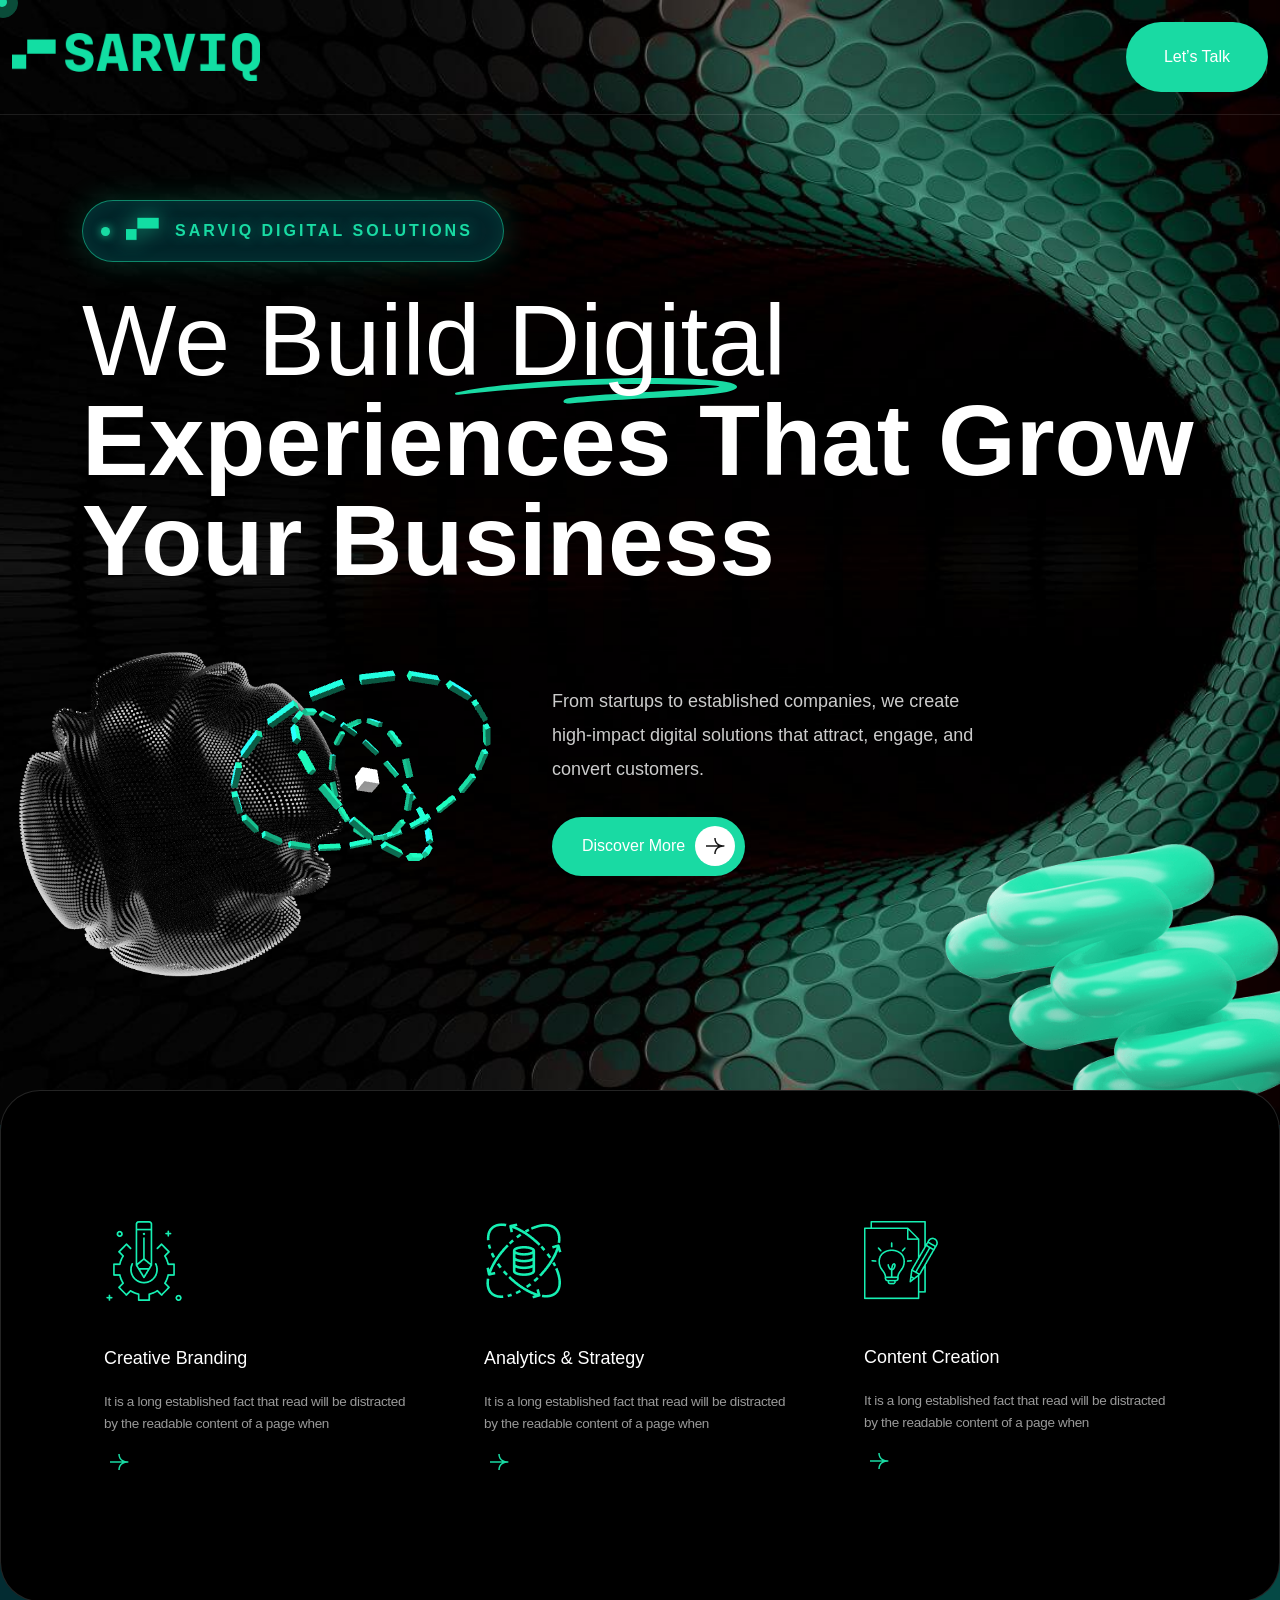
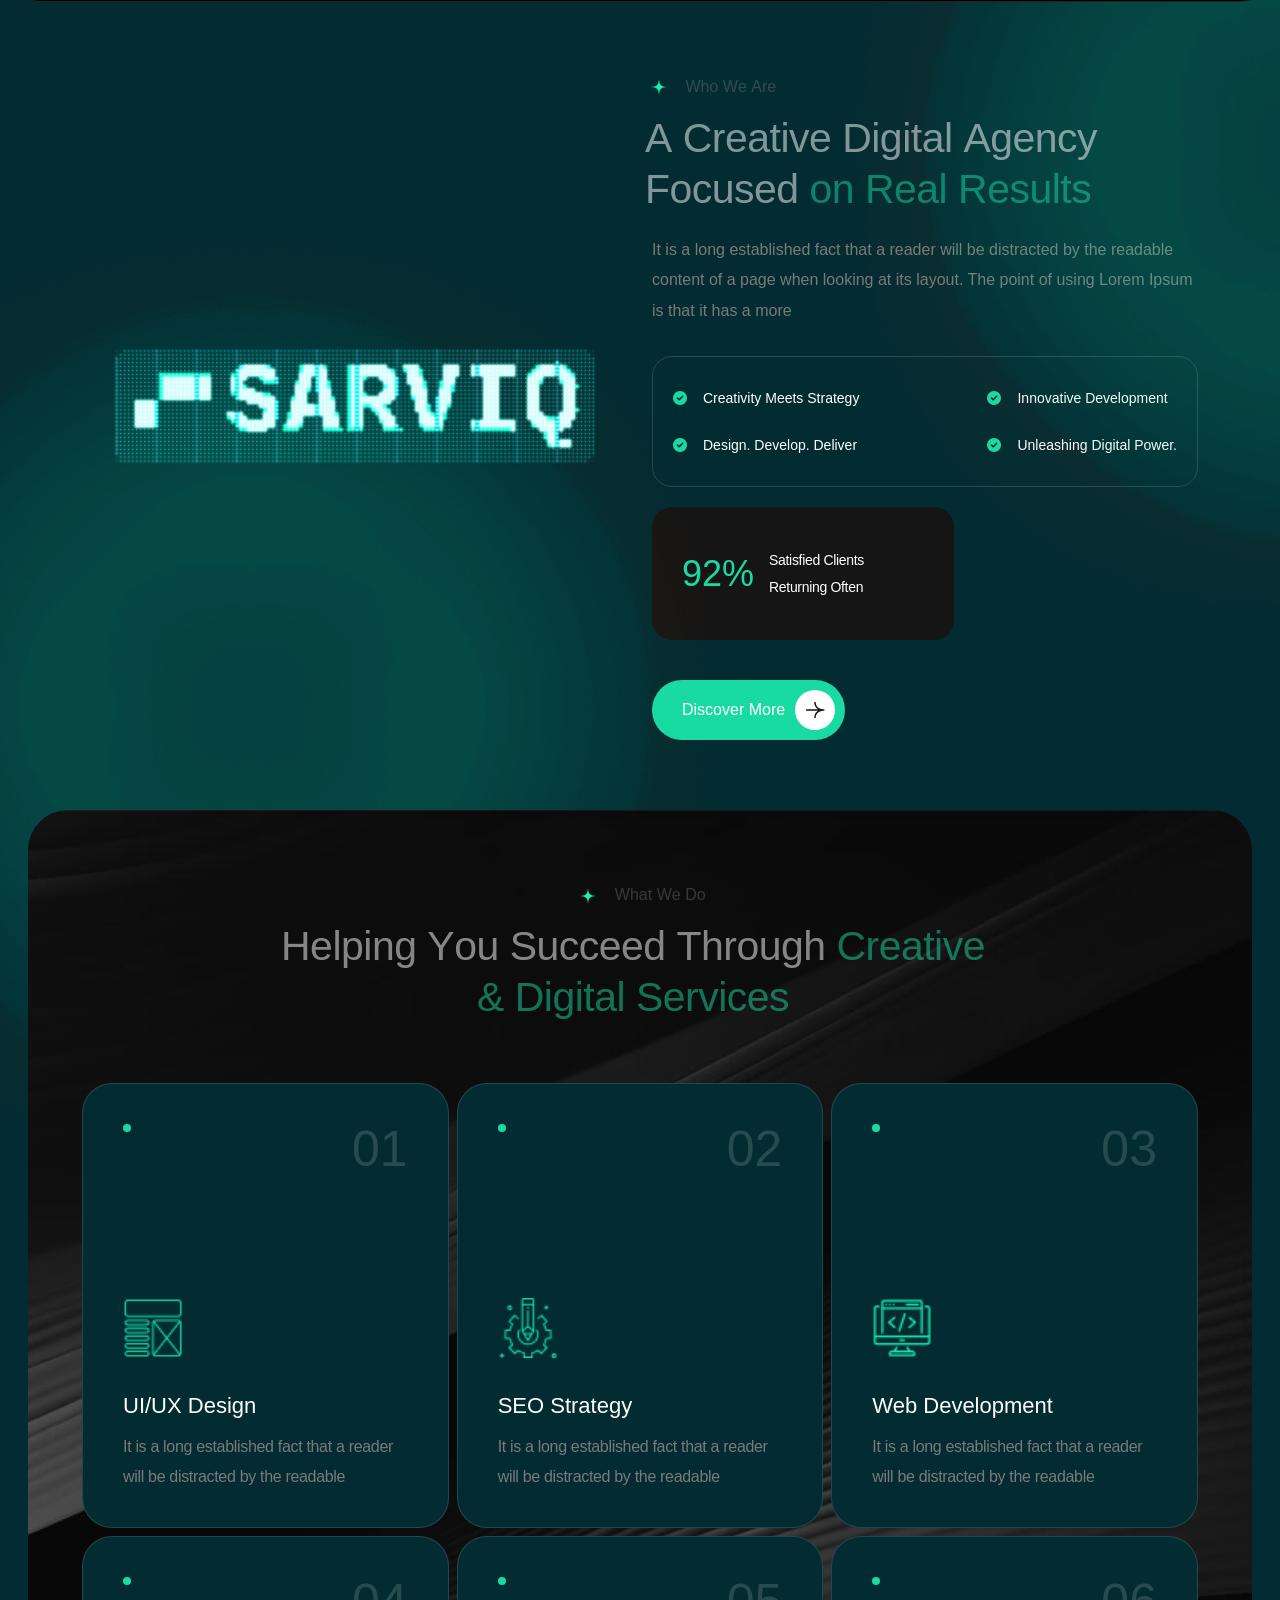
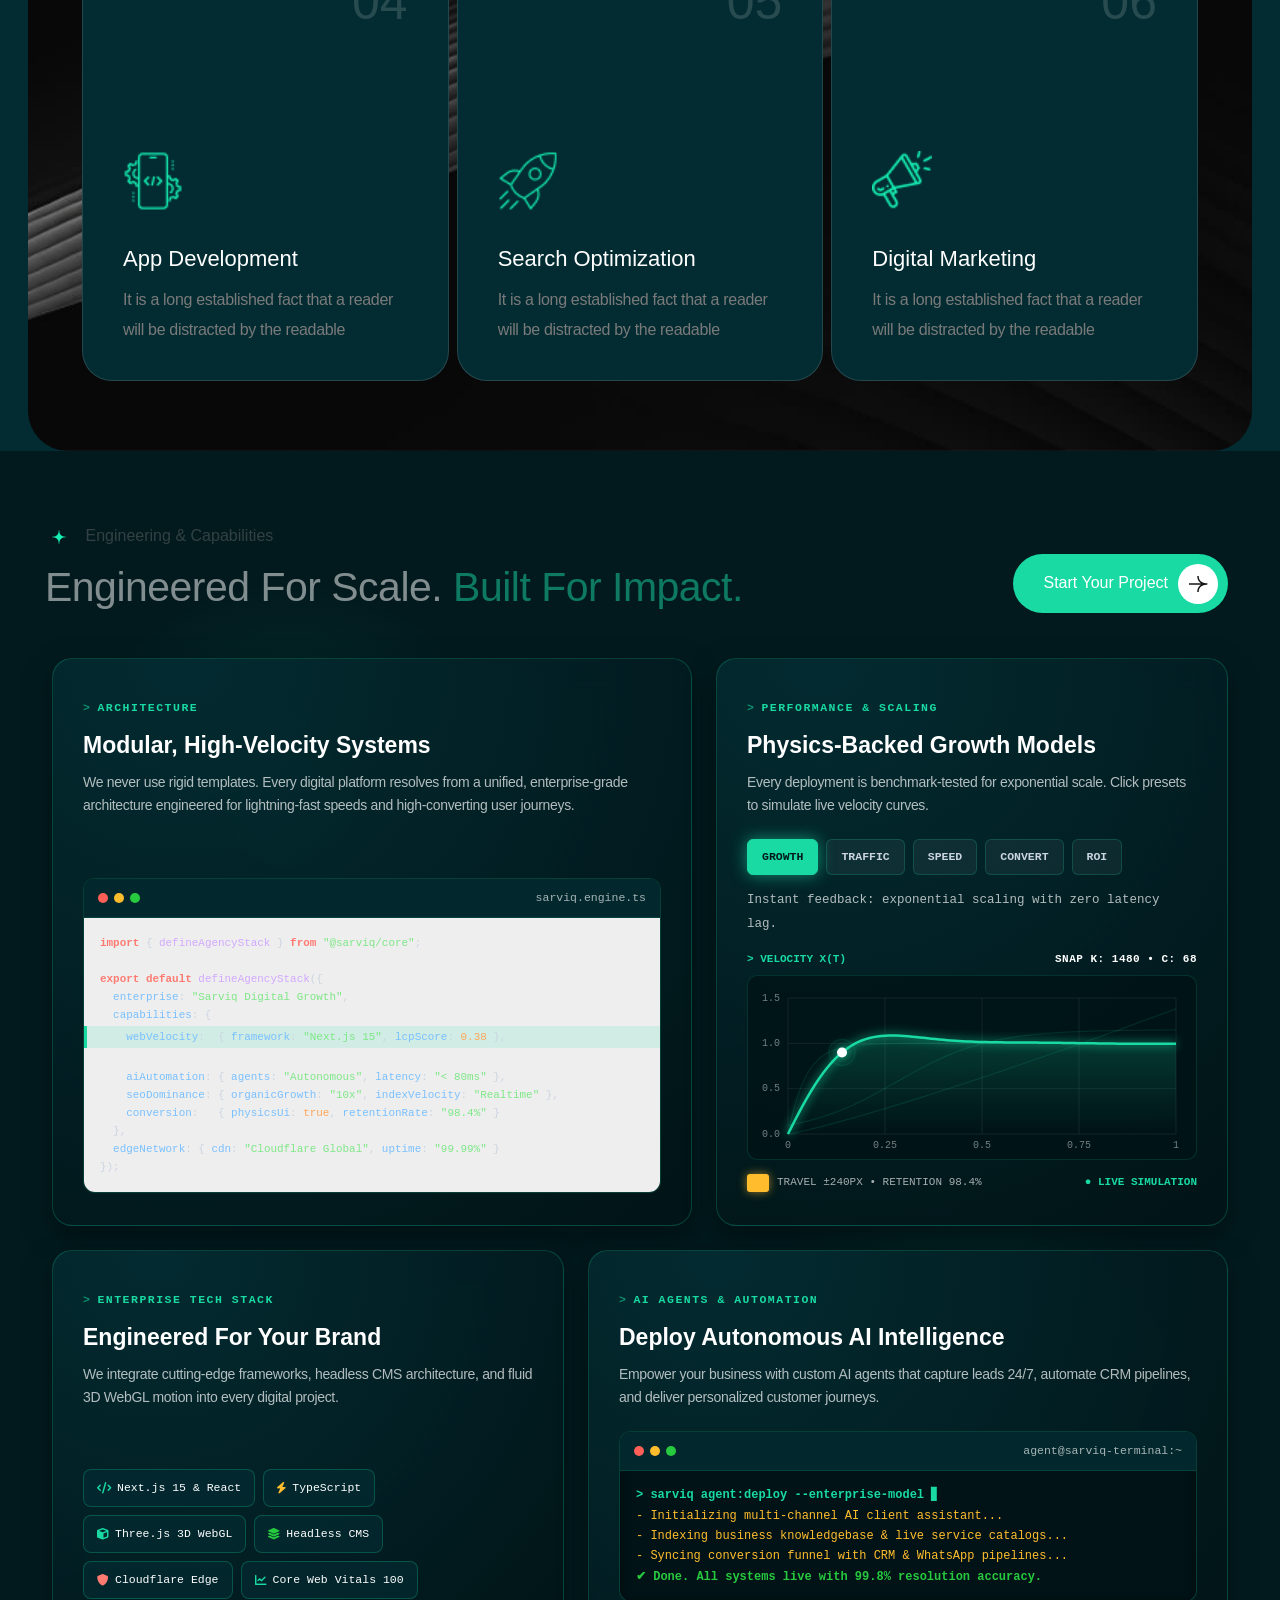
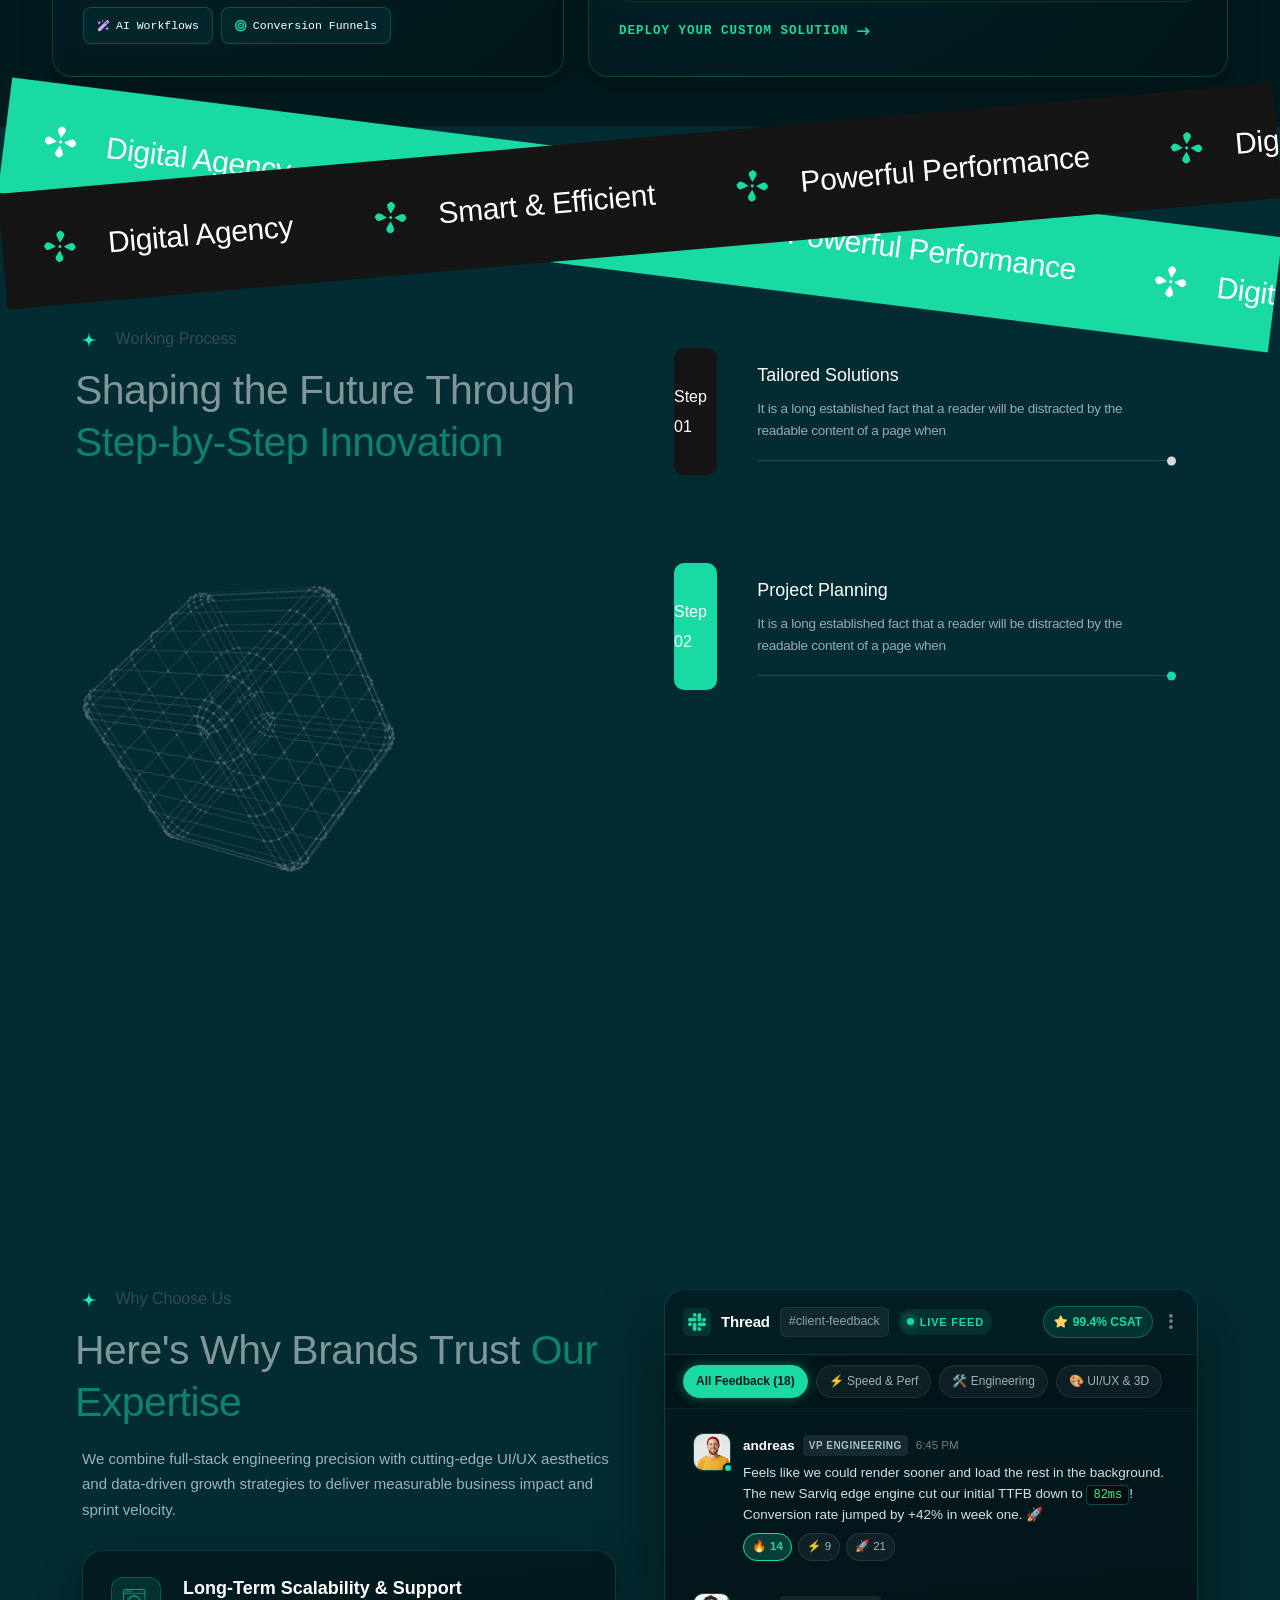
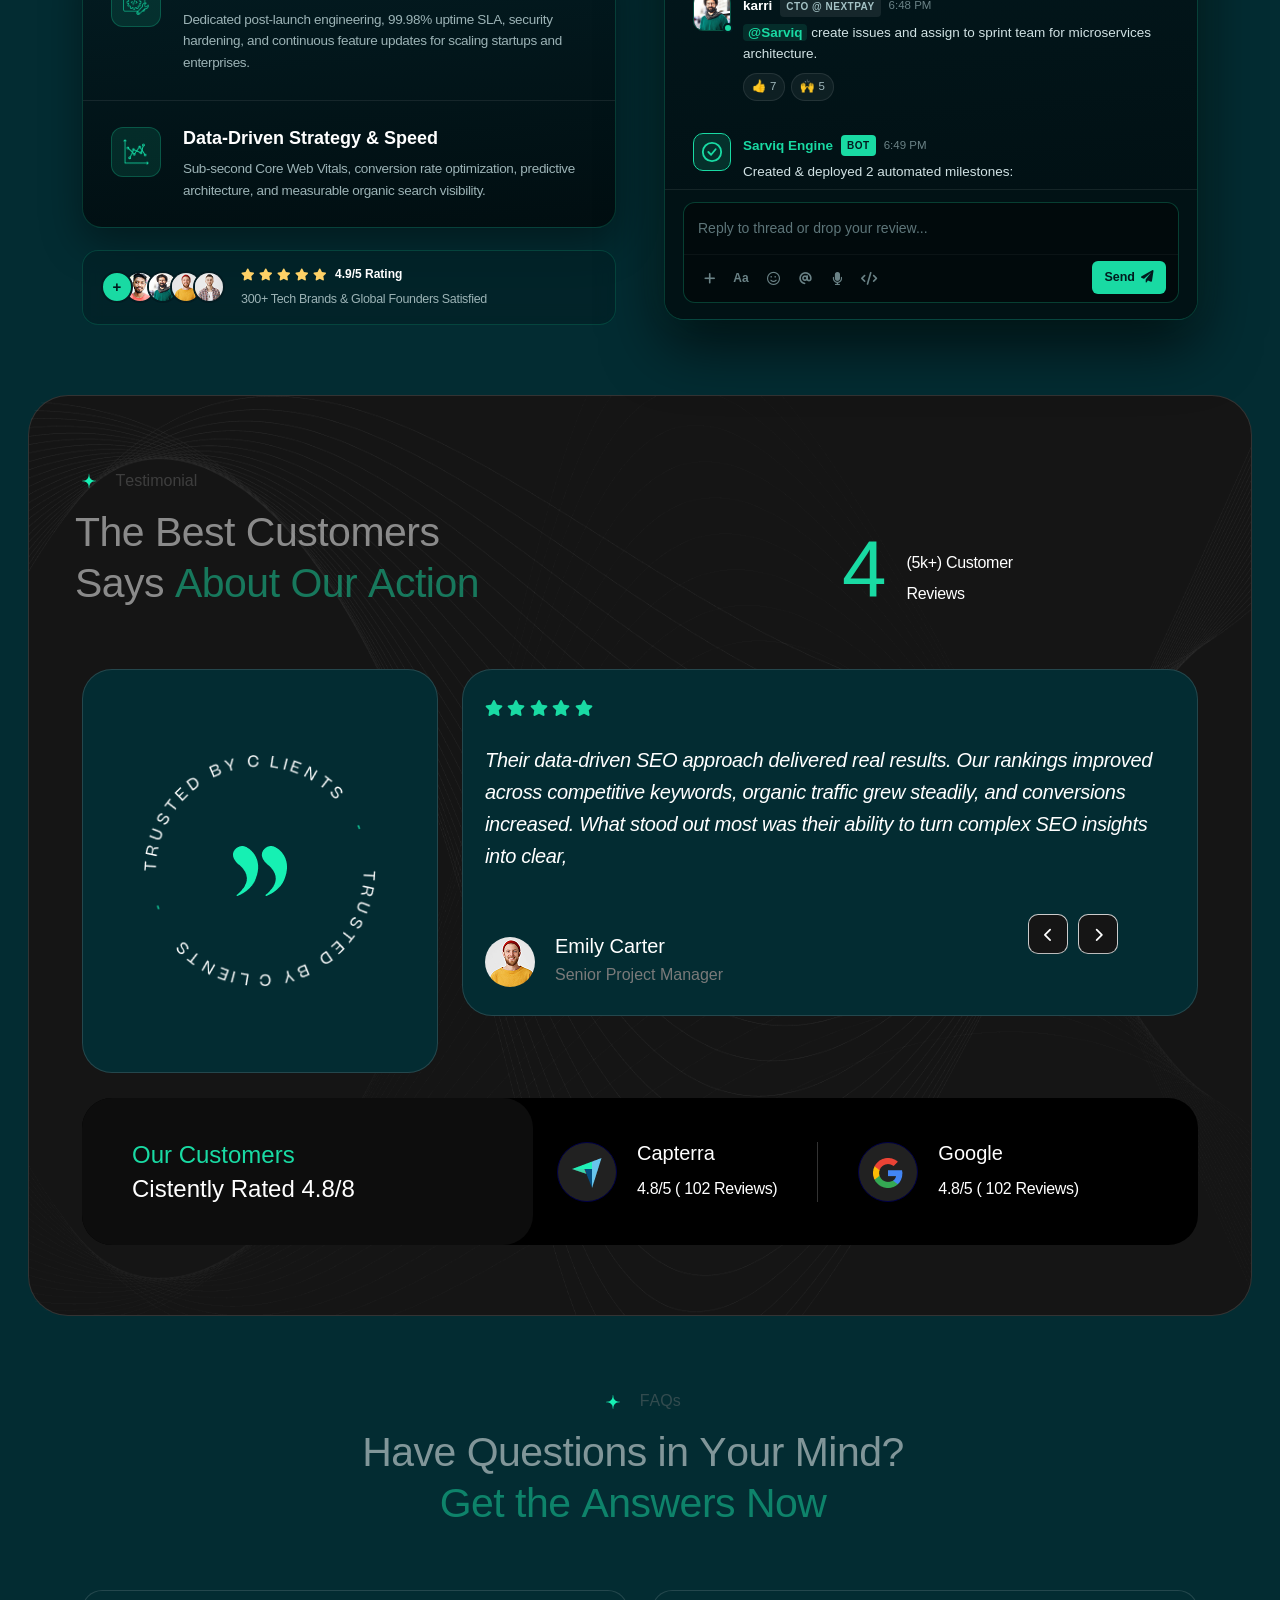
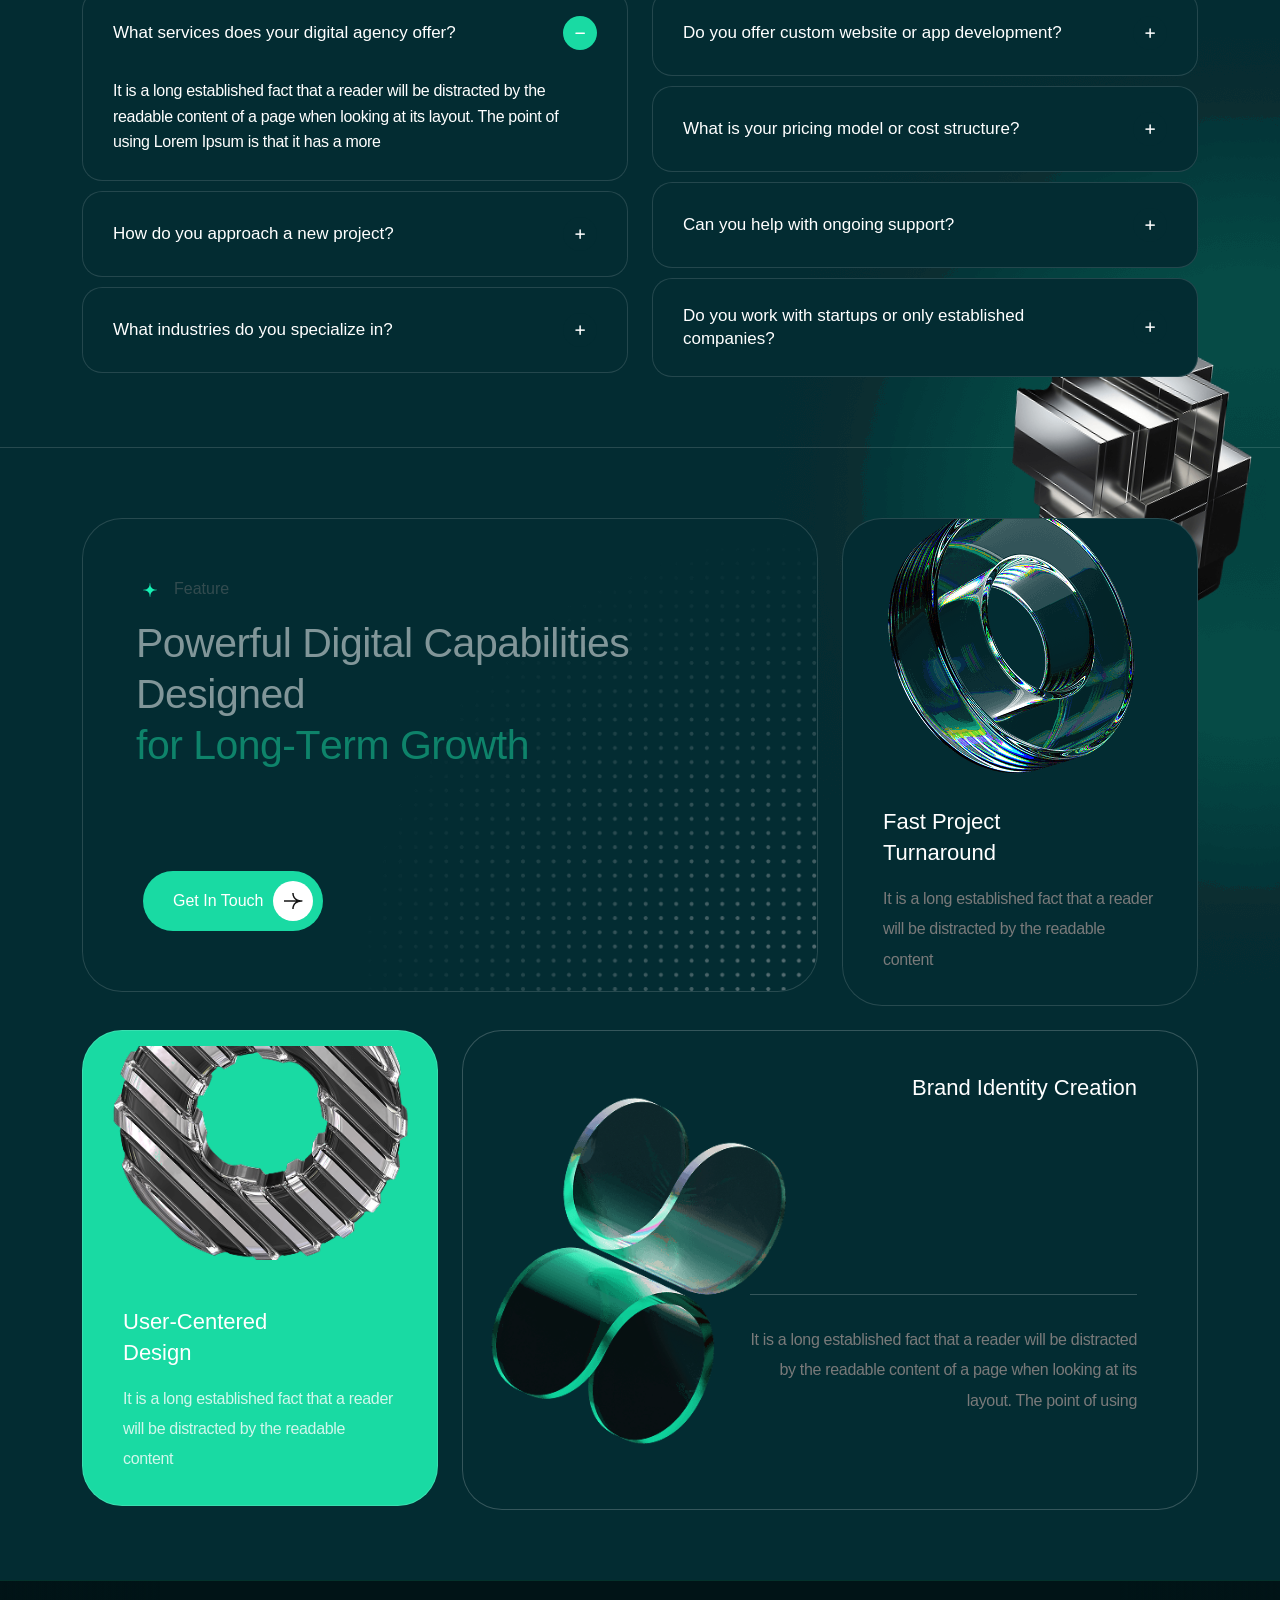
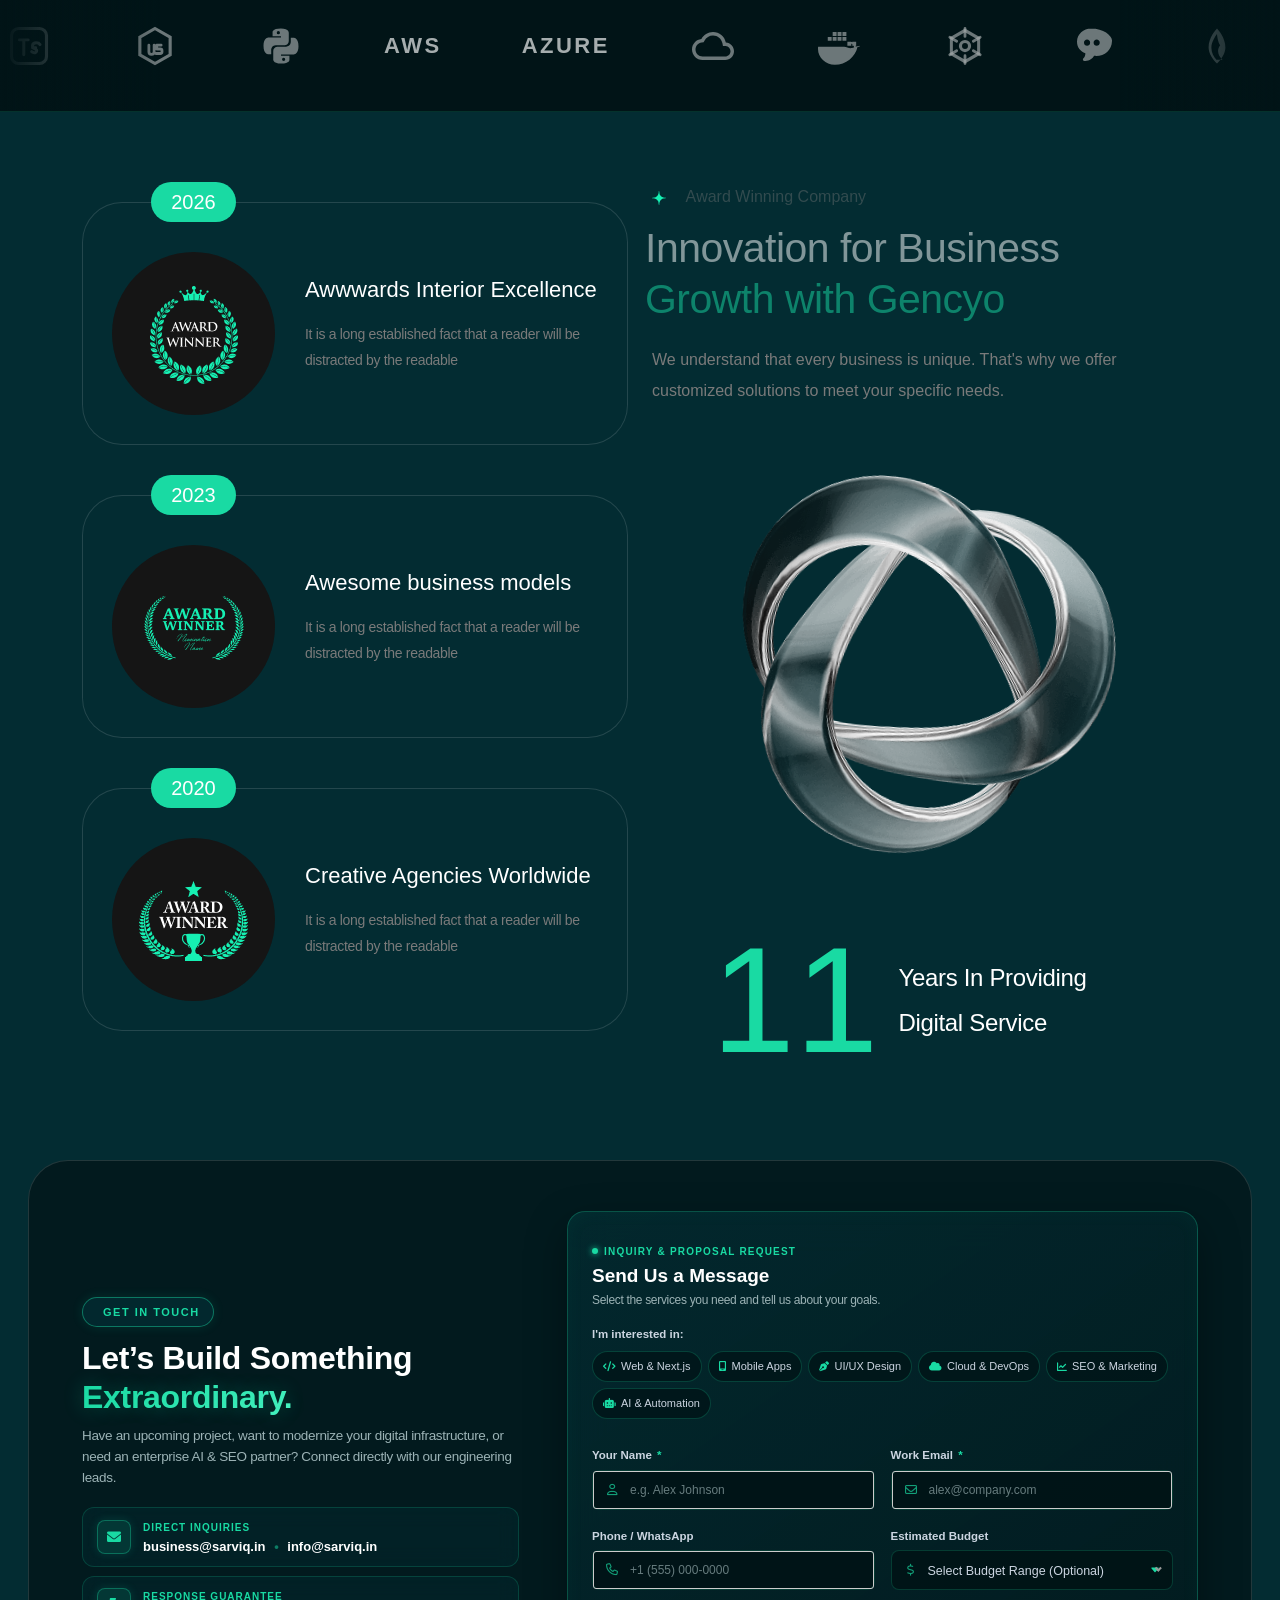
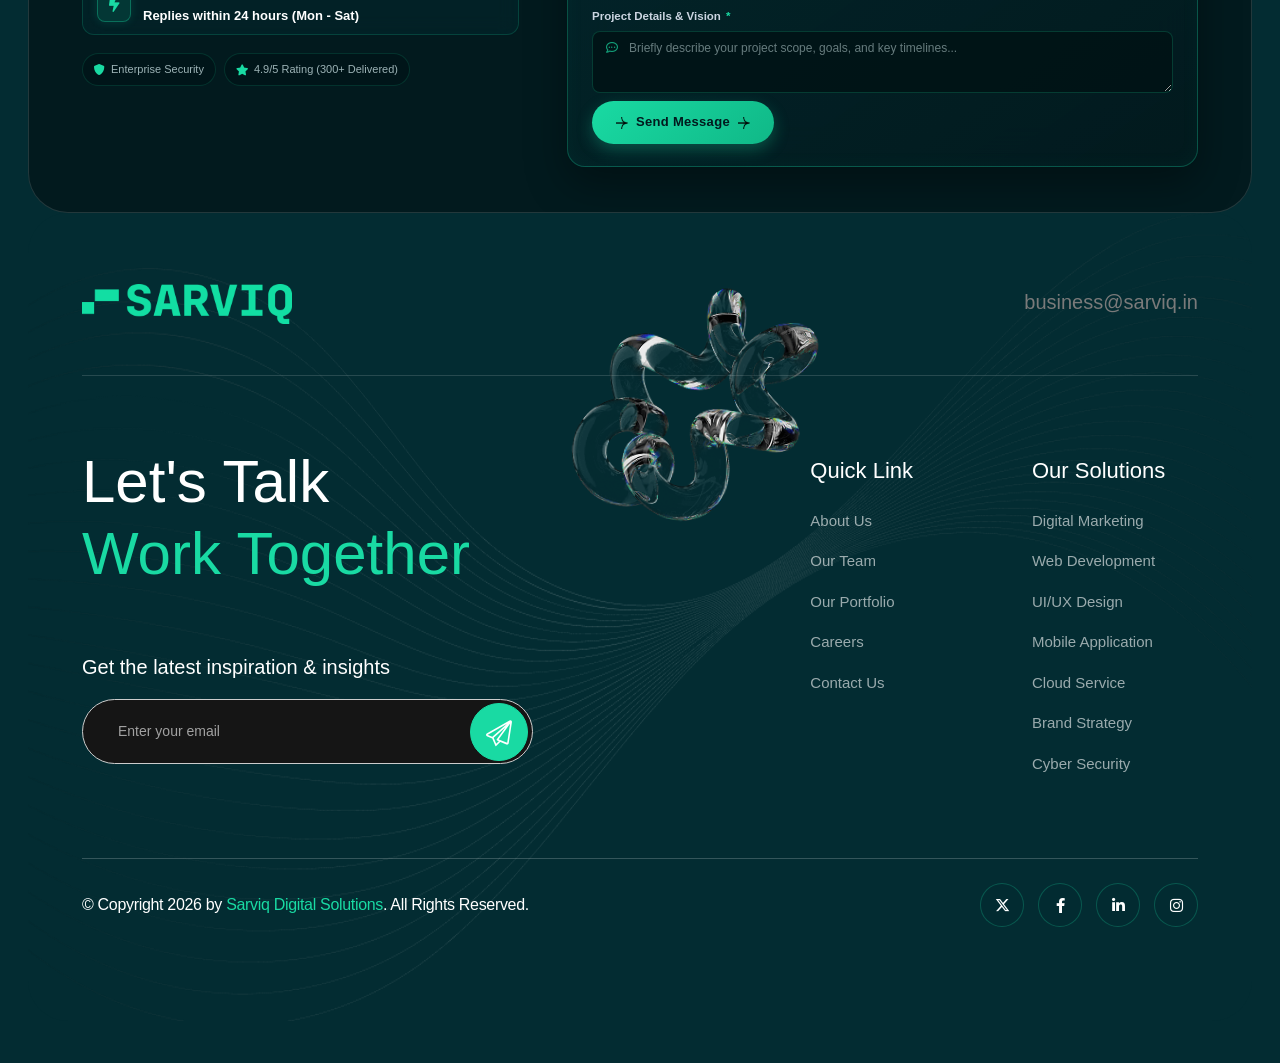
<file: index.html>
<!DOCTYPE html>
<html lang="en-US">

<head>
    <meta charset="UTF-8">
    <meta http-equiv="X-UA-Compatible" content="IE=edge">
    <meta name="viewport" content="width=device-width, initial-scale=1.0">

    <!-- Favicon -->
    <link rel="shortcut icon" href="images/logo.png?v=3" type="image/png">
    <link rel="icon" href="images/logo.png?v=3" type="image/png">
    <link rel="apple-touch-icon" href="images/logo.png?v=3">

    <title>Sarviq Digital – Digital Agency, SEO & IT Solutions</title>

    <!-- Responsive -->
    <meta http-equiv="X-UA-Compatible" content="IE=edge">
    <meta name="viewport" content="width=device-width, initial-scale=1.0">
    <meta name='robots' content='max-image-preview:large' />
    <link rel='dns-prefetch' href='//cdnjs.cloudflare.com' />
    <!-- Three.js (Cross-Browser WebGL Particle Morph Engine) -->
    <script src="js/three.js"></script>
    <script>if (typeof THREE === 'undefined') { document.write('<script src="https://cdnjs.cloudflare.com/ajax/libs/three.js/r128/three.min.js"><\/script>'); }</script>
    <script src="js/about-img.js"></script>
    <script src="js/contact-logo-data.js"></script>
    <style id="wp-img-auto-sizes-contain-inline-css">
        img:is([sizes=auto i], [sizes^="auto," i]) {
            contain-intrinsic-size: 3000px 1500px
        }

        /*# sourceURL=wp-img-auto-sizes-contain-inline-css */
    </style>
    <style id="wp-emoji-styles-inline-css">
        img.wp-smiley,
        img.emoji {
            display: inline !important;
            border: none !important;
            box-shadow: none !important;
            height: 1em !important;
            width: 1em !important;
            margin: 0 0.07em !important;
            vertical-align: -0.1em !important;
            background: none !important;
            padding: 0 !important;
        }

        /*# sourceURL=wp-emoji-styles-inline-css */
    </style>
    <style id="wp-block-library-inline-css">
        :root {
            --wp-block-synced-color: #7a00df;
            --wp-block-synced-color--rgb: 122, 0, 223;
            --wp-bound-block-color: var(--wp-block-synced-color);
            --wp-editor-canvas-background: #ddd;
            --wp-admin-theme-color: #007cba;
            --wp-admin-theme-color--rgb: 0, 124, 186;
            --wp-admin-theme-color-darker-10: #006ba1;
            --wp-admin-theme-color-darker-10--rgb: 0, 107, 160.5;
            --wp-admin-theme-color-darker-20: #005a87;
            --wp-admin-theme-color-darker-20--rgb: 0, 90, 135;
            --wp-admin-border-width-focus: 2px
        }

        @media (min-resolution:192dpi) {
            :root {
                --wp-admin-border-width-focus: 1.5px
            }
        }

        .wp-element-button {
            cursor: pointer
        }

        :root .has-very-light-gray-background-color {
            background-color: #eee
        }

        :root .has-very-dark-gray-background-color {
            background-color: #313131
        }

        :root .has-very-light-gray-color {
            color: #eee
        }

        :root .has-very-dark-gray-color {
            color: #313131
        }

        :root .has-vivid-green-cyan-to-vivid-cyan-blue-gradient-background {
            background: linear-gradient(135deg, #00d084, #0693e3)
        }

        :root .has-purple-crush-gradient-background {
            background: linear-gradient(135deg, #34e2e4, #4721fb 50%, #ab1dfe)
        }

        :root .has-hazy-dawn-gradient-background {
            background: linear-gradient(135deg, #faaca8, #dad0ec)
        }

        :root .has-subdued-olive-gradient-background {
            background: linear-gradient(135deg, #fafae1, #67a671)
        }

        :root .has-atomic-cream-gradient-background {
            background: linear-gradient(135deg, #fdd79a, #004a59)
        }

        :root .has-nightshade-gradient-background {
            background: linear-gradient(135deg, #330968, #31cdcf)
        }

        :root .has-midnight-gradient-background {
            background: linear-gradient(135deg, #020381, #2874fc)
        }

        :root {
            --wp--preset--font-size--normal: 16px;
            --wp--preset--font-size--huge: 42px
        }

        .has-regular-font-size {
            font-size: 1em
        }

        .has-larger-font-size {
            font-size: 2.625em
        }

        .has-normal-font-size {
            font-size: var(--wp--preset--font-size--normal)
        }

        .has-huge-font-size {
            font-size: var(--wp--preset--font-size--huge)
        }

        :root .has-text-align-center {
            text-align: center
        }

        :root .has-text-align-left {
            text-align: left
        }

        :root .has-text-align-right {
            text-align: right
        }

        .has-fit-text {
            white-space: nowrap !important
        }

        #end-resizable-editor-section {
            display: none
        }

        .aligncenter {
            clear: both
        }

        .items-justified-left {
            justify-content: flex-start
        }

        .items-justified-center {
            justify-content: center
        }

        .items-justified-right {
            justify-content: flex-end
        }

        .items-justified-space-between {
            justify-content: space-between
        }

        .screen-reader-text {
            word-wrap: normal !important;
            border: 0;
            clip-path: inset(50%);
            height: 1px;
            margin: -1px;
            overflow: hidden;
            padding: 0;
            position: absolute;
            width: 1px;
            word-break: normal !important
        }

        .screen-reader-text:focus {
            background-color: #ddd;
            clip-path: none;
            color: #444;
            display: block;
            font-size: 1em;
            height: auto;
            left: 5px;
            line-height: normal;
            padding: 15px 23px 14px;
            text-decoration: none;
            top: 5px;
            width: auto;
            z-index: 100000
        }

        html :where(.has-border-color) {
            border-style: solid
        }

        html :where([style^=border-color], [style*=";border-color"], [style*="; border-color"]) {
            border-style: solid
        }

        html :where([style^=border-top-color], [style*=";border-top-color"], [style*="; border-top-color"]) {
            border-top-style: solid
        }

        html :where([style^=border-right-color], [style*=";border-right-color"], [style*="; border-right-color"]) {
            border-right-style: solid
        }

        html :where([style^=border-bottom-color], [style*=";border-bottom-color"], [style*="; border-bottom-color"]) {
            border-bottom-style: solid
        }

        html :where([style^=border-left-color], [style*=";border-left-color"], [style*="; border-left-color"]) {
            border-left-style: solid
        }

        html :where([style^=border-width], [style*=";border-width"], [style*="; border-width"]) {
            border-style: solid
        }

        html :where([style^=border-top-width], [style*=";border-top-width"], [style*="; border-top-width"]) {
            border-top-style: solid
        }

        html :where([style^=border-right-width], [style*=";border-right-width"], [style*="; border-right-width"]) {
            border-right-style: solid
        }

        html :where([style^=border-bottom-width], [style*=";border-bottom-width"], [style*="; border-bottom-width"]) {
            border-bottom-style: solid
        }

        html :where([style^=border-left-width], [style*=";border-left-width"], [style*="; border-left-width"]) {
            border-left-style: solid
        }

        html :where(img[class*=wp-image-]) {
            height: auto;
            max-width: 100%
        }

        :where(figure) {
            margin: 0 0 1em
        }

        html :where(.is-position-sticky) {
            --wp-admin--admin-bar--position-offset: var(--wp-admin--admin-bar--height, 0px)
        }

        @media screen and (max-width:600px) {
            html :where(.is-position-sticky) {
                --wp-admin--admin-bar--position-offset: 0px
            }
        }

        /*# sourceURL=/wp-includes/css/dist/block-library/common.min.css */
    </style>
    <style id="classic-theme-styles-inline-css">
        /*! This file is auto-generated */
        .wp-block-button__link {
            color: #fff;
            background-color: #32373c;
            border-radius: 9999px;
            box-shadow: none;
            text-decoration: none;
            padding: calc(.667em + 2px) calc(1.333em + 2px);
            font-size: 1.125em
        }

        .wp-block-file__button {
            background: #32373c;
            color: #fff;
            text-decoration: none
        }

        /*# sourceURL=/wp-includes/css/classic-themes.min.css */
    </style>

    <style id="global-styles-inline-css">
        :root {
            --wp--preset--aspect-ratio--square: 1;
            --wp--preset--aspect-ratio--4-3: 4/3;
            --wp--preset--aspect-ratio--3-4: 3/4;
            --wp--preset--aspect-ratio--3-2: 3/2;
            --wp--preset--aspect-ratio--2-3: 2/3;
            --wp--preset--aspect-ratio--16-9: 16/9;
            --wp--preset--aspect-ratio--9-16: 9/16;
            --wp--preset--color--black: #032c32;
            --wp--preset--color--cyan-bluish-gray: #abb8c3;
            --wp--preset--color--white: #ffffff;
            --wp--preset--color--pale-pink: #f78da7;
            --wp--preset--color--vivid-red: #cf2e2e;
            --wp--preset--color--luminous-vivid-orange: #ff6900;
            --wp--preset--color--luminous-vivid-amber: #fcb900;
            --wp--preset--color--light-green-cyan: #7bdcb5;
            --wp--preset--color--vivid-green-cyan: #00d084;
            --wp--preset--color--pale-cyan-blue: #8ed1fc;
            --wp--preset--color--vivid-cyan-blue: #0693e3;
            --wp--preset--color--vivid-purple: #9b51e0;
            --wp--preset--gradient--vivid-cyan-blue-to-vivid-purple: linear-gradient(135deg, rgb(6, 147, 227) 0%, rgb(155, 81, 224) 100%);
            --wp--preset--gradient--light-green-cyan-to-vivid-green-cyan: linear-gradient(135deg, rgb(122, 220, 180) 0%, rgb(0, 208, 130) 100%);
            --wp--preset--gradient--luminous-vivid-amber-to-luminous-vivid-orange: linear-gradient(135deg, rgb(252, 185, 0) 0%, rgb(255, 105, 0) 100%);
            --wp--preset--gradient--luminous-vivid-orange-to-vivid-red: linear-gradient(135deg, rgb(255, 105, 0) 0%, rgb(207, 46, 46) 100%);
            --wp--preset--gradient--very-light-gray-to-cyan-bluish-gray: linear-gradient(135deg, rgb(238, 238, 238) 0%, rgb(169, 184, 195) 100%);
            --wp--preset--gradient--cool-to-warm-spectrum: linear-gradient(135deg, rgb(74, 234, 220) 0%, rgb(151, 120, 209) 20%, rgb(207, 42, 186) 40%, rgb(238, 44, 130) 60%, rgb(251, 105, 98) 80%, rgb(254, 248, 76) 100%);
            --wp--preset--gradient--blush-light-purple: linear-gradient(135deg, rgb(255, 206, 236) 0%, rgb(152, 150, 240) 100%);
            --wp--preset--gradient--blush-bordeaux: linear-gradient(135deg, rgb(254, 205, 165) 0%, rgb(254, 45, 45) 50%, rgb(107, 0, 62) 100%);
            --wp--preset--gradient--luminous-dusk: linear-gradient(135deg, rgb(255, 203, 112) 0%, rgb(199, 81, 192) 50%, rgb(65, 88, 208) 100%);
            --wp--preset--gradient--pale-ocean: linear-gradient(135deg, rgb(255, 245, 203) 0%, rgb(182, 227, 212) 50%, rgb(51, 167, 181) 100%);
            --wp--preset--gradient--electric-grass: linear-gradient(135deg, rgb(202, 248, 128) 0%, rgb(113, 206, 126) 100%);
            --wp--preset--gradient--midnight: linear-gradient(135deg, rgb(2, 3, 129) 0%, rgb(40, 116, 252) 100%);
            --wp--preset--font-size--small: 13px;
            --wp--preset--font-size--medium: 20px;
            --wp--preset--font-size--large: 36px;
            --wp--preset--font-size--x-large: 42px;
            --wp--preset--spacing--20: 0.44rem;
            --wp--preset--spacing--30: 0.67rem;
            --wp--preset--spacing--40: 1rem;
            --wp--preset--spacing--50: 1.5rem;
            --wp--preset--spacing--60: 2.25rem;
            --wp--preset--spacing--70: 3.38rem;
            --wp--preset--spacing--80: 5.06rem;
            --wp--preset--shadow--natural: 6px 6px 9px rgba(0, 0, 0, 0.2);
            --wp--preset--shadow--deep: 12px 12px 50px rgba(0, 0, 0, 0.4);
            --wp--preset--shadow--sharp: 6px 6px 0px rgba(0, 0, 0, 0.2);
            --wp--preset--shadow--outlined: 6px 6px 0px -3px rgb(255, 255, 255), 6px 6px rgb(0, 0, 0);
            --wp--preset--shadow--crisp: 6px 6px 0px rgb(0, 0, 0);
        }

        .wp-block-button {
            --wp--preset--dimension--25: 25%;
            --wp--preset--dimension--50: 50%;
            --wp--preset--dimension--75: 75%;
            --wp--preset--dimension--100: 100%;
        }

        :where(body) {
            margin: 0;
        }

        :where(.is-layout-flex) {
            gap: 0.5em;
        }

        :where(.is-layout-grid) {
            gap: 0.5em;
        }

        body .is-layout-flex {
            display: flex;
        }

        .is-layout-flex {
            flex-wrap: wrap;
            align-items: center;
        }

        .is-layout-flex> :is(*, div) {
            margin: 0;
        }

        body .is-layout-grid {
            display: grid;
        }

        .is-layout-grid> :is(*, div) {
            margin: 0;
        }

        body {
            padding-top: 0px;
            padding-right: 0px;
            padding-bottom: 0px;
            padding-left: 0px;
        }

        :root :where(.wp-element-button, .wp-block-button__link) {
            background-color: #32373c;
            border-width: 0;
            color: #fff;
            font-family: inherit;
            font-size: inherit;
            font-style: inherit;
            font-weight: inherit;
            letter-spacing: inherit;
            line-height: inherit;
            padding-top: calc(0.667em + 2px);
            padding-right: calc(1.333em + 2px);
            padding-bottom: calc(0.667em + 2px);
            padding-left: calc(1.333em + 2px);
            text-decoration: none;
            text-transform: inherit;
        }

        .has-black-color {
            color: var(--wp--preset--color--black) !important;
        }

        .has-cyan-bluish-gray-color {
            color: var(--wp--preset--color--cyan-bluish-gray) !important;
        }

        .has-white-color {
            color: var(--wp--preset--color--white) !important;
        }

        .has-pale-pink-color {
            color: var(--wp--preset--color--pale-pink) !important;
        }

        .has-vivid-red-color {
            color: var(--wp--preset--color--vivid-red) !important;
        }

        .has-luminous-vivid-orange-color {
            color: var(--wp--preset--color--luminous-vivid-orange) !important;
        }

        .has-luminous-vivid-amber-color {
            color: var(--wp--preset--color--luminous-vivid-amber) !important;
        }

        .has-light-green-cyan-color {
            color: var(--wp--preset--color--light-green-cyan) !important;
        }

        .has-vivid-green-cyan-color {
            color: var(--wp--preset--color--vivid-green-cyan) !important;
        }

        .has-pale-cyan-blue-color {
            color: var(--wp--preset--color--pale-cyan-blue) !important;
        }

        .has-vivid-cyan-blue-color {
            color: var(--wp--preset--color--vivid-cyan-blue) !important;
        }

        .has-vivid-purple-color {
            color: var(--wp--preset--color--vivid-purple) !important;
        }

        .has-black-background-color {
            background-color: var(--wp--preset--color--black) !important;
        }

        .has-cyan-bluish-gray-background-color {
            background-color: var(--wp--preset--color--cyan-bluish-gray) !important;
        }

        .has-white-background-color {
            background-color: var(--wp--preset--color--white) !important;
        }

        .has-pale-pink-background-color {
            background-color: var(--wp--preset--color--pale-pink) !important;
        }

        .has-vivid-red-background-color {
            background-color: var(--wp--preset--color--vivid-red) !important;
        }

        .has-luminous-vivid-orange-background-color {
            background-color: var(--wp--preset--color--luminous-vivid-orange) !important;
        }

        .has-luminous-vivid-amber-background-color {
            background-color: var(--wp--preset--color--luminous-vivid-amber) !important;
        }

        .has-light-green-cyan-background-color {
            background-color: var(--wp--preset--color--light-green-cyan) !important;
        }

        .has-vivid-green-cyan-background-color {
            background-color: var(--wp--preset--color--vivid-green-cyan) !important;
        }

        .has-pale-cyan-blue-background-color {
            background-color: var(--wp--preset--color--pale-cyan-blue) !important;
        }

        .has-vivid-cyan-blue-background-color {
            background-color: var(--wp--preset--color--vivid-cyan-blue) !important;
        }

        .has-vivid-purple-background-color {
            background-color: var(--wp--preset--color--vivid-purple) !important;
        }

        .has-black-border-color {
            border-color: var(--wp--preset--color--black) !important;
        }

        .has-cyan-bluish-gray-border-color {
            border-color: var(--wp--preset--color--cyan-bluish-gray) !important;
        }

        .has-white-border-color {
            border-color: var(--wp--preset--color--white) !important;
        }

        .has-pale-pink-border-color {
            border-color: var(--wp--preset--color--pale-pink) !important;
        }

        .has-vivid-red-border-color {
            border-color: var(--wp--preset--color--vivid-red) !important;
        }

        .has-luminous-vivid-orange-border-color {
            border-color: var(--wp--preset--color--luminous-vivid-orange) !important;
        }

        .has-luminous-vivid-amber-border-color {
            border-color: var(--wp--preset--color--luminous-vivid-amber) !important;
        }

        .has-light-green-cyan-border-color {
            border-color: var(--wp--preset--color--light-green-cyan) !important;
        }

        .has-vivid-green-cyan-border-color {
            border-color: var(--wp--preset--color--vivid-green-cyan) !important;
        }

        .has-pale-cyan-blue-border-color {
            border-color: var(--wp--preset--color--pale-cyan-blue) !important;
        }

        .has-vivid-cyan-blue-border-color {
            border-color: var(--wp--preset--color--vivid-cyan-blue) !important;
        }

        .has-vivid-purple-border-color {
            border-color: var(--wp--preset--color--vivid-purple) !important;
        }

        .has-vivid-cyan-blue-to-vivid-purple-gradient-background {
            background: var(--wp--preset--gradient--vivid-cyan-blue-to-vivid-purple) !important;
        }

        .has-light-green-cyan-to-vivid-green-cyan-gradient-background {
            background: var(--wp--preset--gradient--light-green-cyan-to-vivid-green-cyan) !important;
        }

        .has-luminous-vivid-amber-to-luminous-vivid-orange-gradient-background {
            background: var(--wp--preset--gradient--luminous-vivid-amber-to-luminous-vivid-orange) !important;
        }

        .has-luminous-vivid-orange-to-vivid-red-gradient-background {
            background: var(--wp--preset--gradient--luminous-vivid-orange-to-vivid-red) !important;
        }

        .has-very-light-gray-to-cyan-bluish-gray-gradient-background {
            background: var(--wp--preset--gradient--very-light-gray-to-cyan-bluish-gray) !important;
        }

        .has-cool-to-warm-spectrum-gradient-background {
            background: var(--wp--preset--gradient--cool-to-warm-spectrum) !important;
        }

        .has-blush-light-purple-gradient-background {
            background: var(--wp--preset--gradient--blush-light-purple) !important;
        }

        .has-blush-bordeaux-gradient-background {
            background: var(--wp--preset--gradient--blush-bordeaux) !important;
        }

        .has-luminous-dusk-gradient-background {
            background: var(--wp--preset--gradient--luminous-dusk) !important;
        }

        .has-pale-ocean-gradient-background {
            background: var(--wp--preset--gradient--pale-ocean) !important;
        }

        .has-electric-grass-gradient-background {
            background: var(--wp--preset--gradient--electric-grass) !important;
        }

        .has-midnight-gradient-background {
            background: var(--wp--preset--gradient--midnight) !important;
        }

        .has-small-font-size {
            font-size: var(--wp--preset--font-size--small) !important;
        }

        .has-medium-font-size {
            font-size: var(--wp--preset--font-size--medium) !important;
        }

        .has-large-font-size {
            font-size: var(--wp--preset--font-size--large) !important;
        }

        .has-x-large-font-size {
            font-size: var(--wp--preset--font-size--x-large) !important;
        }

        /*# sourceURL=global-styles-inline-css */
    </style>

    <link rel='stylesheet' id='test-style-css' href='style.css?ver=1.0.0' media='all' />
    <link rel='stylesheet' id='gencyo-bootstrap-css' href='css/bootstrap.min.css?ver=5.3.0' media='all' />
    <link rel="stylesheet" href="https://cdnjs.cloudflare.com/ajax/libs/font-awesome/6.5.0/css/all.min.css" />
    <link rel="stylesheet" href="https://cdnjs.cloudflare.com/ajax/libs/animate.css/4.1.1/animate.min.css" />
    <link rel='stylesheet' id='gencyo-swiper-css' href='css/swiper.min.css?ver=11.0.0' media='all' />
    <link rel='stylesheet' id='gencyo-fancybox-css' href='css/jquery.fancybox.min.css?ver=3.5.7' media='all' />
    <link rel='stylesheet' id='gencyo-magnific-css' href='css/magnific-popup.css?ver=1.1.0' media='all' />
    <link rel='stylesheet' id='gencyo-main-css' href='css/style.css?v=2.0.3' media='all' />


    <link rel="https://api.w.org/" href="#wp-json/" />
    <link rel="EditURI" type="application/rsd+xml" title="RSD" href="#xmlrpc.php?rsd" />
    <meta name="generator" content="WordPress 7.1" />
    <!-- NOTE: Bootstrap & style.css are enqueued via functions.php — no manual <link> tags needed here -->
    <style>
        html,
        body {
            max-width: 100%;
            overflow-x: hidden;
            scroll-behavior: smooth;
        }

        #smooth-wrapper,
        #smooth-content {
            position: relative !important;
            width: 100% !important;
            height: auto !important;
            overflow: visible !important;
            transform: none !important;
        }

        @keyframes heroEntranceAnim {
            0% {
                opacity: 0;
                transform: translateY(22px);
            }

            100% {
                opacity: 1;
                transform: translateY(0);
            }
        }

        .hero-fade-in {
            animation: heroEntranceAnim 0.7s cubic-bezier(0.16, 1, 0.3, 1) forwards;
        }

        .hero-fade-in-title {
            animation: heroEntranceAnim 0.85s cubic-bezier(0.16, 1, 0.3, 1) 0.08s both;
        }

        .hero-fade-in-sculpture {
            animation: heroEntranceAnim 0.9s cubic-bezier(0.16, 1, 0.3, 1) 0.16s both;
        }

        .hero-fade-in-content {
            animation: heroEntranceAnim 0.9s cubic-bezier(0.16, 1, 0.3, 1) 0.22s both;
        }

        .page-wrapper {
            position: relative;
            width: 100%;
            max-width: 100%;
            overflow-x: hidden;
        }

        /* Main Header & Logo Styling */
        .main-header.header-1 {
            position: absolute;
            top: 0;
            left: 0;
            width: 100%;
            z-index: 9999;
            background: transparent;
        }

        .main-header .main-box {
            padding: 22px 0 !important;
            display: flex !important;
            align-items: center !important;
            justify-content: space-between !important;
            gap: 30px;
        }

        .main-header .main-menu .navigation>li>a {
            color: rgba(255, 255, 255, 0.85);
            font-weight: 500;
            font-size: 16px;
            transition: color 0.3s ease;
        }

        .main-header .main-menu .navigation>li.current>a,
        .main-header .main-menu .navigation>li:hover>a {
            color: #19daa3 !important;
        }

        /* Hero Brand Pill Badge (Enlarged & Enhanced) */
        .hero-brand-pill {
            display: inline-flex;
            align-items: center;
            gap: 16px;
            padding: 12px 30px 12px 18px;
            background: rgba(3, 44, 50, 0.82);
            border: 1.5px solid rgba(25, 218, 163, 0.55);
            border-radius: 60px;
            backdrop-filter: blur(18px);
            -webkit-backdrop-filter: blur(18px);
            box-shadow: 0 0 30px rgba(25, 218, 163, 0.22), inset 0 0 18px rgba(25, 218, 163, 0.1);
            margin-bottom: 28px;
            transition: all 0.3s cubic-bezier(0.16, 1, 0.3, 1);
            text-decoration: none;
            width: fit-content;
        }

        .hero-brand-pill:hover {
            border-color: #19daa3;
            box-shadow: 0 0 45px rgba(25, 218, 163, 0.45);
            transform: translateY(-2px);
        }

        .hero-brand-pill .hero-brand-icon {
            height: 36px;
            width: auto;
            object-fit: contain;
            filter: drop-shadow(0 0 10px rgba(25, 218, 163, 0.7));
        }

        .hero-brand-pill span {
            font-size: 16px;
            font-weight: 700;
            letter-spacing: 3px;
            text-transform: uppercase;
            color: #19daa3;
            text-shadow: 0 0 14px rgba(25, 218, 163, 0.45);
        }

        .hero-brand-pill .badge-dot {
            width: 9px;
            height: 9px;
            background: #19daa3;
            border-radius: 50%;
            box-shadow: 0 0 10px #19daa3;
            animation: pulse-dot 2s infinite;
        }

        @media (max-width: 767.98px) {
            .hero-brand-pill {
                padding: 10px 22px 10px 14px;
                gap: 12px;
                margin-bottom: 20px;
            }

            .hero-brand-pill .hero-brand-icon {
                height: 28px;
            }

            .hero-brand-pill span {
                font-size: 13.5px;
                letter-spacing: 2px;
            }
        }

        @keyframes pulse-dot {

            0%,
            100% {
                opacity: 1;
                transform: scale(1);
            }

            50% {
                opacity: 0.4;
                transform: scale(0.75);
            }
        }

        .hero-title-wrapper {
            position: relative;
        }

        .main-header .logo,
        .main-header .main-box .logo,
        .header-lower .logo {
            display: inline-flex !important;
            align-items: center !important;
        }

        .main-header .logo img,
        .main-header .main-box .logo img,
        .header-lower .logo img {
            max-height: 48px !important;
            height: 48px !important;
            width: auto !important;
            max-width: 250px !important;
            object-fit: contain !important;
            display: block !important;
        }

        .sticky-header .logo img {
            max-height: 40px !important;
            height: 40px !important;
            width: auto !important;
            max-width: 210px !important;
            object-fit: contain !important;
            display: block !important;
        }

        .mobile-menu .nav-logo img {
            max-height: 40px !important;
            height: 40px !important;
            width: auto !important;
            max-width: 210px !important;
            object-fit: contain !important;
            display: block !important;
        }

        @media (max-width: 767.98px) {
            .main-header .main-box {
                padding: 16px 0 !important;
            }

            .main-header .logo img,
            .main-header .main-box .logo img,
            .header-lower .logo img {
                max-height: 38px !important;
                height: 38px !important;
                max-width: 190px !important;
            }
        }

        .footer-logo img,
        .footer-top-wrapper .footer-logo img,
        .footer-logo .custom-logo {
            max-height: 48px !important;
            width: auto !important;
            max-width: 210px !important;
            object-fit: contain !important;
            display: inline-block !important;
        }

        .choose-us-content-1 .choose-client-info .ball-icon img {
            width: 44px !important;
            max-width: 44px !important;
            max-height: 44px !important;
            height: auto !important;
            object-fit: contain !important;
            display: inline-block !important;
            vertical-align: middle !important;
        }

        /* 3D Particle Morph Animation Responsive Wrapper */
        .about-particle-morph-wrapper {
            position: relative;
            width: 100%;
            height: 520px;
            min-height: 460px;
            display: flex;
            align-items: center;
            justify-content: center;
            background: transparent !important;
            overflow: hidden;
            margin: 0 auto;
        }

        .about-particle-morph-wrapper iframe {
            width: 100%;
            height: 100%;
            border: none;
            background: transparent !important;
            overflow: hidden;
            display: block;
        }

        /* Hero 3D Kinetic Sculpture Box */
        .hero-1 .hero-content .content-items {
            margin-left: 140px !important;
            gap: 40px !important;
            align-items: center !important;
        }

        .hero-1 .hero-content .content-items .circle-box,
        .hero-content .content-items .circle-box {
            position: relative;
            width: 290px;
            height: 290px;
            min-width: 270px;
            max-width: 100%;
            display: flex;
            align-items: center;
            justify-content: center;
            background: transparent !important;
            border-radius: 50%;
            overflow: visible;
            flex-shrink: 0;
        }

        .hero-1 .hero-content .content-items .circle-box iframe,
        .hero-content .content-items .circle-box iframe {
            width: 100%;
            height: 100%;
            border: none;
            background: transparent !important;
            overflow: hidden;
            display: block;
        }

        @media (max-width: 1199.98px) {
            .hero-1 .hero-content .content-items {
                margin-left: 40px !important;
                gap: 30px !important;
            }

            .hero-1 .hero-content .content-items .circle-box,
            .hero-content .content-items .circle-box {
                width: 260px;
                height: 260px;
                min-width: 240px;
            }
        }

        @media (max-width: 991.98px) {
            .hero-1 .hero-content .content-items {
                margin-left: 0 !important;
                gap: 25px !important;
            }

            .hero-1 .hero-content .content-items .circle-box,
            .hero-content .content-items .circle-box {
                width: 240px;
                height: 240px;
                min-width: 220px;
            }
        }

        @media (max-width: 767.98px) {
            .hero-1 .hero-content .content-items {
                margin-left: 0 !important;
                flex-direction: column !important;
                align-items: center !important;
                gap: 20px !important;
            }

            .hero-1 .hero-content .content-items .circle-box,
            .hero-content .content-items .circle-box {
                width: 230px;
                height: 230px;
                min-width: 210px;
                margin: 0 auto 15px;
            }
        }

        @media (max-width: 480px) {

            .hero-1 .hero-content .content-items .circle-box,
            .hero-content .content-items .circle-box {
                width: 205px;
                height: 205px;
                min-width: 190px;
                margin: 0 auto 10px;
            }
        }

        /* Prevent unwanted horizontal overflow on mobile devices */
        html,
        body,
        .page-wrapper {
            overflow-x: hidden !important;
            max-width: 100vw;
            background-color: #032c32 !important;
        }

        /* Sleek Modern Dark Scrollbar for Desktop */
        ::-webkit-scrollbar {
            width: 6px;
            height: 6px;
        }

        ::-webkit-scrollbar-track {
            background: #021a1e;
        }

        ::-webkit-scrollbar-thumb {
            background: #19daa3;
            border-radius: 4px;
        }

        ::-webkit-scrollbar-thumb:hover {
            background: #00ffb7;
        }

        * {
            scrollbar-color: #19daa3 #021a1e;
            scrollbar-width: thin;
        }

        /* Complete Removal of Scrollbar on Mobile / Responsive Devices */
        @media (max-width: 991.98px),
        (pointer: coarse) {

            html,
            body,
            .page-wrapper,
            div,
            section,
            * {
                scrollbar-width: none !important;
                -ms-overflow-style: none !important;
            }

            ::-webkit-scrollbar {
                display: none !important;
                width: 0px !important;
                height: 0px !important;
                background: transparent !important;
                opacity: 0 !important;
                visibility: hidden !important;
            }

            ::-webkit-scrollbar-track,
            ::-webkit-scrollbar-thumb,
            ::-webkit-scrollbar-button,
            ::-webkit-scrollbar-corner {
                display: none !important;
                background: transparent !important;
                width: 0px !important;
                height: 0px !important;
            }
        }

        /* Responsive Breakpoints for Mobile & Tablets */
        @media (max-width: 1199.98px) {
            .about-particle-morph-wrapper {
                height: 460px;
                min-height: 400px;
            }
        }

        @media (max-width: 991.98px) {
            .about-particle-morph-wrapper {
                height: 400px;
                min-height: 360px;
                margin-bottom: 25px;
            }

            .about-content {
                padding-top: 10px;
            }
        }

        @media (max-width: 767.98px) {
            .about-particle-morph-wrapper {
                height: 340px;
                min-height: 300px;
                max-height: 60vh;
                margin-bottom: 20px;
            }

            .sec-title .title {
                font-size: clamp(24px, 6.5vw, 36px) !important;
                line-height: 1.25 !important;
            }

            .about-list-items ul {
                margin-bottom: 12px;
            }
        }

        @media (max-width: 575.98px) {
            .about-particle-morph-wrapper {
                height: 290px;
                min-height: 260px;
                margin-bottom: 15px;
            }

            .hero-section .hero-btn-wrap {
                display: flex;
                flex-direction: column;
                gap: 12px;
                align-items: stretch;
            }

            .hero-section .hero-btn-wrap .theme-btn {
                width: 100%;
                text-align: center;
                justify-content: center;
            }
        }

        /* ═══════════════════════════════════════════════════════════
           SARVIQ INTERACTIVE BENTO GRID TECH SHOWCASE
           ═══════════════════════════════════════════════════════════ */
        .sarviq-bento-section {
            position: relative;
            background: #021a1e;
            padding: 70px 0 50px !important;
            margin: 0 !important;
            overflow: hidden;
            width: 100%;
            box-sizing: border-box;
        }

        .sarviq-bento-section .container {
            width: 100%;
            max-width: 1200px;
            box-sizing: border-box;
        }

        .marquee-area2 {
            padding: 30px 0 0 !important;
            margin: 0 !important;
        }

        .sarviq-bento-section::before {
            content: '';
            position: absolute;
            top: 10%;
            left: 5%;
            width: 450px;
            height: 450px;
            background: radial-gradient(circle, rgba(25, 218, 163, 0.12) 0%, transparent 70%);
            pointer-events: none;
            z-index: 1;
            animation: ambientBentoGlow1 9s ease-in-out infinite alternate;
        }

        .sarviq-bento-section::after {
            content: '';
            position: absolute;
            bottom: 5%;
            right: 5%;
            width: 500px;
            height: 500px;
            background: radial-gradient(circle, rgba(25, 218, 163, 0.09) 0%, transparent 70%);
            pointer-events: none;
            z-index: 1;
            animation: ambientBentoGlow2 11s ease-in-out infinite alternate;
        }

        @keyframes ambientBentoGlow1 {
            0% {
                transform: translate(0, 0) scale(1);
                opacity: 0.5;
            }

            50% {
                transform: translate(40px, -30px) scale(1.15);
                opacity: 0.85;
            }

            100% {
                transform: translate(0, 0) scale(1);
                opacity: 0.5;
            }
        }

        @keyframes ambientBentoGlow2 {
            0% {
                transform: translate(0, 0) scale(1);
                opacity: 0.4;
            }

            50% {
                transform: translate(-50px, 30px) scale(1.2);
                opacity: 0.8;
            }

            100% {
                transform: translate(0, 0) scale(1);
                opacity: 0.4;
            }
        }

        .sarviq-bento-grid {
            display: grid;
            grid-template-columns: minmax(0, 1.25fr) minmax(0, 1fr);
            gap: 24px;
            margin-top: 45px;
            position: relative;
            z-index: 2;
            width: 100%;
            max-width: 100%;
            box-sizing: border-box;
        }

        .sarviq-bento-grid-bottom {
            display: grid;
            grid-template-columns: minmax(0, 1fr) minmax(0, 1.25fr);
            gap: 24px;
            margin-top: 24px;
            position: relative;
            z-index: 2;
            width: 100%;
            max-width: 100%;
            box-sizing: border-box;
        }

        .bento-card {
            background: radial-gradient(circle at 20% 0%, rgba(3, 44, 50, 0.95), rgba(1, 20, 23, 0.98));
            border: 1px solid rgba(25, 218, 163, 0.22);
            border-radius: 20px;
            padding: 32px 30px;
            position: relative;
            display: flex;
            flex-direction: column;
            justify-content: space-between;
            transition: all 0.4s cubic-bezier(0.16, 1, 0.3, 1);
            box-shadow: 0 10px 30px rgba(0, 0, 0, 0.35);
            backdrop-filter: blur(16px);
            -webkit-backdrop-filter: blur(16px);
            width: 100%;
            max-width: 100%;
            min-width: 0;
            box-sizing: border-box;
            overflow: hidden;
        }

        .bento-card::before {
            content: '';
            position: absolute;
            top: 0;
            left: 0;
            right: 0;
            height: 2px;
            background: linear-gradient(90deg, transparent, #19daa3, transparent);
            opacity: 0;
            transition: opacity 0.4s ease;
            pointer-events: none;
        }

        .bento-card:hover {
            border-color: rgba(25, 218, 163, 0.55);
            box-shadow: 0 20px 50px rgba(0, 0, 0, 0.55), 0 0 30px rgba(25, 218, 163, 0.2);
            transform: translateY(-5px);
        }

        .bento-card:hover::before {
            opacity: 1;
        }

        .bento-tag {
            display: inline-flex;
            align-items: center;
            gap: 6px;
            font-family: 'Fira Code', Consolas, Monaco, monospace;
            font-size: 11.5px;
            font-weight: 700;
            color: #19daa3;
            letter-spacing: 1.5px;
            text-transform: uppercase;
            margin-bottom: 12px;
            max-width: 100%;
            word-break: break-word;
        }

        .bento-tag .tag-prefix {
            color: rgba(25, 218, 163, 0.6);
        }

        .bento-title {
            font-size: 23px;
            font-weight: 700;
            color: #ffffff;
            margin-bottom: 10px;
            line-height: 1.3;
            max-width: 100%;
            word-break: break-word;
            overflow-wrap: break-word;
        }

        .bento-desc {
            font-size: 14px;
            line-height: 1.65;
            color: rgba(255, 255, 255, 0.7);
            margin-bottom: 22px;
            font-weight: 400;
            max-width: 100%;
            word-break: break-word;
            overflow-wrap: break-word;
        }

        /* Mock Code IDE */
        .mock-code-box {
            background: #011316;
            border: 1px solid rgba(25, 218, 163, 0.22);
            border-radius: 12px;
            overflow: hidden;
            font-family: 'Fira Code', Consolas, Monaco, monospace;
            font-size: 12.5px;
            margin-top: auto;
            box-shadow: inset 0 2px 10px rgba(0, 0, 0, 0.5);
            width: 100%;
            max-width: 100%;
            min-width: 0;
            box-sizing: border-box;
        }

        .mock-header {
            background: rgba(3, 44, 50, 0.85);
            padding: 8px 14px;
            display: flex;
            align-items: center;
            justify-content: space-between;
            border-bottom: 1px solid rgba(25, 218, 163, 0.15);
            width: 100%;
            box-sizing: border-box;
        }

        .window-dots {
            display: flex;
            gap: 6px;
            align-items: center;
            flex-shrink: 0;
        }

        .window-dots span {
            width: 10px;
            height: 10px;
            border-radius: 50%;
            display: inline-block;
        }

        .dot-red {
            background: #ff5f56;
        }

        .dot-yellow {
            background: #ffbd2e;
        }

        .dot-green {
            background: #27c93f;
        }

        .mock-tab-title {
            color: rgba(255, 255, 255, 0.65);
            font-size: 11.5px;
            font-weight: 500;
            overflow: hidden;
            text-overflow: ellipsis;
            white-space: nowrap;
        }

        .mock-code-content {
            padding: 16px;
            margin: 0;
            line-height: 1.65;
            color: #cbd5e1;
            overflow-x: auto;
            -webkit-overflow-scrolling: touch;
            width: 100%;
            max-width: 100%;
            box-sizing: border-box;
        }

        .mock-code-content code {
            font-family: inherit;
            display: inline-block;
            min-width: 100%;
            white-space: pre;
        }

        .code-keyword {
            color: #ff7b72;
            font-weight: 600;
        }

        .code-function {
            color: #d2a8ff;
        }

        .code-prop {
            color: #79c0ff;
        }

        .code-str {
            color: #7ee787;
        }

        .code-num {
            color: #ffa657;
        }

        .code-highlight {
            background: rgba(25, 218, 163, 0.14);
            border-left: 3px solid #19daa3;
            margin: 2px -16px;
            padding: 2px 13px;
            display: block;
            width: calc(100% + 32px);
            box-sizing: border-box;
            animation: codeLineGlow 3s ease-in-out infinite alternate;
        }

        @keyframes codeLineGlow {
            0% {
                border-left-color: #19daa3;
                box-shadow: inset 0 0 15px rgba(25, 218, 163, 0.08);
            }

            50% {
                border-left-color: #49f3c2;
                box-shadow: inset 0 0 22px rgba(25, 218, 163, 0.18);
            }

            100% {
                border-left-color: #19daa3;
                box-shadow: inset 0 0 15px rgba(25, 218, 163, 0.08);
            }
        }

        .mock-header:hover .dot-red {
            box-shadow: 0 0 8px #ff5f56;
        }

        .mock-header:hover .dot-yellow {
            box-shadow: 0 0 8px #ffbd2e;
        }

        .mock-header:hover .dot-green {
            box-shadow: 0 0 8px #27c93f;
        }

        /* Preset Graph Controls */
        .graph-tabs-wrapper {
            display: flex;
            gap: 8px;
            flex-wrap: wrap;
            margin-bottom: 14px;
            width: 100%;
            max-width: 100%;
            box-sizing: border-box;
        }

        .graph-tab-btn {
            background: rgba(255, 255, 255, 0.05);
            border: 1px solid rgba(25, 218, 163, 0.2);
            color: #cbd5e1;
            font-family: 'Fira Code', Consolas, Monaco, monospace;
            font-size: 11.5px;
            font-weight: 700;
            padding: 6px 14px;
            border-radius: 6px;
            cursor: pointer;
            transition: all 0.25s cubic-bezier(0.16, 1, 0.3, 1);
            text-transform: uppercase;
            box-sizing: border-box;
            white-space: nowrap;
        }

        .graph-tab-btn:hover {
            background: rgba(25, 218, 163, 0.15);
            color: #19daa3;
            border-color: #19daa3;
            transform: translateY(-1px);
        }

        .graph-tab-btn.active {
            background: #19daa3;
            color: #021a1e;
            border-color: #19daa3;
            box-shadow: 0 0 16px rgba(25, 218, 163, 0.6);
            font-weight: 800;
        }

        .graph-feedback-text {
            font-size: 12.5px;
            color: rgba(255, 255, 255, 0.7);
            margin-bottom: 12px;
            font-family: 'Fira Code', monospace;
            word-break: break-word;
            overflow-wrap: break-word;
        }

        .graph-telemetry-row {
            display: flex;
            justify-content: space-between;
            align-items: center;
            flex-wrap: wrap;
            gap: 6px;
            font-family: 'Fira Code', monospace;
            font-size: 11px;
            color: rgba(255, 255, 255, 0.6);
            margin-bottom: 6px;
            width: 100%;
            max-width: 100%;
            box-sizing: border-box;
        }

        .graph-telemetry-left {
            color: #19daa3;
            font-weight: 600;
        }

        .graph-telemetry-right {
            color: #ffffff;
            font-weight: 700;
            letter-spacing: 0.5px;
        }

        .graph-canvas-container {
            position: relative;
            width: 100%;
            max-width: 100%;
            min-width: 0;
            height: 185px;
            background: rgba(1, 19, 22, 0.75);
            border: 1px solid rgba(25, 218, 163, 0.15);
            border-radius: 10px;
            overflow: hidden;
            margin-bottom: 12px;
            box-sizing: border-box;
        }

        #sarviq-graph-canvas {
            display: block;
            width: 100% !important;
            height: 100% !important;
            max-width: 100%;
        }

        .graph-travel-row {
            display: flex;
            align-items: center;
            justify-content: space-between;
            flex-wrap: wrap;
            gap: 8px;
            font-family: 'Fira Code', monospace;
            font-size: 11px;
            color: rgba(255, 255, 255, 0.65);
            width: 100%;
            max-width: 100%;
            box-sizing: border-box;
        }

        .graph-travel-left {
            display: flex;
            align-items: center;
            gap: 8px;
            min-width: 0;
            flex-wrap: wrap;
        }

        .travel-block {
            width: 22px;
            height: 18px;
            background: #ffbd2e;
            border-radius: 3px;
            box-shadow: 0 0 10px rgba(255, 189, 46, 0.6);
            display: inline-block;
            flex-shrink: 0;
        }

        /* Token Pills */
        .stack-tokens-grid {
            display: flex;
            flex-wrap: wrap;
            gap: 8px;
            margin-top: auto;
            width: 100%;
            max-width: 100%;
            box-sizing: border-box;
        }

        .token-chip {
            background: rgba(3, 44, 50, 0.7);
            border: 1px solid rgba(25, 218, 163, 0.25);
            color: #ffffff;
            font-family: 'Fira Code', monospace;
            font-size: 11.5px;
            padding: 7px 13px;
            border-radius: 8px;
            transition: all 0.3s cubic-bezier(0.16, 1, 0.3, 1);
            display: inline-flex;
            align-items: center;
            gap: 6px;
            max-width: 100%;
            box-sizing: border-box;
            word-break: break-word;
        }

        .token-chip:hover {
            border-color: #19daa3;
            background: rgba(25, 218, 163, 0.2);
            color: #19daa3;
            box-shadow: 0 0 16px rgba(25, 218, 163, 0.4);
            transform: translateY(-3px) scale(1.05);
        }

        /* Mock Terminal */
        .mock-terminal-box {
            background: #011316;
            border: 1px solid rgba(25, 218, 163, 0.22);
            border-radius: 12px;
            overflow: hidden;
            font-family: 'Fira Code', Consolas, Monaco, monospace;
            font-size: 12px;
            margin-top: auto;
            box-shadow: inset 0 2px 10px rgba(0, 0, 0, 0.5);
            width: 100%;
            max-width: 100%;
            min-width: 0;
            box-sizing: border-box;
        }

        .terminal-content {
            padding: 14px 16px;
            color: #a0aec0;
            line-height: 1.7;
            overflow-x: auto;
            -webkit-overflow-scrolling: touch;
            width: 100%;
            max-width: 100%;
            box-sizing: border-box;
            word-break: break-word;
            overflow-wrap: break-word;
        }

        .term-prompt {
            color: #19daa3;
            font-weight: 700;
        }

        .term-prompt::after {
            content: ' ▋';
            color: #19daa3;
            animation: termCursorBlink 1.1s steps(2, start) infinite;
            font-weight: 400;
        }

        @keyframes termCursorBlink {

            0%,
            100% {
                opacity: 1;
            }

            50% {
                opacity: 0;
            }
        }

        .term-log {
            color: #ffbd2e;
        }

        .term-success {
            color: #27c93f;
            font-weight: 600;
        }

        .bento-cta-link {
            display: inline-flex;
            align-items: center;
            gap: 8px;
            color: #19daa3;
            font-family: 'Fira Code', monospace;
            font-size: 12.5px;
            font-weight: 700;
            text-transform: uppercase;
            letter-spacing: 1px;
            margin-top: 18px;
            text-decoration: none;
            transition: all 0.25s ease;
            max-width: 100%;
            word-break: break-word;
        }

        .bento-cta-link i {
            transition: transform 0.3s cubic-bezier(0.16, 1, 0.3, 1);
        }

        .bento-cta-link:hover {
            color: #00ffb7;
            text-shadow: 0 0 10px rgba(25, 218, 163, 0.6);
        }

        .bento-cta-link:hover i {
            transform: translateX(6px);
        }

        @media (max-width: 991.98px) {

            .sarviq-bento-grid,
            .sarviq-bento-grid-bottom {
                grid-template-columns: minmax(0, 1fr) !important;
                gap: 20px;
                margin-top: 30px;
                width: 100% !important;
                max-width: 100% !important;
            }

            .bento-card {
                padding: 26px 22px;
                border-radius: 18px;
                width: 100% !important;
                max-width: 100% !important;
            }

            .graph-canvas-container {
                height: 175px;
            }
        }

        @media (max-width: 767.98px) {
            .sarviq-bento-section {
                padding: 45px 0 35px !important;
                overflow: hidden !important;
            }

            .sarviq-bento-section .container {
                padding-left: 15px !important;
                padding-right: 15px !important;
                width: 100% !important;
                max-width: 100% !important;
                box-sizing: border-box !important;
            }

            .sarviq-bento-grid,
            .sarviq-bento-grid-bottom {
                grid-template-columns: minmax(0, 1fr) !important;
                gap: 16px !important;
                margin-top: 20px !important;
                width: 100% !important;
                max-width: 100% !important;
            }

            .bento-card {
                padding: 20px 15px !important;
                border-radius: 16px !important;
                width: 100% !important;
                max-width: 100% !important;
                box-sizing: border-box !important;
            }

            .bento-title {
                font-size: 19px !important;
                margin-bottom: 8px !important;
                line-height: 1.3 !important;
            }

            .bento-desc {
                font-size: 13px !important;
                line-height: 1.55 !important;
                margin-bottom: 16px !important;
            }

            .mock-code-box {
                font-size: 11px !important;
                border-radius: 10px !important;
                width: 100% !important;
                max-width: 100% !important;
            }

            .mock-code-content {
                padding: 12px 10px !important;
                line-height: 1.55 !important;
                font-size: 11px !important;
                width: 100% !important;
                max-width: 100% !important;
            }

            .code-highlight {
                margin: 2px -10px !important;
                padding: 2px 8px !important;
                width: calc(100% + 20px) !important;
            }

            .graph-tabs-wrapper {
                display: flex !important;
                flex-wrap: wrap !important;
                gap: 6px !important;
                margin-bottom: 12px !important;
                width: 100% !important;
            }

            .graph-tab-btn {
                font-size: 10px !important;
                padding: 6px 10px !important;
                flex: 1 1 auto !important;
                text-align: center !important;
                min-width: 0 !important;
            }

            .graph-feedback-text {
                font-size: 11px !important;
                margin-bottom: 10px !important;
                line-height: 1.45 !important;
            }

            .graph-canvas-container {
                height: 155px !important;
                border-radius: 8px !important;
                margin-bottom: 10px !important;
                width: 100% !important;
            }

            .graph-telemetry-row {
                font-size: 9.5px !important;
                flex-wrap: wrap !important;
                gap: 4px !important;
                width: 100% !important;
            }

            .graph-travel-row {
                font-size: 9.5px !important;
                flex-wrap: wrap !important;
                gap: 6px !important;
                width: 100% !important;
            }

            .stack-tokens-grid {
                gap: 6px !important;
                width: 100% !important;
            }

            .token-chip {
                font-size: 10.5px !important;
                padding: 5px 9px !important;
                border-radius: 6px !important;
            }

            .mock-terminal-box {
                font-size: 11px !important;
                border-radius: 10px !important;
                width: 100% !important;
                max-width: 100% !important;
            }

            .terminal-content {
                padding: 12px 10px !important;
                line-height: 1.55 !important;
                font-size: 10.5px !important;
                width: 100% !important;
            }

            .bento-cta-link {
                font-size: 11px !important;
                margin-top: 14px !important;
            }
        }

        @media (max-width: 480px) {
            .sarviq-bento-section .container {
                padding-left: 12px !important;
                padding-right: 12px !important;
            }

            .bento-card {
                padding: 16px 12px !important;
                border-radius: 14px !important;
            }

            .bento-title {
                font-size: 17.5px !important;
            }

            .bento-desc {
                font-size: 12.5px !important;
            }

            .mock-code-content {
                font-size: 10px !important;
                padding: 10px 8px !important;
            }

            .graph-tab-btn {
                font-size: 9px !important;
                padding: 5px 7px !important;
                letter-spacing: 0px !important;
            }

            .token-chip {
                font-size: 10px !important;
                padding: 4px 7px !important;
            }

            .terminal-content {
                font-size: 10px !important;
                padding: 10px 8px !important;
            }
        }

        /* ═══════════════════════════════════════════════════════════
           SARVIQ TECH STACK TICKER / INFINITE MARQUEE STRIP
           ═══════════════════════════════════════════════════════════ */
        .sarviq-tech-marquee-section {
            position: relative;
            background: #011417;
            border-top: 1px solid rgba(25, 218, 163, 0.15);
            border-bottom: 1px solid rgba(25, 218, 163, 0.15);
            padding: 38px 0;
            overflow: hidden;
            width: 100%;
            user-select: none;
        }

        .sarviq-tech-marquee-section::before,
        .sarviq-tech-marquee-section::after {
            content: '';
            position: absolute;
            top: 0;
            bottom: 0;
            width: 160px;
            z-index: 5;
            pointer-events: none;
        }

        .sarviq-tech-marquee-section::before {
            left: 0;
            background: linear-gradient(to right, #011417 0%, rgba(1, 20, 23, 0) 100%);
        }

        .sarviq-tech-marquee-section::after {
            right: 0;
            background: linear-gradient(to left, #011417 0%, rgba(1, 20, 23, 0) 100%);
        }

        .tech-marquee-container {
            display: flex;
            width: 100%;
            overflow: hidden;
            white-space: nowrap;
        }

        .tech-marquee-track {
            display: flex;
            align-items: center;
            gap: 68px;
            flex-shrink: 0;
            animation: sarviqTechTicker 34s linear infinite;
            will-change: transform;
            padding-right: 68px;
        }

        .sarviq-tech-marquee-section:hover .tech-marquee-track {
            animation-play-state: paused;
        }

        @keyframes sarviqTechTicker {
            0% {
                transform: translateX(0);
            }

            100% {
                transform: translateX(-100%);
            }
        }

        .tech-marquee-item {
            display: inline-flex;
            align-items: center;
            justify-content: center;
            height: 54px;
            min-width: 58px;
            padding: 0 6px;
            color: rgba(255, 255, 255, 0.65);
            transition: all 0.3s cubic-bezier(0.16, 1, 0.3, 1);
            cursor: pointer;
            text-decoration: none;
        }

        .tech-marquee-item svg {
            display: block;
            height: 42px;
            width: auto;
            max-width: 68px;
            transition: all 0.3s cubic-bezier(0.16, 1, 0.3, 1);
            opacity: 0.65;
        }

        .tech-marquee-item:hover {
            color: #19daa3;
            transform: translateY(-4px) scale(1.18);
        }

        .tech-marquee-item:hover svg {
            opacity: 1;
            color: #19daa3;
            filter: drop-shadow(0 0 16px rgba(25, 218, 163, 0.85));
        }

        .tech-marquee-item span.tech-text-badge {
            font-family: 'Space Grotesk', -apple-system, sans-serif;
            font-size: 22px;
            font-weight: 900;
            letter-spacing: 2.5px;
            text-transform: uppercase;
            color: rgba(255, 255, 255, 0.65);
            transition: all 0.3s ease;
        }

        .tech-marquee-item:hover span.tech-text-badge {
            color: #19daa3;
            text-shadow: 0 0 16px rgba(25, 218, 163, 0.85);
        }

        @media (max-width: 991.98px) {
            .sarviq-tech-marquee-section {
                padding: 30px 0;
            }

            .sarviq-tech-marquee-section::before,
            .sarviq-tech-marquee-section::after {
                width: 90px;
            }

            .tech-marquee-track {
                gap: 50px;
                padding-right: 50px;
                animation-duration: 28s;
            }

            .tech-marquee-item svg {
                height: 36px;
                max-width: 58px;
            }

            .tech-marquee-item span.tech-text-badge {
                font-size: 19px;
            }
        }

        @media (max-width: 767.98px) {
            .sarviq-tech-marquee-section {
                padding: 24px 0;
            }

            .sarviq-tech-marquee-section::before,
            .sarviq-tech-marquee-section::after {
                width: 60px;
            }

            .tech-marquee-track {
                gap: 40px;
                padding-right: 40px;
                animation-duration: 24s;
            }

            .tech-marquee-item svg {
                height: 32px;
                max-width: 50px;
            }

            .tech-marquee-item span.tech-text-badge {
                font-size: 16px;
                letter-spacing: 1.5px;
            }
        }

        /* Footer Social Icons - Clean Modern Spacing & Glow */
        .foorer-area .footer-bottom .footer-bottom-wrapper .social-icon,
        .footer-bottom .social-icon {
            display: flex !important;
            align-items: center !important;
            justify-content: center !important;
            gap: 14px !important;
        }

        .foorer-area .footer-bottom .footer-bottom-wrapper .social-icon a,
        .footer-bottom .social-icon a {
            display: inline-flex !important;
            align-items: center !important;
            justify-content: center !important;
            width: 44px !important;
            height: 44px !important;
            border-radius: 50% !important;
            background: rgba(3, 44, 50, 0.85) !important;
            border: 1px solid rgba(25, 218, 163, 0.25) !important;
            color: #ffffff !important;
            font-size: 15px !important;
            margin: 0 !important;
            padding: 0 !important;
            text-decoration: none !important;
            transition: all 0.3s cubic-bezier(0.16, 1, 0.3, 1) !important;
        }

        .foorer-area .footer-bottom .footer-bottom-wrapper .social-icon a:hover,
        .footer-bottom .social-icon a:hover {
            background: #19daa3 !important;
            color: #021a1e !important;
            border-color: #19daa3 !important;
            transform: translateY(-3px) scale(1.1) !important;
            box-shadow: 0 0 18px rgba(25, 218, 163, 0.65) !important;
        }

        /* ═══════════════════════════════════════════════════════════
           SARVIQ LIVE THREAD FEEDBACK BOX (SLACK / LINEAR STYLE)
        ═════════════════════════════════════════════════════════════ */
        .sarviq-thread-feedback-box {
            position: relative;
            width: 100%;
            max-width: 580px;
            margin-left: auto;
            z-index: 10;
        }

        @media (max-width: 991.98px) {
            .sarviq-thread-feedback-box {
                margin-left: 0;
                max-width: 100%;
                margin-top: 30px;
            }
        }

        .sarviq-feedback-thread-card {
            background: #021215;
            background: linear-gradient(175deg, #031c22 0%, #010e11 100%);
            border: 1px solid rgba(25, 218, 163, 0.22);
            border-radius: 20px;
            box-shadow: 0 25px 60px rgba(0, 0, 0, 0.65), 0 0 35px rgba(25, 218, 163, 0.08);
            display: flex;
            flex-direction: column;
            overflow: hidden;
            position: relative;
            transition: border-color 0.3s ease, box-shadow 0.3s ease;
        }

        .sarviq-feedback-thread-card:hover {
            border-color: rgba(25, 218, 163, 0.38);
            box-shadow: 0 30px 70px rgba(0, 0, 0, 0.7), 0 0 45px rgba(25, 218, 163, 0.14);
        }

        /* Thread Header */
        .thread-header {
            display: flex;
            align-items: center;
            justify-content: space-between;
            padding: 14px 18px;
            background: rgba(3, 30, 36, 0.95);
            backdrop-filter: blur(12px);
            border-bottom: 1px solid rgba(255, 255, 255, 0.08);
            gap: 10px;
        }

        .thread-header-left {
            display: flex;
            align-items: center;
            gap: 10px;
            flex-wrap: wrap;
        }

        .thread-slack-icon {
            width: 28px;
            height: 28px;
            border-radius: 6px;
            background: rgba(25, 218, 163, 0.12);
            display: inline-flex;
            align-items: center;
            justify-content: center;
            color: #19daa3;
            flex-shrink: 0;
        }

        .thread-title {
            font-size: 15px;
            font-weight: 700;
            color: #ffffff;
            letter-spacing: -0.2px;
        }

        .thread-channel-badge {
            font-size: 12.5px;
            color: #8da4a8;
            font-weight: 500;
            font-family: 'Space Grotesk', -apple-system, sans-serif;
            background: rgba(255, 255, 255, 0.05);
            padding: 2px 8px;
            border-radius: 6px;
            border: 1px solid rgba(255, 255, 255, 0.06);
        }

        .thread-live-indicator {
            display: inline-flex;
            align-items: center;
            gap: 6px;
            font-size: 11px;
            font-weight: 600;
            color: #19daa3;
            text-transform: uppercase;
            letter-spacing: 0.8px;
            background: rgba(25, 218, 163, 0.1);
            padding: 3px 8px;
            border-radius: 12px;
        }

        .thread-live-indicator .pulse-dot {
            width: 7px;
            height: 7px;
            border-radius: 50%;
            background: #19daa3;
            box-shadow: 0 0 10px #19daa3;
            animation: livePulseDot 1.8s infinite;
        }

        @keyframes livePulseDot {

            0%,
            100% {
                opacity: 1;
                transform: scale(1);
            }

            50% {
                opacity: 0.35;
                transform: scale(1.35);
            }
        }

        .thread-header-right {
            display: flex;
            align-items: center;
            gap: 10px;
            flex-shrink: 0;
        }

        .thread-satisfaction-pill {
            font-size: 12px;
            font-weight: 700;
            color: #19daa3;
            background: rgba(25, 218, 163, 0.12);
            border: 1px solid rgba(25, 218, 163, 0.3);
            padding: 4px 10px;
            border-radius: 20px;
            display: inline-flex;
            align-items: center;
            gap: 5px;
        }

        .thread-satisfaction-pill i {
            color: #ffd166;
        }

        .thread-menu-btn {
            background: transparent;
            border: none;
            color: rgba(255, 255, 255, 0.45);
            cursor: pointer;
            font-size: 15px;
            padding: 4px 6px;
            transition: color 0.2s ease;
        }

        .thread-menu-btn:hover {
            color: #19daa3;
        }

        /* Category Filter Tabs */
        .thread-filter-bar {
            display: flex;
            align-items: center;
            gap: 8px;
            padding: 10px 18px;
            background: rgba(1, 19, 23, 0.7);
            border-bottom: 1px solid rgba(255, 255, 255, 0.05);
            overflow-x: auto;
            scrollbar-width: none;
        }

        .thread-filter-bar::-webkit-scrollbar {
            display: none;
        }

        .thread-tag {
            background: rgba(255, 255, 255, 0.05);
            border: 1px solid rgba(255, 255, 255, 0.08);
            color: #9cb3b6;
            font-size: 12px;
            font-weight: 500;
            padding: 4px 12px;
            border-radius: 20px;
            cursor: pointer;
            white-space: nowrap;
            transition: all 0.25s ease;
        }

        .thread-tag:hover {
            background: rgba(25, 218, 163, 0.12);
            color: #ffffff;
            border-color: rgba(25, 218, 163, 0.3);
        }

        .thread-tag.active {
            background: #19daa3;
            color: #021a1e;
            font-weight: 700;
            border-color: #19daa3;
            box-shadow: 0 0 12px rgba(25, 218, 163, 0.4);
        }

        /* Thread Message List */
        .thread-body {
            padding: 16px 18px;
            max-height: 380px;
            overflow-y: auto;
            display: flex;
            flex-direction: column;
            gap: 16px;
            scrollbar-width: thin;
            scrollbar-color: rgba(25, 218, 163, 0.3) transparent;
        }

        .thread-body::-webkit-scrollbar {
            width: 5px;
        }

        .thread-body::-webkit-scrollbar-thumb {
            background: rgba(25, 218, 163, 0.3);
            border-radius: 4px;
        }

        .thread-msg-item {
            display: flex;
            align-items: flex-start;
            gap: 12px;
            padding: 8px 10px;
            border-radius: 12px;
            background: transparent;
            transition: background 0.2s ease;
        }

        .thread-msg-item:hover {
            background: rgba(255, 255, 255, 0.03);
        }

        .thread-avatar {
            position: relative;
            width: 38px;
            height: 38px;
            flex-shrink: 0;
        }

        .thread-avatar img {
            width: 100%;
            height: 100%;
            border-radius: 10px;
            object-fit: cover;
            border: 1px solid rgba(25, 218, 163, 0.3);
        }

        .thread-avatar .online-status {
            position: absolute;
            bottom: -2px;
            right: -2px;
            width: 10px;
            height: 10px;
            border-radius: 50%;
            background: #19daa3;
            border: 2px solid #031c22;
        }

        .thread-avatar.bot-avatar {
            display: flex;
            align-items: center;
            justify-content: center;
            background: rgba(25, 218, 163, 0.15);
            border-radius: 10px;
            border: 1px solid #19daa3;
        }

        .thread-content {
            flex: 1;
            min-width: 0;
        }

        .thread-meta {
            display: flex;
            align-items: center;
            gap: 8px;
            margin-bottom: 4px;
            flex-wrap: wrap;
        }

        .author-name {
            font-size: 13.5px;
            font-weight: 700;
            color: #ffffff;
        }

        .author-name.brand-author {
            color: #19daa3;
        }

        .author-badge {
            font-size: 10px;
            font-weight: 600;
            padding: 1px 6px;
            border-radius: 4px;
            text-transform: uppercase;
            letter-spacing: 0.5px;
        }

        .author-badge.client {
            background: rgba(255, 255, 255, 0.08);
            color: #a4c2c5;
        }

        .author-badge.app {
            background: #19daa3;
            color: #021a1e;
            font-weight: 800;
        }

        .timestamp {
            font-size: 11.5px;
            color: #6a8286;
        }

        .thread-text {
            font-size: 13.5px;
            line-height: 1.55;
            color: #d1e2e4;
            word-break: break-word;
        }

        .thread-text .mention {
            color: #19daa3;
            font-weight: 600;
            background: rgba(25, 218, 163, 0.12);
            padding: 1px 5px;
            border-radius: 4px;
        }

        .thread-text .highlight-code {
            font-family: monospace;
            color: #38ef7d;
            background: rgba(0, 0, 0, 0.4);
            border: 1px solid rgba(25, 218, 163, 0.3);
            padding: 2px 6px;
            border-radius: 4px;
            font-size: 12px;
        }

        /* Bot milestone items */
        .milestone-box {
            margin-top: 8px;
            background: rgba(0, 0, 0, 0.35);
            border: 1px solid rgba(255, 255, 255, 0.08);
            border-radius: 8px;
            padding: 8px 12px;
            display: flex;
            flex-direction: column;
            gap: 6px;
        }

        .milestone-item {
            display: flex;
            align-items: center;
            justify-content: space-between;
            gap: 8px;
            font-size: 12.5px;
        }

        .milestone-id {
            color: #19daa3;
            font-family: monospace;
            font-weight: 700;
            font-size: 11.5px;
        }

        .milestone-desc {
            color: #b5ced1;
            flex: 1;
        }

        .milestone-status {
            font-size: 10px;
            font-weight: 700;
            padding: 2px 6px;
            border-radius: 4px;
            text-transform: uppercase;
        }

        .milestone-status.done {
            background: rgba(25, 218, 163, 0.2);
            color: #19daa3;
            border: 1px solid rgba(25, 218, 163, 0.35);
        }

        /* Reactions */
        .thread-reactions {
            display: flex;
            align-items: center;
            gap: 6px;
            margin-top: 8px;
            flex-wrap: wrap;
        }

        .reaction-btn {
            background: rgba(255, 255, 255, 0.05);
            border: 1px solid rgba(255, 255, 255, 0.09);
            border-radius: 14px;
            padding: 2px 8px;
            font-size: 11.5px;
            color: #a0b8bc;
            cursor: pointer;
            display: inline-flex;
            align-items: center;
            gap: 4px;
            transition: all 0.2s cubic-bezier(0.16, 1, 0.3, 1);
        }

        .reaction-btn:hover {
            background: rgba(25, 218, 163, 0.15);
            border-color: rgba(25, 218, 163, 0.35);
            color: #ffffff;
            transform: scale(1.08);
        }

        .reaction-btn.active {
            background: rgba(25, 218, 163, 0.2);
            border-color: #19daa3;
            color: #19daa3;
            font-weight: 600;
        }

        /* Reply Box */
        .thread-reply-wrapper {
            padding: 12px 18px 16px;
            background: rgba(2, 18, 22, 0.95);
            border-top: 1px solid rgba(255, 255, 255, 0.08);
        }

        .thread-reply-form {
            background: #010a0c;
            border: 1px solid rgba(25, 218, 163, 0.25);
            border-radius: 12px;
            overflow: hidden;
            transition: border-color 0.25s ease, box-shadow 0.25s ease;
        }

        .thread-reply-form:focus-within {
            border-color: #19daa3;
            box-shadow: 0 0 0 2px rgba(25, 218, 163, 0.25), 0 0 16px rgba(25, 218, 163, 0.15);
        }

        .reply-input-area {
            position: relative;
            width: 100%;
        }

        .reply-input-area input,
        .reply-input-area input:focus,
        .reply-input-area input:active,
        .reply-input-area input:hover {
            width: 100% !important;
            background: transparent !important;
            border: none !important;
            padding: 12px 14px !important;
            font-size: 14px !important;
            color: #ffffff !important;
            caret-color: #19daa3 !important;
            outline: none !important;
            box-shadow: none !important;
            font-family: inherit !important;
        }

        .reply-input-area input::placeholder {
            color: #5d7579 !important;
        }

        .reply-toolbar {
            display: flex;
            align-items: center;
            justify-content: space-between;
            padding: 6px 12px 8px;
            border-top: 1px solid rgba(255, 255, 255, 0.04);
        }

        .toolbar-actions-left {
            display: flex;
            align-items: center;
            gap: 6px;
        }

        .toolbar-btn {
            background: transparent;
            border: none;
            color: #6a8286;
            font-size: 13px;
            width: 26px;
            height: 26px;
            border-radius: 4px;
            display: inline-flex;
            align-items: center;
            justify-content: center;
            cursor: pointer;
            transition: all 0.2s ease;
        }

        .toolbar-btn .btn-text {
            font-weight: 700;
            font-size: 12px;
        }

        .toolbar-btn:hover {
            color: #19daa3;
            background: rgba(25, 218, 163, 0.1);
        }

        .thread-send-btn {
            background: #19daa3;
            border: none;
            color: #021a1e;
            font-weight: 700;
            font-size: 12.5px;
            padding: 5px 12px;
            border-radius: 6px;
            cursor: pointer;
            display: inline-flex;
            align-items: center;
            gap: 6px;
            transition: all 0.25s cubic-bezier(0.16, 1, 0.3, 1);
        }

        .thread-send-btn:hover {
            background: #25f5ba;
            box-shadow: 0 0 14px rgba(25, 218, 163, 0.6);
            transform: translateY(-1px);
        }

        @keyframes fadeInMsg {
            0% {
                opacity: 0;
                transform: translateY(12px);
            }

            100% {
                opacity: 1;
                transform: translateY(0);
            }
        }

        /* ═══════════════════════════════════════════════════════════
           CHOOSE US SECTION - BALANCED CLEAN GRID LAYOUT
        ═════════════════════════════════════════════════════════════ */
        .choose-us-section {
            position: relative;
            z-index: 10;
        }

        .choose-us-content-1 {
            position: relative;
            max-width: 580px;
        }

        .choose-us-content-1 .choose-text {
            margin-top: 18px;
            font-size: 15px;
            line-height: 1.7;
            color: #9cb3b6;
        }

        .choose-us-content-1 .feature-box-wrapper {
            border: 1px solid rgba(25, 218, 163, 0.2) !important;
            background: #021418 !important;
            background: linear-gradient(175deg, #031c22 0%, #010e11 100%) !important;
            border-radius: 20px !important;
            margin-top: 28px !important;
            max-width: 100% !important;
            box-shadow: 0 15px 40px rgba(0, 0, 0, 0.4) !important;
            overflow: hidden !important;
        }

        .choose-us-content-1 .feature-box-wrapper .feature-box .inner-box {
            display: flex !important;
            align-items: flex-start !important;
            gap: 22px !important;
            padding: 26px 28px !important;
            transition: background 0.3s ease !important;
        }

        .choose-us-content-1 .feature-box-wrapper .feature-box .inner-box:hover {
            background: rgba(25, 218, 163, 0.04) !important;
        }

        .choose-us-content-1 .feature-box-wrapper .feature-box .inner-box.border-add {
            border-bottom: 1px solid rgba(255, 255, 255, 0.08) !important;
        }

        .choose-us-content-1 .feature-box-wrapper .feature-box .inner-box .icon {
            width: 50px !important;
            height: 50px !important;
            border-radius: 12px !important;
            background: rgba(25, 218, 163, 0.12) !important;
            border: 1px solid rgba(25, 218, 163, 0.25) !important;
            display: flex !important;
            align-items: center !important;
            justify-content: center !important;
            flex-shrink: 0 !important;
            transition: transform 0.4s cubic-bezier(0.16, 1, 0.3, 1), box-shadow 0.4s ease !important;
        }

        .choose-us-content-1 .feature-box-wrapper .feature-box .inner-box:hover .icon {
            transform: translateY(-3px) scale(1.08) !important;
            box-shadow: 0 0 18px rgba(25, 218, 163, 0.5) !important;
            background: rgba(25, 218, 163, 0.2) !important;
        }

        .choose-us-content-1 .feature-box-wrapper .feature-box .inner-box .icon img {
            width: 26px !important;
            height: 26px !important;
            object-fit: contain !important;
        }

        .choose-us-content-1 .feature-box-wrapper .feature-box .inner-box .content-box .title {
            font-size: 18px !important;
            font-weight: 700 !important;
            color: #ffffff !important;
            margin-bottom: 8px !important;
            line-height: 1.3 !important;
        }

        .choose-us-content-1 .feature-box-wrapper .feature-box .inner-box .content-box .text {
            font-size: 13.5px !important;
            line-height: 1.6 !important;
            color: #9cb3b6 !important;
            margin: 0 !important;
        }

        /* Clean Horizontal Trust Proof Bar */
        .choose-trust-bar {
            display: flex !important;
            align-items: center !important;
            gap: 16px !important;
            margin-top: 22px !important;
            padding: 12px 18px !important;
            background: rgba(3, 30, 36, 0.6) !important;
            border: 1px solid rgba(25, 218, 163, 0.18) !important;
            border-radius: 16px !important;
            backdrop-filter: blur(10px) !important;
            flex-wrap: wrap !important;
        }

        .trust-client-avatars {
            display: flex !important;
            align-items: center !important;
        }

        .trust-client-avatars .avatar-plus {
            width: 32px !important;
            height: 32px !important;
            border-radius: 50% !important;
            background: #19daa3 !important;
            color: #021a1e !important;
            font-size: 15px !important;
            font-weight: 800 !important;
            display: inline-flex !important;
            align-items: center !important;
            justify-content: center !important;
            border: 2px solid #031c22 !important;
            z-index: 5 !important;
        }

        .trust-client-avatars .trust-avatar {
            width: 32px !important;
            height: 32px !important;
            border-radius: 50% !important;
            border: 2px solid #031c22 !important;
            object-fit: cover !important;
            margin-left: -9px !important;
            transition: transform 0.2s ease, z-index 0.2s ease !important;
        }

        .trust-client-avatars .trust-avatar:hover {
            transform: translateY(-3px) scale(1.15) !important;
            z-index: 10 !important;
        }

        .trust-client-text {
            display: flex !important;
            flex-direction: column !important;
            gap: 2px !important;
        }

        .trust-stars {
            display: flex !important;
            align-items: center !important;
            gap: 4px !important;
            font-size: 12px !important;
            color: #ffd166 !important;
        }

        .trust-rating-score {
            font-size: 12px !important;
            font-weight: 700 !important;
            color: #ffffff !important;
            margin-left: 4px !important;
        }

        .trust-subtitle {
            font-size: 12.5px !important;
            color: #9cb3b6 !important;
            margin: 0 !important;
            font-weight: 500 !important;
        }

        /* Fully hide old floating vertical capsule so it never overlaps */
        .choose-us-content-1 .choose-client-info {
            display: none !important;
        }

        /* ═══════════════════════════════════════════════════════════
           SARVIQ GLOBAL BALANCED DESIGN SYSTEM SCALING
           (Prevents oversized bulky UI across all desktop, laptop & mobile screens)
           ═══════════════════════════════════════════════════════════ */
        .section-padding {
            padding: 70px 0 !important;
        }

        @media (max-width: 1199.98px) {
            .section-padding {
                padding: 60px 0 !important;
            }
        }

        @media (max-width: 991.98px) {
            .section-padding {
                padding: 50px 0 !important;
            }
        }

        @media (max-width: 575.98px) {
            .section-padding {
                padding: 42px 0 !important;
            }
        }

        /* Hero section balanced scaling */
        .hero-3 {
            padding: 110px 0 280px !important;
        }

        @media (max-width: 991.98px) {
            .hero-3 {
                padding: 100px 0 80px !important;
            }
        }

        @media (max-width: 575.98px) {
            .hero-3 {
                padding: 90px 0 60px !important;
            }
        }

        .hero-3 .hero-title {
            font-size: clamp(34px, 5.2vw, 68px) !important;
            line-height: 1.18 !important;
        }

        /* Standardized Section Titles (Clean, Modern, Not Oversized) */
        .sec-title .title,
        .tx-title,
        .tz-itm-title,
        .about-content .sec-title .title,
        .service-section .sec-title .title,
        .portfolio-section .sec-title .title,
        .work-process-section .sec-title .title,
        .choose-us-section .sec-title .title,
        .testimonial-wrapper .sec-title .title,
        .faq-section .sec-title .title {
            font-size: clamp(26px, 3.2vw, 42px) !important;
            line-height: 1.25 !important;
            letter-spacing: -0.5px;
        }

        /* Feature & Service Card Balanced Padding */
        .feature-block .inner-block,
        .service-box-items,
        .working-block-one .inner-block,
        .testimonial-block-one .inner-box {
            padding: 24px 22px !important;
        }

        .feature-block .inner-block .title,
        .service-box-items .content .title,
        .working-block-one .inner-block .content-box .title {
            font-size: clamp(17px, 1.4vw, 20px) !important;
        }

        .feature-block .inner-block .text,
        .service-box-items .content .text,
        .working-block-one .inner-block .content-box .text {
            font-size: 13.5px !important;
            line-height: 1.6 !important;
        }

        /* ═══════════════════════════════════════════════════════════
           SARVIQ COMPACT & POLISHED CONTACT SECTION & FORM UI
           ═══════════════════════════════════════════════════════════ */
        .sarviq-contact-section {
            position: relative;
            background: #021a1e !important;
            overflow: hidden;
            padding: 50px 0 45px !important;
        }

        .sarviq-contact-left-col {
            position: relative;
            z-index: 2;
        }

        .sarviq-contact-badge {
            display: inline-flex;
            align-items: center;
            gap: 7px;
            padding: 4px 13px;
            background: rgba(3, 44, 50, 0.85);
            border: 1.2px solid rgba(25, 218, 163, 0.45);
            border-radius: 30px;
            font-size: 11px;
            font-weight: 700;
            letter-spacing: 1.5px;
            text-transform: uppercase;
            color: #19daa3;
            margin-bottom: 12px;
            box-shadow: 0 0 12px rgba(25, 218, 163, 0.12);
        }

        .sarviq-contact-heading {
            font-size: clamp(24px, 2.5vw, 36px);
            font-weight: 800;
            color: #ffffff;
            line-height: 1.2;
            margin-bottom: 10px;
            letter-spacing: -0.3px;
        }

        .sarviq-text-gradient {
            background: linear-gradient(135deg, #19daa3 0%, #49f3c2 100%);
            -webkit-background-clip: text;
            -webkit-text-fill-color: transparent;
            text-shadow: 0 0 20px rgba(25, 218, 163, 0.3);
        }

        .sarviq-contact-lead {
            font-size: 13.5px;
            line-height: 1.55;
            color: #9cb3b6;
            margin-bottom: 18px;
            max-width: 460px;
        }

        .sarviq-info-cards-list {
            display: flex;
            flex-direction: column;
            gap: 9px;
            margin-bottom: 18px;
        }

        .sarviq-info-card {
            display: flex;
            align-items: center;
            gap: 12px;
            padding: 10px 14px;
            background: rgba(3, 44, 50, 0.45);
            border: 1px solid rgba(25, 218, 163, 0.18);
            border-radius: 12px;
            backdrop-filter: blur(10px);
            -webkit-backdrop-filter: blur(10px);
            transition: all 0.25s cubic-bezier(0.16, 1, 0.3, 1);
        }

        .sarviq-info-card:hover {
            border-color: rgba(25, 218, 163, 0.55);
            background: rgba(3, 44, 50, 0.75);
            transform: translateY(-2px);
            box-shadow: 0 6px 20px rgba(0, 0, 0, 0.3), 0 0 14px rgba(25, 218, 163, 0.12);
        }

        .sarviq-info-icon {
            width: 34px;
            height: 34px;
            border-radius: 8px;
            background: rgba(25, 218, 163, 0.12);
            border: 1px solid rgba(25, 218, 163, 0.35);
            color: #19daa3;
            display: flex;
            align-items: center;
            justify-content: center;
            font-size: 14px;
            flex-shrink: 0;
            box-shadow: 0 0 10px rgba(25, 218, 163, 0.15);
        }

        .sarviq-info-label {
            display: block;
            font-size: 10px;
            font-weight: 600;
            text-transform: uppercase;
            letter-spacing: 1px;
            color: #19daa3;
            margin-bottom: 1px;
        }

        .sarviq-info-val {
            font-size: 13px;
            font-weight: 600;
            color: #ffffff;
            margin: 0;
            line-height: 1.35;
        }

        .sarviq-info-val a {
            color: #ffffff;
            text-decoration: none;
            transition: color 0.2s ease;
        }

        .sarviq-info-val a:hover {
            color: #19daa3;
        }

        .sarviq-sep {
            color: rgba(25, 218, 163, 0.5);
            margin: 0 5px;
        }

        .sarviq-trust-pill-row {
            display: flex;
            flex-wrap: wrap;
            gap: 8px;
        }

        .sarviq-trust-badge-item {
            display: inline-flex;
            align-items: center;
            gap: 6px;
            padding: 5px 11px;
            background: rgba(1, 19, 22, 0.6);
            border: 1px solid rgba(25, 218, 163, 0.15);
            border-radius: 20px;
            font-size: 11px;
            font-weight: 500;
            color: #9cb3b6;
        }

        .sarviq-trust-badge-item i {
            color: #19daa3;
            font-size: 11px;
        }

        /* ── Right Column: Form Container Card ── */
        .sarviq-form-card-container {
            background: linear-gradient(145deg, rgba(3, 44, 50, 0.8), rgba(2, 26, 30, 0.95));
            border: 1.2px solid rgba(25, 218, 163, 0.28);
            border-radius: 18px;
            padding: 22px 24px;
            box-shadow: 0 16px 40px rgba(0, 0, 0, 0.35), inset 0 0 20px rgba(25, 218, 163, 0.04);
            backdrop-filter: blur(20px);
            -webkit-backdrop-filter: blur(20px);
            position: relative;
            z-index: 2;
        }

        .sarviq-form-card-header {
            margin-bottom: 12px;
        }

        .sarviq-form-badge-pill {
            display: inline-flex;
            align-items: center;
            gap: 6px;
            font-size: 10px;
            font-weight: 700;
            text-transform: uppercase;
            letter-spacing: 1.2px;
            color: #19daa3;
            margin-bottom: 3px;
        }

        .pulse-status-dot {
            width: 6px;
            height: 6px;
            background: #19daa3;
            border-radius: 50%;
            box-shadow: 0 0 6px #19daa3;
            animation: pulse-dot 2s infinite;
        }

        .sarviq-form-title {
            font-size: 19px;
            font-weight: 700;
            color: #ffffff;
            margin-bottom: 2px;
        }

        .sarviq-form-subtitle {
            font-size: 12px;
            color: #9cb3b6;
            margin-bottom: 0;
        }

        /* Service Chips Grid */
        .sarviq-chips-group {
            margin-bottom: 10px;
        }

        .sarviq-service-chips-grid {
            display: flex;
            flex-wrap: wrap;
            gap: 6px;
            margin-top: 5px;
        }

        .sarviq-service-chip {
            display: inline-flex;
            align-items: center;
            gap: 5px;
            padding: 4px 10px;
            background: rgba(1, 19, 22, 0.7);
            border: 1px solid rgba(25, 218, 163, 0.22);
            border-radius: 20px;
            color: #cbd5e1;
            font-size: 11px;
            font-weight: 500;
            cursor: pointer;
            transition: all 0.2s cubic-bezier(0.16, 1, 0.3, 1);
            outline: none;
            user-select: none;
        }

        .sarviq-service-chip i {
            font-size: 10px;
            color: #19daa3;
            transition: transform 0.2s ease;
        }

        .sarviq-service-chip:hover {
            border-color: #19daa3;
            color: #ffffff;
            background: rgba(25, 218, 163, 0.1);
            transform: translateY(-1px);
        }

        .sarviq-service-chip.active {
            background: rgba(25, 218, 163, 0.22) !important;
            border-color: #19daa3 !important;
            color: #19daa3 !important;
            font-weight: 600;
            box-shadow: 0 0 12px rgba(25, 218, 163, 0.25);
            transform: translateY(-1px);
        }

        .sarviq-service-chip.active i {
            transform: scale(1.1);
        }

        /* Form Inputs */
        .sarviq-field-label {
            display: block;
            font-size: 11.5px;
            font-weight: 600;
            color: #cbd5e1;
            margin-bottom: 3px;
        }

        .sarviq-field-label .req {
            color: #19daa3;
            margin-left: 2px;
        }

        .sarviq-input-box {
            position: relative;
            display: flex;
            align-items: center;
            background: rgba(1, 19, 22, 0.85);
            border: 1px solid rgba(25, 218, 163, 0.2);
            border-radius: 8px;
            transition: all 0.2s ease;
        }

        .sarviq-input-box:focus-within {
            border-color: #19daa3;
            box-shadow: 0 0 12px rgba(25, 218, 163, 0.22);
            background: rgba(1, 19, 22, 0.98);
        }

        .sarviq-input-icon {
            position: absolute;
            left: 12px;
            width: 14px;
            text-align: center;
            color: rgba(25, 218, 163, 0.7);
            font-size: 12px;
            pointer-events: none;
            transition: color 0.2s ease;
            z-index: 2;
        }

        .sarviq-input-box:focus-within .sarviq-input-icon {
            color: #19daa3;
        }

        .sarviq-input {
            width: 100%;
            height: 38px;
            background: transparent;
            border: none;
            outline: none;
            color: #ffffff;
            font-size: 12.5px;
            font-weight: 400;
            padding: 0 12px 0 36px !important;
            border-radius: 8px;
            box-sizing: border-box;
            font-family: inherit;
        }

        .sarviq-input::placeholder {
            color: rgba(156, 179, 182, 0.65);
            font-size: 12px;
        }

        .sarviq-select {
            appearance: none;
            -webkit-appearance: none;
            cursor: pointer;
            background-image: url("data:image/svg+xml,%3Csvg xmlns='http://www.w3.org/2000/svg' width='10' height='10' fill='%2319daa3' viewBox='0 0 16 16'%3E%3Cpath d='M7.247 11.14 2.451 5.658C1.885 5.013 2.345 4 3.204 4h9.592a1 1 0 0 1 .753 1.659l-4.796 5.48a1 1 0 0 1-1.506 0z'/%3E%3C/svg%3E");
            background-repeat: no-repeat;
            background-position: calc(100% - 12px) center;
            color: #cbd5e1;
            padding-left: 36px !important;
            padding-right: 30px !important;
        }

        .sarviq-select option {
            background-color: #021a1e;
            color: #ffffff;
            padding: 8px;
        }

        .sarviq-textarea-box {
            align-items: flex-start;
        }

        .sarviq-textarea-icon {
            top: 10px;
        }

        .sarviq-textarea {
            height: 60px;
            min-height: 60px;
            padding: 8px 12px 8px 36px !important;
            resize: vertical;
            line-height: 1.45;
        }

        /* Submit Action */
        .sarviq-form-footer-action {
            display: flex;
            align-items: center;
            justify-content: flex-start;
            gap: 12px;
        }

        .sarviq-submit-btn {
            display: inline-flex;
            align-items: center;
            justify-content: center;
            gap: 8px;
            background: linear-gradient(135deg, #19daa3 0%, #10b887 100%);
            color: #021a1e !important;
            font-size: 13px;
            font-weight: 700;
            padding: 9px 24px;
            border-radius: 25px;
            border: none;
            cursor: pointer;
            transition: all 0.25s cubic-bezier(0.16, 1, 0.3, 1);
            box-shadow: 0 6px 16px rgba(25, 218, 163, 0.28);
            letter-spacing: 0.3px;
        }

        .sarviq-submit-btn:hover {
            transform: translateY(-1.5px);
            box-shadow: 0 10px 22px rgba(25, 218, 163, 0.4);
            background: linear-gradient(135deg, #2cf5bc 0%, #19daa3 100%);
        }

        .sarviq-submit-btn .btn-arrow-left,
        .sarviq-submit-btn .btn-arrow-right {
            display: inline-flex;
            align-items: center;
        }

        .sarviq-submit-btn .btn-arrow-left img,
        .sarviq-submit-btn .btn-arrow-right img {
            width: 12px;
            height: 12px;
            filter: brightness(0) saturate(100%);
        }

        @media (max-width: 991.98px) {
            .sarviq-contact-section {
                padding: 40px 0 35px !important;
            }

            .sarviq-form-card-container {
                padding: 20px 16px;
                border-radius: 16px;
                margin-top: 15px;
            }

            .sarviq-form-footer-action {
                flex-direction: column;
                align-items: stretch;
            }

            .sarviq-submit-btn {
                width: 100%;
            }
        }

        @media (max-width: 575.98px) {
            .sarviq-form-card-container {
                padding: 16px 12px;
            }

            .sarviq-service-chips-grid {
                gap: 5px;
            }

            .sarviq-service-chip {
                padding: 4px 8px;
                font-size: 10.5px;
            }

            .sarviq-input {
                height: 36px;
                font-size: 12px;
                padding-left: 32px !important;
            }

            .sarviq-input-icon {
                left: 10px;
            }

            .sarviq-textarea {
                padding-left: 32px !important;
            }
        }

        @media (max-width: 991.98px) {
            .sarviq-form-card-container {
                padding: 28px 20px;
                border-radius: 20px;
                margin-top: 20px;
            }

            .sarviq-form-footer-action {
                flex-direction: column;
                align-items: stretch;
                gap: 12px;
            }

            .sarviq-submit-btn {
                width: 100%;
            }

            .sarviq-privacy-note {
                justify-content: center;
            }
        }

        @media (max-width: 575.98px) {
            .sarviq-form-card-container {
                padding: 22px 16px;
            }

            .sarviq-service-chips-grid {
                gap: 6px;
            }

            .sarviq-service-chip {
                padding: 6px 11px;
                font-size: 11.5px;
            }

            .sarviq-input {
                height: 44px;
                font-size: 13.5px;
                padding-left: 38px;
            }

            .sarviq-input-icon {
                left: 12px;
            }

            .sarviq-textarea {
                padding-left: 38px;
            }
        }

        /* ═══════════════════════════════════════════════════════════
           SARVIQ MASTER MOBILE RESPONSIVENESS & TOUCH OPTIMIZATIONS
           ═══════════════════════════════════════════════════════════ */

        /* 1. Complete Custom Cursor Removal on Mobile / Touch Screens */
        @media (hover: none) and (pointer: coarse),
        (max-width: 991.98px),
        (pointer: none) {

            .mouseCursor,
            .cursor-outer,
            .cursor-inner,
            #cursor-outer,
            #cursor-inner,
            .custom-cursor,
            .sb-cursor,
            #cursorDot {
                display: none !important;
                visibility: hidden !important;
                opacity: 0 !important;
                pointer-events: none !important;
                width: 0 !important;
                height: 0 !important;
                z-index: -9999 !important;
                transform: none !important;
            }

            * {
                cursor: auto !important;
            }

            a,
            button,
            input,
            select,
            textarea,
            [role="button"],
            .theme-btn,
            .btn-style-one,
            .graph-tab-btn {
                cursor: pointer !important;
            }
        }

        /* 2. Guaranteed Visibility Fallback for All Animated Content on Mobile & Tablets */
        @media (max-width: 991.98px) {
            .wow {
                visibility: visible !important;
                opacity: 1 !important;
                animation: none !important;
                transform: none !important;
            }

            .sec_title,
            .tx-title,
            .tz-itm-title,
            .tz-sub-tilte,
            .tz-sub-anim,
            .tz-itm-anim {
                visibility: visible !important;
                opacity: 1 !important;
            }
        }

        /* 3. Mobile Header & Clean CTA Button */
        @media (max-width: 991.98px) {

            .header-style-one .main-box .btn-style-one,
            .main-header .main-box .btn-style-one {
                display: inline-flex !important;
                align-items: center !important;
                justify-content: center !important;
                padding: 9px 20px !important;
                font-size: 13.5px !important;
                font-weight: 600 !important;
                border-radius: 30px !important;
                letter-spacing: 0.5px !important;
            }

            .header-style-one .main-box,
            .main-header .main-box {
                padding: 14px 0 !important;
            }
        }

        @media (max-width: 575.98px) {

            .header-style-one .main-box .btn-style-one,
            .main-header .main-box .btn-style-one {
                padding: 7px 15px !important;
                font-size: 12px !important;
            }

            .main-header .logo img,
            .main-header .main-box .logo img {
                max-height: 34px !important;
                height: 34px !important;
            }
        }

        /* 4. Responsive Section Spacings & Typography */
        @media (max-width: 767.98px) {
            .section-padding {
                padding-top: 60px !important;
                padding-bottom: 60px !important;
            }

            .pt-100 {
                padding-top: 60px !important;
            }

            .pb-100 {
                padding-bottom: 60px !important;
            }

            .hero-1 .hero-content .hero-title {
                font-size: clamp(26px, 7.5vw, 38px) !important;
                line-height: 1.25 !important;
                text-align: center !important;
                word-break: break-word !important;
            }

            .hero-1 .hero-content .hero-text {
                font-size: 14.5px !important;
                line-height: 1.6 !important;
                text-align: center !important;
                margin: 0 auto 20px !important;
            }

            .hero-1 .hero-content .content-items {
                align-items: center !important;
                justify-content: center !important;
                text-align: center !important;
            }

            /* Testimonial slider layout on mobile */
            .testimonial-wrapper .sec-title .title {
                font-size: clamp(24px, 6vw, 32px) !important;
            }

            .testimonial-block-one .inner-box {
                padding: 24px 18px !important;
            }

            .testimonial-block-one .text {
                font-size: 14px !important;
                line-height: 1.6 !important;
            }

            /* Contact Form full width on mobile */
            .contact-section .contact-form .form-group input,
            .contact-section .contact-form .form-group textarea {
                font-size: 14px !important;
                padding: 12px 16px !important;
            }

            /* Footer responsiveness */
            .footer-section {
                padding-top: 50px !important;
                padding-bottom: 30px !important;
            }
        }
    </style>
</head>

<body class="home blog wp-theme-test page-wrapper hfeed">

    <div class="page-wrapper">

        <!-- Preloader Start -->
        <!--<div class="preloader is-loading">-->
        <!--    <div class="preloader-inner">-->
        <!--        <div class="preloader-ball-wrap">-->
        <!--            <div class="preloader-ball-inner-wrap">-->
        <!--                <div class="preloader-ball-inner">-->
        <!--                    <div class="preloader-ball"></div>-->
        <!--                </div>-->
        <!--                <div class="preloader-ball-shadow"></div>-->
        <!--            </div>-->
        <!--            <div id="weave-anim" class="preloader-text">Loading...</div>-->
        <!--        </div>-->
        <!--    </div>-->
        <!--    <div class="preloader-overlay"></div>-->
        <!--</div>-->
        <!-- Preloader end -->

        <!-- Back To Top Start -->
        <button id="back-top" class="back-to-top">
            <i class="fa-regular fa-arrow-up"></i>
        </button>

        <!-- MouseCursor Start -->
        <div class="mouseCursor cursor-outer"></div>
        <div class="mouseCursor cursor-inner"></div>

        <!-- Main Header-->
        <header class="main-header header-style-one header-1">
            <div class="container">
                <!-- Header Lower -->
                <div class="header-lower">
                    <!-- Main box -->
                    <div class="main-box">
                        <div class="logo">
                            <a href="index.html"><img src="images/logo/white-logo2.png?v=5" alt="Sarviq Digital"></a>
                        </div>
                        <div class="outer-box">
                            <div class="ui-btn-outer">
                                <a href="#contact" class="btn-style-one">
                                    <span class="btn-title">Let’s Talk</span>
                                </a>
                            </div>
                        </div>
                    </div>
                </div>
                <!-- End Header Lower -->
            </div>

            <!-- Mobile Menu  -->
            <div class="mobile-menu">
                <div class="menu-backdrop"></div>

                <!--Here Menu Will Come Automatically Via Javascript / Same Menu as in Header-->
                <nav class="menu-box">
                    <div class="upper-box">
                        <div class="nav-logo">
                            <a href="index.html"><img src="images/logo/white-logo2.png?v=5" alt="Sarviq Digital"></a>
                        </div>
                        <div class="close-btn"><i class="icon fa fa-times"></i></div>
                    </div>

                    <ul class="navigation clearfix">
                        <!--Keep This Empty / Menu will come through Javascript-->
                    </ul>
                    <ul class="contact-list-one">
                        <li>
                            <!-- Contact Info Box -->
                            <div class="contact-info-box">
                                <i class="icon lnr-icon-phone-handset"></i>
                                <span class="title">Call Now</span>
                                <a href="tel:+92880098670">+92 (8800) - 98670</a>
                            </div>
                        </li>
                        <li>
                            <!-- Contact Info Box -->
                            <div class="contact-info-box">
                                <span class="icon lnr-icon-envelope1"></span>
                                <span class="title">Send Email</span>
                                <a href="mailto:contact@sarviq.com">contact@sarviq.com</a>
                            </div>
                        </li>
                        <li>
                            <!-- Contact Info Box -->
                            <div class="contact-info-box">
                                <span class="icon lnr-icon-clock"></span>
                                <span class="title">Send Email</span> Mon - Sat 8:00 - 6:30, Sunday - CLOSED
                            </div>
                        </li>
                    </ul>

                    <ul class="social-links">
                        <li><a href="https://x.com/Sarviq" target="_blank" rel="noopener noreferrer"
                                aria-label="X (Twitter)"><i class="fa-brands fa-x-twitter"></i></a></li>
                        <li><a href="https://www.facebook.com/share/1DZxWbq8xM/" target="_blank"
                                rel="noopener noreferrer" aria-label="Facebook"><i class="fab fa-facebook-f"></i></a>
                        </li>
                        <li><a href="https://www.linkedin.com/company/sarviq/" target="_blank" rel="noopener noreferrer"
                                aria-label="LinkedIn"><i class="fab fa-linkedin-in"></i></a></li>
                        <li><a href="https://www.instagram.com/sarviq.in?stkn=MTFrd3J0eDg3cWl1bQ==" target="_blank"
                                rel="noopener noreferrer" aria-label="Instagram"><i class="fab fa-instagram"></i></a>
                        </li>
                    </ul>
                </nav>
            </div>
            <!-- End Mobile Menu -->

            <!-- Header Search -->
            <div class="search-popup">
                <span class="search-back-drop"></span>
                <button class="close-search"><span class="fa fa-times"></span></button>

                <div class="search-inner">
                    <form method="post" action="#">
                        <div class="form-group">
                            <input type="search" name="search-field" value="" placeholder="Search..." required="">
                            <button type="submit"><i class="fa fa-search"></i></button>
                        </div>
                    </form>
                </div>
            </div>
            <!-- End Header Search -->

            <!-- Sticky Header  -->
            <div class="sticky-header">
                <div class="auto-container">
                    <div class="inner-container">
                        <!--Logo-->
                        <div class="logo">
                            <a href="index.html"><img src="images/logo/white-logo2.png?v=5" alt="Sarviq Digital"></a>
                        </div>

                        <!--Right Col-->
                        <div class="outer-box">
                            <a href="#contact" class="btn-style-one" style="padding: 10px 26px;">
                                <span class="btn-title">Let’s Talk</span>
                            </a>
                        </div>
                    </div>
                </div>
            </div>
            <!-- End Sticky Menu -->
        </header>
        <!--End Main Header -->

        <div id="smooth-wrapper">
            <div id="smooth-content">


                <!-- ═══════════════════════════════════════
                 HERO SECTION
            ════════════════════════════════════════════ -->
                <section class="hero-section hero-1 bg-cover" id="home"
                    style="background-image: url('images/banner/hero-bg-1-1.jpg');">

                    <div class="hero-oboject-1 tm-gsap-animate-circle">
                        <img src="images/icons/hero-object-1-1.png?v=4" alt="">
                    </div>
                    <div class="hero-oboject-2 tm-gsap-animate-circle">
                        <img src="images/icons/hero-object-1-2.png?v=4" alt="">
                    </div>

                    <div class="line-shape-animation cus-z-1 first w-100 h-100 d-flex flex-wrap">
                        <span></span><span></span><span></span><span></span>
                    </div>

                    <div class="container">
                        <div class="hero-content">
                            <div class="hero-brand-pill hero-fade-in">
                                <span class="badge-dot"></span>
                                <img src="images/logo.png" alt="Sarviq" class="hero-brand-icon">
                                <span>SARVIQ DIGITAL SOLUTIONS</span>
                            </div>
                            <div class="hero-title-wrapper">
                                <div class="line-ani">
                                    <svg width="283" height="26" viewBox="0 0 283 26" fill="none"
                                        xmlns="http://www.w3.org/2000/svg">
                                        <path class="arrow-path"
                                            d="M281.958 9.2867C287.808 -5.23407 75.0926 -2.10704 2.45233 14.3507C-1.44595 14.8817 -0.44477 17.216 3.6793 16.6863C104.169 5.89575 175.017 4.9921 240.033 6.76138C334.734 9.62295 123.021 14.9105 110.28 21.2919C107.951 22.4583 106.638 25.9245 114.938 25.4909C195.706 18.049 277.839 19.5104 281.958 9.2867Z"
                                            fill="#19daa3" />
                                    </svg>
                                </div>
                                <h1 class="hero-title hero-fade-in-title">
                                    <span>We Build Digital</span> Experiences That Grow Your Business
                                </h1>
                            </div>
                            <div class="content-items">
                                <div class="circle-box hero-fade-in-sculpture">
                                    <iframe src="kinetic-sculpture.html" title="3D Kinetic Sculpture"
                                        allowtransparency="true" scrolling="no"></iframe>
                                </div>
                                <div class="content hero-fade-in-content">
                                    <div class="hero-text">
                                        From startups to established companies, we create high-impact digital solutions
                                        that attract, engage, and convert customers.
                                    </div>
                                    <a href="https://portfolio.sarviq.in/" class="btn-style-one">
                                        <span class="btn-arrow-left"><img src="images/icons/right-arrow-1-2.png?v=4"
                                                alt=""></span>
                                        <span class="btn-title">Discover More</span>
                                        <span class="btn-arrow-right"><img src="images/icons/right-arrow-1-2.png?v=4"
                                                alt=""></span>
                                    </a>
                                </div>
                            </div>
                        </div>
                    </div>
                </section><!-- /hero-section -->


                <!-- ═══════════════════════════════════════
                 FEATURE SECTION
            ════════════════════════════════════════════ -->
                <section class="feature-section-2 pt-100 pb-100">
                    <div class="shape-1 float-bob-y">
                        <img src="images/resource/feature-shape-1-1.png?v=4" alt="img">
                    </div>
                    <div class="shape-2 float-bob-y">
                        <img src="images/resource/feature-shape-1-2.png?v=4" alt="img">
                    </div>
                    <div class="container">
                        <div class="row g-5 g-xl-4">

                            <div class="col-lg-4 col-md-6 wow fadeInUp" data-wow-delay=".3s">
                                <div class="feature-block">
                                    <div class="inner-block">
                                        <div class="icon">
                                            <img src="images/icons/icon-1-1.png?v=4" alt="img">
                                        </div>
                                        <div class="content-box">
                                            <h4 class="title">Creative Branding</h4>
                                            <div class="text">
                                                It is a long established fact that read will be distracted by the
                                                readable content of a page when
                                            </div>
                                            <a href="https://portfolio.sarviq.in/services/digital-marketing"
                                                class="arrow-link">
                                                <span class="text">Read More</span>
                                                <svg width="19" height="16" viewBox="0 0 19 16" fill="none"
                                                    xmlns="http://www.w3.org/2000/svg">
                                                    <path
                                                        d="M0 8.00008L15 8.00008M18.3361 8.01939C15.2241 7.82927 9 9.16017 9 16.0048M18.3361 7.98545C15.2241 8.17558 9 6.84467 9 0"
                                                        stroke="#19daa3" stroke-width="1.5" />
                                                </svg>
                                            </a>
                                        </div>
                                        <div class="border-line"></div>
                                    </div>
                                </div>
                            </div>
                            <div class="col-lg-4 col-md-6 wow fadeInUp" data-wow-delay=".5s">
                                <div class="feature-block">
                                    <div class="inner-block">
                                        <div class="icon">
                                            <img src="images/icons/icon-1-2.png?v=4" alt="img">
                                        </div>
                                        <div class="content-box">
                                            <h4 class="title">Analytics &amp; Strategy</h4>
                                            <div class="text">
                                                It is a long established fact that read will be distracted by the
                                                readable content of a page when
                                            </div>
                                            <a href="https://portfolio.sarviq.in/services/business-growth"
                                                class="arrow-link">
                                                <span class="text">Read More</span>
                                                <svg width="19" height="16" viewBox="0 0 19 16" fill="none"
                                                    xmlns="http://www.w3.org/2000/svg">
                                                    <path
                                                        d="M0 8.00008L15 8.00008M18.3361 8.01939C15.2241 7.82927 9 9.16017 9 16.0048M18.3361 7.98545C15.2241 8.17558 9 6.84467 9 0"
                                                        stroke="#19daa3" stroke-width="1.5" />
                                                </svg>
                                            </a>
                                        </div>
                                        <div class="border-line"></div>
                                    </div>
                                </div>
                            </div>
                            <div class="col-lg-4 col-md-6 wow fadeInUp" data-wow-delay=".7s">
                                <div class="feature-block">
                                    <div class="inner-block">
                                        <div class="icon">
                                            <img src="images/icons/icon-1-3.png?v=4" alt="img">
                                        </div>
                                        <div class="content-box">
                                            <h4 class="title">Content Creation</h4>
                                            <div class="text">
                                                It is a long established fact that read will be distracted by the
                                                readable content of a page when
                                            </div>
                                            <a href="https://portfolio.sarviq.in/services/contract-based-it"
                                                class="arrow-link">
                                                <span class="text">Read More</span>
                                                <svg width="19" height="16" viewBox="0 0 19 16" fill="none"
                                                    xmlns="http://www.w3.org/2000/svg">
                                                    <path
                                                        d="M0 8.00008L15 8.00008M18.3361 8.01939C15.2241 7.82927 9 9.16017 9 16.0048M18.3361 7.98545C15.2241 8.17558 9 6.84467 9 0"
                                                        stroke="#19daa3" stroke-width="1.5" />
                                                </svg>
                                            </a>
                                        </div>
                                        <div class="border-line"></div>
                                    </div>
                                </div>
                            </div>

                        </div>
                    </div>
                </section><!-- /feature-section-2 -->


                <!-- ═══════════════════════════════════════
                 ABOUT SECTION
            ════════════════════════════════════════════ -->
                <section class="about-section section-padding" id="about">
                    <div class="light-shape-1"><img src="images/icons/about-light-1-1.png?v=4" alt="img"></div>
                    <div class="about-shape-1 tm-gsap-animate-circle"><img src="images/icons/about-shape-1-1.png?v=4"
                            alt="img"></div>
                    <div class="light-shape-2"><img src="images/icons/about-light-1-2.png?v=4" alt="img"></div>
                    <div class="about-shape-2 tm-gsap-animate-circle"><img src="images/icons/about-shape-1-2.png?v=4"
                            alt="img"></div>

                    <div class="container">
                        <div class="row g-4 align-items-center">
                            <div class="col-xxl-5 col-xl-6 col-lg-6 wow fadeInUp" data-wow-delay=".3s">
                                <div class="about-particle-morph-wrapper">
                                    <iframe src="particle-morph.html" title="3D Particle Morph Animation"
                                        allowtransparency="true" scrolling="no"></iframe>
                                </div>
                            </div>
                            <div class="col-xxl-7 col-xl-6 col-lg-6">
                                <div class="about-content">
                                    <div class="sec-title mb-0">
                                        <span class="sub-title tz-sub-tilte tz-sub-anim tx-subTitle">
                                            <img src="images/icons/star.png?v=4" alt="img">
                                            Who We Are
                                        </span>
                                        <h2 class="title tx-title sec_title tz-itm-title tz-itm-anim">
                                            A Creative Digital Agency Focused <span>on Real Results</span>
                                        </h2>
                                    </div>
                                    <div class="about-text wow fadeInUp" data-wow-delay=".2s">
                                        It is a long established fact that a reader will be distracted by the readable
                                        content of a page when looking at its layout. The point of using Lorem Ipsum is
                                        that it has a more
                                    </div>
                                    <div class="about-list-items">
                                        <ul class="wow fadeInUp" data-wow-delay=".3s">
                                            <li><i class="fa-solid fa-circle-check"></i> Creativity Meets Strategy</li>
                                            <li><i class="fa-solid fa-circle-check"></i> Design. Develop. Deliver</li>
                                        </ul>
                                        <ul class="wow fadeInUp" data-wow-delay=".4s">
                                            <li><i class="fa-solid fa-circle-check"></i> Innovative Development</li>
                                            <li><i class="fa-solid fa-circle-check"></i> Unleashing Digital Power.</li>
                                        </ul>
                                    </div>
                                    <div class="about-thumb-items">
                                        <div class="content wow fadeInUp" data-wow-delay=".6s">
                                            <h3 class="count-box">
                                                <span class="count-text" data-speed="3000" data-stop="92">5</span>%
                                            </h3>
                                            <p>Satisfied Clients Returning Often</p>
                                        </div>
                                    </div>
                                    <a href="https://portfolio.sarviq.in/" class="btn-style-one wow fadeInUp"
                                        data-wow-delay=".8s">
                                        <span class="btn-arrow-left"><img src="images/icons/right-arrow-1-2.png?v=4"
                                                alt=""></span>
                                        <span class="btn-title">Discover More</span>
                                        <span class="btn-arrow-right"><img src="images/icons/right-arrow-1-2.png?v=4"
                                                alt=""></span>
                                    </a>
                                </div>
                            </div>
                        </div>
                    </div>
                </section><!-- /about-section -->


                <!-- ═══════════════════════════════════════
                 SERVICE SECTION
            ════════════════════════════════════════════ -->
                <section class="service-section section-padding bg-cover" id="services"
                    style="background-image: url('images/background/service-bg-1-1.jpg');">
                    <div class="container">
                        <div class="row justify-content-center">
                            <div class="col-xl-8 col-lg-9">
                                <div class="sec-title text-center mb-60">
                                    <span class="sub-title tz-sub-tilte tz-sub-anim tx-subTitle">
                                        <img src="images/icons/star.png?v=4" alt="img">
                                        What We Do
                                    </span>
                                    <h2 class="title tx-title sec_title tz-itm-title tz-itm-anim">
                                        Helping You Succeed Through <span>Creative &amp; Digital Services</span>
                                    </h2>
                                </div>
                            </div>
                        </div>

                        <div class="row g-2">
                            <div class="col-xl-4 col-lg-6 col-md-6 wow fadeInUp" data-wow-delay=".3s">
                                <div class="service-block-one">
                                    <div class="inner-block">
                                        <span class="dot"></span>
                                        <span class="number">01</span>
                                        <div class="content-box">
                                            <div class="icon">
                                                <img src="images/icons/service-icon-1-1.png?v=4" alt="">
                                            </div>
                                            <h4 class="title">
                                                <a href="https://portfolio.sarviq.in/services/ui-ux-design">UI/UX
                                                    Design</a>
                                            </h4>
                                            <div class="text">
                                                It is a long established fact that a reader will be distracted by the
                                                readable
                                            </div>
                                            <a href="https://portfolio.sarviq.in/services/ui-ux-design"
                                                class="arrow-link">
                                                View Details
                                                <svg width="19" height="16" viewBox="0 0 19 16" fill="none"
                                                    xmlns="http://www.w3.org/2000/svg">
                                                    <path
                                                        d="M0 8.00008L15 8.00008M18.3361 8.01939C15.2241 7.82927 9 9.16017 9 16.0048M18.3361 7.98545C15.2241 8.17558 9 6.84467 9 0"
                                                        stroke="#19daa3" stroke-width="1.5" />
                                                </svg>
                                            </a>
                                        </div>
                                    </div>
                                </div>
                            </div>
                            <div class="col-xl-4 col-lg-6 col-md-6 wow fadeInUp" data-wow-delay=".5s">
                                <div class="service-block-one">
                                    <div class="inner-block">
                                        <span class="dot"></span>
                                        <span class="number">02</span>
                                        <div class="content-box">
                                            <div class="icon">
                                                <img src="images/icons/service-icon-1-2.png?v=4" alt="">
                                            </div>
                                            <h4 class="title">
                                                <a href="https://portfolio.sarviq.in/services/seo">SEO Strategy</a>
                                            </h4>
                                            <div class="text">
                                                It is a long established fact that a reader will be distracted by the
                                                readable
                                            </div>
                                            <a href="https://portfolio.sarviq.in/services/seo" class="arrow-link">
                                                View Details
                                                <svg width="19" height="16" viewBox="0 0 19 16" fill="none"
                                                    xmlns="http://www.w3.org/2000/svg">
                                                    <path
                                                        d="M0 8.00008L15 8.00008M18.3361 8.01939C15.2241 7.82927 9 9.16017 9 16.0048M18.3361 7.98545C15.2241 8.17558 9 6.84467 9 0"
                                                        stroke="#19daa3" stroke-width="1.5" />
                                                </svg>
                                            </a>
                                        </div>
                                    </div>
                                </div>
                            </div>
                            <div class="col-xl-4 col-lg-6 col-md-6 wow fadeInUp" data-wow-delay=".7s">
                                <div class="service-block-one">
                                    <div class="inner-block">
                                        <span class="dot"></span>
                                        <span class="number">03</span>
                                        <div class="content-box">
                                            <div class="icon">
                                                <img src="images/icons/service-icon-1-3.png?v=4" alt="">
                                            </div>
                                            <h4 class="title">
                                                <a href="https://portfolio.sarviq.in/services/web-development">Web
                                                    Development</a>
                                            </h4>
                                            <div class="text">
                                                It is a long established fact that a reader will be distracted by the
                                                readable
                                            </div>
                                            <a href="https://portfolio.sarviq.in/services/web-development"
                                                class="arrow-link">
                                                View Details
                                                <svg width="19" height="16" viewBox="0 0 19 16" fill="none"
                                                    xmlns="http://www.w3.org/2000/svg">
                                                    <path
                                                        d="M0 8.00008L15 8.00008M18.3361 8.01939C15.2241 7.82927 9 9.16017 9 16.0048M18.3361 7.98545C15.2241 8.17558 9 6.84467 9 0"
                                                        stroke="#19daa3" stroke-width="1.5" />
                                                </svg>
                                            </a>
                                        </div>
                                    </div>
                                </div>
                            </div>
                            <div class="col-xl-4 col-lg-6 col-md-6 wow fadeInUp" data-wow-delay=".3s">
                                <div class="service-block-one">
                                    <div class="inner-block">
                                        <span class="dot"></span>
                                        <span class="number">04</span>
                                        <div class="content-box">
                                            <div class="icon">
                                                <img src="images/icons/service-icon-1-4.png?v=4" alt="">
                                            </div>
                                            <h4 class="title">
                                                <a href="https://portfolio.sarviq.in/services/mobile-app-development">App
                                                    Development</a>
                                            </h4>
                                            <div class="text">
                                                It is a long established fact that a reader will be distracted by the
                                                readable
                                            </div>
                                            <a href="https://portfolio.sarviq.in/" class="arrow-link">
                                                View Details
                                                <svg width="19" height="16" viewBox="0 0 19 16" fill="none"
                                                    xmlns="http://www.w3.org/2000/svg">
                                                    <path
                                                        d="M0 8.00008L15 8.00008M18.3361 8.01939C15.2241 7.82927 9 9.16017 9 16.0048M18.3361 7.98545C15.2241 8.17558 9 6.84467 9 0"
                                                        stroke="#19daa3" stroke-width="1.5" />
                                                </svg>
                                            </a>
                                        </div>
                                    </div>
                                </div>
                            </div>
                            <div class="col-xl-4 col-lg-6 col-md-6 wow fadeInUp" data-wow-delay=".5s">
                                <div class="service-block-one">
                                    <div class="inner-block">
                                        <span class="dot"></span>
                                        <span class="number">05</span>
                                        <div class="content-box">
                                            <div class="icon">
                                                <img src="images/icons/service-icon-1-5.png?v=4" alt="">
                                            </div>
                                            <h4 class="title">
                                                <a href="https://portfolio.sarviq.in/services/digital-transformation">Search
                                                    Optimization</a>
                                            </h4>
                                            <div class="text">
                                                It is a long established fact that a reader will be distracted by the
                                                readable
                                            </div>
                                            <a href="https://portfolio.sarviq.in/services/digital-transformation"
                                                class="arrow-link">
                                                View Details
                                                <svg width="19" height="16" viewBox="0 0 19 16" fill="none"
                                                    xmlns="http://www.w3.org/2000/svg">
                                                    <path
                                                        d="M0 8.00008L15 8.00008M18.3361 8.01939C15.2241 7.82927 9 9.16017 9 16.0048M18.3361 7.98545C15.2241 8.17558 9 6.84467 9 0"
                                                        stroke="#19daa3" stroke-width="1.5" />
                                                </svg>
                                            </a>
                                        </div>
                                    </div>
                                </div>
                            </div>
                            <div class="col-xl-4 col-lg-6 col-md-6 wow fadeInUp" data-wow-delay=".7s">
                                <div class="service-block-one">
                                    <div class="inner-block">
                                        <span class="dot"></span>
                                        <span class="number">06</span>
                                        <div class="content-box">
                                            <div class="icon">
                                                <img src="images/icons/service-icon-1-6.png?v=4" alt="">
                                            </div>
                                            <h4 class="title">
                                                <a href="https://portfolio.sarviq.in/services/digital-marketing">Digital
                                                    Marketing</a>
                                            </h4>
                                            <div class="text">
                                                It is a long established fact that a reader will be distracted by the
                                                readable
                                            </div>
                                            <a href="https://portfolio.sarviq.in/services/digital-marketing"
                                                class="arrow-link">
                                                View Details
                                                <svg width="19" height="16" viewBox="0 0 19 16" fill="none"
                                                    xmlns="http://www.w3.org/2000/svg">
                                                    <path
                                                        d="M0 8.00008L15 8.00008M18.3361 8.01939C15.2241 7.82927 9 9.16017 9 16.0048M18.3361 7.98545C15.2241 8.17558 9 6.84467 9 0"
                                                        stroke="#19daa3" stroke-width="1.5" />
                                                </svg>
                                            </a>
                                        </div>
                                    </div>
                                </div>
                            </div>
                        </div>
                    </div>
                </section>

                <section class="sarviq-bento-section" id="projects">
                    <div class="container">
                        <div class="sec-title text-center text-lg-start">
                            <div class="row g-4 justify-content-between align-items-end">
                                <div class="col-xl-8 col-lg-8">
                                    <span class="sub-title tz-sub-tilte tz-sub-anim tx-subTitle">
                                        <img src="images/icons/star.png?v=4" alt="img">
                                        Engineering &amp; Capabilities
                                    </span>
                                    <h2 class="title tx-title sec_title tz-itm-title tz-itm-anim">
                                        Engineered For Scale. <span>Built For Impact.</span>
                                    </h2>
                                </div>
                                <div class="col-xl-4 col-lg-4">
                                    <div class="project-btn text-center text-lg-end wow fadeInUp" data-wow-delay=".3s">
                                        <a href="#contact" class="btn-style-one">
                                            <span class="btn-arrow-left"><img src="images/icons/right-arrow-1-2.png?v=4"
                                                    alt=""></span>
                                            <span class="btn-title">Start Your Project</span>
                                            <span class="btn-arrow-right"><img
                                                    src="images/icons/right-arrow-1-2.png?v=4" alt=""></span>
                                        </a>
                                    </div>
                                </div>
                            </div>
                        </div>

                        <!-- TOP ROW (2 BENTO CARDS) -->
                        <div class="sarviq-bento-grid">
                            <!-- CARD 1: ARCHITECTURE / CODE IDE -->
                            <div class="bento-card wow fadeInUp" data-wow-delay=".2s">
                                <div>
                                    <div class="bento-tag"><span class="tag-prefix">&gt;</span> ARCHITECTURE</div>
                                    <h3 class="bento-title">Modular, High-Velocity Systems</h3>
                                    <p class="bento-desc">
                                        We never use rigid templates. Every digital platform resolves from a unified,
                                        enterprise-grade architecture engineered for lightning-fast speeds and
                                        high-converting user journeys.
                                    </p>
                                </div>
                                <div class="mock-code-box">
                                    <div class="mock-header">
                                        <div class="window-dots">
                                            <span class="dot-red"></span>
                                            <span class="dot-yellow"></span>
                                            <span class="dot-green"></span>
                                        </div>
                                        <span class="mock-tab-title">sarviq.engine.ts</span>
                                    </div>
                                    <pre class="mock-code-content"><code><span class="code-keyword">import</span> { <span class="code-function">defineAgencyStack</span> } <span class="code-keyword">from</span> <span class="code-str">"@sarviq/core"</span>;

<span class="code-keyword">export default</span> <span class="code-function">defineAgencyStack</span>({
  <span class="code-prop">enterprise</span>: <span class="code-str">"Sarviq Digital Growth"</span>,
  <span class="code-prop">capabilities</span>: {
<span class="code-highlight">    <span class="code-prop">webVelocity</span>:  { <span class="code-prop">framework</span>: <span class="code-str">"Next.js 15"</span>, <span class="code-prop">lcpScore</span>: <span class="code-num">0.38</span> },</span>
    <span class="code-prop">aiAutomation</span>: { <span class="code-prop">agents</span>: <span class="code-str">"Autonomous"</span>, <span class="code-prop">latency</span>: <span class="code-str">"&lt; 80ms"</span> },
    <span class="code-prop">seoDominance</span>: { <span class="code-prop">organicGrowth</span>: <span class="code-str">"10x"</span>, <span class="code-prop">indexVelocity</span>: <span class="code-str">"Realtime"</span> },
    <span class="code-prop">conversion</span>:   { <span class="code-prop">physicsUi</span>: <span class="code-num">true</span>, <span class="code-prop">retentionRate</span>: <span class="code-str">"98.4%"</span> }
  },
  <span class="code-prop">edgeNetwork</span>: { <span class="code-prop">cdn</span>: <span class="code-str">"Cloudflare Global"</span>, <span class="code-prop">uptime</span>: <span class="code-str">"99.99%"</span> }
});</code></pre>
                                </div>
                            </div>

                            <!-- CARD 2: DYNAMIC INTERACTIVE GRAPH (PRESETS & CANVAS) -->
                            <div class="bento-card wow fadeInUp" data-wow-delay=".4s">
                                <div>
                                    <div class="bento-tag"><span class="tag-prefix">&gt;</span> PERFORMANCE &amp;
                                        SCALING</div>
                                    <h3 class="bento-title">Physics-Backed Growth Models</h3>
                                    <p class="bento-desc">
                                        Every deployment is benchmark-tested for exponential scale. Click presets to
                                        simulate live velocity curves.
                                    </p>

                                    <!-- Interactive Preset Buttons -->
                                    <div class="graph-tabs-wrapper" id="sarviq-graph-tabs">
                                        <button type="button" class="graph-tab-btn active"
                                            data-preset="growth">GROWTH</button>
                                        <button type="button" class="graph-tab-btn"
                                            data-preset="traffic">TRAFFIC</button>
                                        <button type="button" class="graph-tab-btn" data-preset="speed">SPEED</button>
                                        <button type="button" class="graph-tab-btn"
                                            data-preset="conversion">CONVERT</button>
                                        <button type="button" class="graph-tab-btn" data-preset="roi">ROI</button>
                                    </div>
                                    <div class="graph-feedback-text" id="graph-preset-desc">Instant feedback:
                                        exponential scaling with zero latency lag.</div>
                                </div>

                                <div>
                                    <div class="graph-telemetry-row">
                                        <span class="graph-telemetry-left">&gt; VELOCITY X(T)</span>
                                        <span class="graph-telemetry-right" id="graph-telemetry-stat">SNAP K: 1480 • C:
                                            68</span>
                                    </div>

                                    <!-- Canvas Container -->
                                    <div class="graph-canvas-container">
                                        <canvas id="sarviq-graph-canvas"></canvas>
                                    </div>

                                    <div class="graph-travel-row">
                                        <div class="graph-travel-left">
                                            <span class="travel-block"></span>
                                            <span id="graph-travel-text">TRAVEL ±240PX • RETENTION 98.4%</span>
                                        </div>
                                        <span id="graph-live-badge" style="color: #19daa3; font-weight: 700;">● LIVE
                                            SIMULATION</span>
                                    </div>
                                </div>
                            </div>
                        </div>

                        <!-- BOTTOM ROW (2 BENTO CARDS) -->
                        <div class="sarviq-bento-grid-bottom">
                            <!-- CARD 3: DESIGN TOKENS & STACK -->
                            <div class="bento-card wow fadeInUp" data-wow-delay=".3s">
                                <div>
                                    <div class="bento-tag"><span class="tag-prefix">&gt;</span> ENTERPRISE TECH STACK
                                    </div>
                                    <h3 class="bento-title">Engineered For Your Brand</h3>
                                    <p class="bento-desc">
                                        We integrate cutting-edge frameworks, headless CMS architecture, and fluid 3D
                                        WebGL motion into every digital project.
                                    </p>
                                </div>
                                <div class="stack-tokens-grid">
                                    <span class="token-chip"><i class="fa-solid fa-code" style="color: #19daa3;"></i>
                                        Next.js 15 &amp; React</span>
                                    <span class="token-chip"><i class="fa-solid fa-bolt" style="color: #ffbd2e;"></i>
                                        TypeScript</span>
                                    <span class="token-chip"><i class="fa-solid fa-cube" style="color: #19daa3;"></i>
                                        Three.js 3D WebGL</span>
                                    <span class="token-chip"><i class="fa-solid fa-layer-group"
                                            style="color: #27c93f;"></i> Headless CMS</span>
                                    <span class="token-chip"><i class="fa-solid fa-shield-halved"
                                            style="color: #ff7b72;"></i> Cloudflare Edge</span>
                                    <span class="token-chip"><i class="fa-solid fa-chart-line"
                                            style="color: #19daa3;"></i> Core Web Vitals 100</span>
                                    <span class="token-chip"><i class="fa-solid fa-wand-magic-sparkles"
                                            style="color: #d2a8ff;"></i> AI Workflows</span>
                                    <span class="token-chip"><i class="fa-solid fa-bullseye"
                                            style="color: #19daa3;"></i> Conversion Funnels</span>
                                </div>
                            </div>

                            <!-- CARD 4: AI AGENT AUTOMATION / TERMINAL -->
                            <div class="bento-card wow fadeInUp" data-wow-delay=".5s">
                                <div>
                                    <div class="bento-tag"><span class="tag-prefix">&gt;</span> AI AGENTS &amp;
                                        AUTOMATION</div>
                                    <h3 class="bento-title">Deploy Autonomous AI Intelligence</h3>
                                    <p class="bento-desc">
                                        Empower your business with custom AI agents that capture leads 24/7, automate
                                        CRM pipelines, and deliver personalized customer journeys.
                                    </p>
                                </div>
                                <div>
                                    <div class="mock-terminal-box">
                                        <div class="mock-header">
                                            <div class="window-dots">
                                                <span class="dot-red"></span>
                                                <span class="dot-yellow"></span>
                                                <span class="dot-green"></span>
                                            </div>
                                            <span class="mock-tab-title">agent@sarviq-terminal:~</span>
                                        </div>
                                        <div class="terminal-content">
                                            <div class="term-prompt">&gt; sarviq agent:deploy --enterprise-model</div>
                                            <div class="term-log">- Initializing multi-channel AI client assistant...
                                            </div>
                                            <div class="term-log">- Indexing business knowledgebase &amp; live service
                                                catalogs...</div>
                                            <div class="term-log">- Syncing conversion funnel with CRM &amp; WhatsApp
                                                pipelines...</div>
                                            <div class="term-success">✔ Done. All systems live with 99.8% resolution
                                                accuracy.</div>
                                        </div>
                                    </div>
                                    <a href="#contact" class="bento-cta-link">
                                        <span>DEPLOY YOUR CUSTOM SOLUTION</span>
                                        <i class="fa-solid fa-arrow-right-long"></i>
                                    </a>
                                </div>
                            </div>
                        </div>

                    </div>
                </section><!-- /sarviq-bento-section -->


                <!-- ═══════════════════════════════════════
                 MARQUEE SECTION
            ════════════════════════════════════════════ -->
                <div class="marquee-area2 pb-0">
                    <div class="marquee-section style-2">
                        <div class="marquee-two">
                            <div class="marquee-group">
                                <div class="text">
                                    <img src="images/icons/star1-2.svg?v=4" alt="img">
                                    Digital Agency
                                </div>
                                <div class="text">
                                    <img src="images/icons/star1-2.svg?v=4" alt="img">
                                    Smart &amp; Efficient
                                </div>
                                <div class="text">
                                    <img src="images/icons/star1-2.svg?v=4" alt="img">
                                    Powerful Performance
                                </div>
                                <div class="text">
                                    <img src="images/icons/star1-2.svg?v=4" alt="img">
                                    Digital Excellence
                                </div>
                                <div class="text">
                                    <img src="images/icons/star1-2.svg?v=4" alt="img">
                                    Growth Platform
                                </div>
                            </div>
                            <div class="marquee-group">
                                <div class="text">
                                    <img src="images/icons/star1-2.svg?v=4" alt="img">
                                    Digital Agency
                                </div>
                                <div class="text">
                                    <img src="images/icons/star1-2.svg?v=4" alt="img">
                                    Smart &amp; Efficient
                                </div>
                                <div class="text">
                                    <img src="images/icons/star1-2.svg?v=4" alt="img">
                                    Powerful Performance
                                </div>
                                <div class="text">
                                    <img src="images/icons/star1-2.svg?v=4" alt="img">
                                    Digital Excellence
                                </div>
                                <div class="text">
                                    <img src="images/icons/star1-2.svg?v=4" alt="img">
                                    Growth Platform
                                </div>
                            </div>
                            <div class="marquee-group">
                                <div class="text">
                                    <img src="images/icons/star1-2.svg?v=4" alt="img">
                                    Digital Agency
                                </div>
                                <div class="text">
                                    <img src="images/icons/star1-2.svg?v=4" alt="img">
                                    Smart &amp; Efficient
                                </div>
                                <div class="text">
                                    <img src="images/icons/star1-2.svg?v=4" alt="img">
                                    Powerful Performance
                                </div>
                                <div class="text">
                                    <img src="images/icons/star1-2.svg?v=4" alt="img">
                                    Digital Excellence
                                </div>
                                <div class="text">
                                    <img src="images/icons/star1-2.svg?v=4" alt="img">
                                    Growth Platform
                                </div>
                            </div>
                            <div class="marquee-group">
                                <div class="text">
                                    <img src="images/icons/star1-2.svg?v=4" alt="img">
                                    Digital Agency
                                </div>
                                <div class="text">
                                    <img src="images/icons/star1-2.svg?v=4" alt="img">
                                    Smart &amp; Efficient
                                </div>
                                <div class="text">
                                    <img src="images/icons/star1-2.svg?v=4" alt="img">
                                    Powerful Performance
                                </div>
                                <div class="text">
                                    <img src="images/icons/star1-2.svg?v=4" alt="img">
                                    Digital Excellence
                                </div>
                                <div class="text">
                                    <img src="images/icons/star1-2.svg?v=4" alt="img">
                                    Growth Platform
                                </div>
                            </div>
                            <div class="marquee-group">
                                <div class="text">
                                    <img src="images/icons/star1-2.svg?v=4" alt="img">
                                    Digital Agency
                                </div>
                                <div class="text">
                                    <img src="images/icons/star1-2.svg?v=4" alt="img">
                                    Smart &amp; Efficient
                                </div>
                                <div class="text">
                                    <img src="images/icons/star1-2.svg?v=4" alt="img">
                                    Powerful Performance
                                </div>
                                <div class="text">
                                    <img src="images/icons/star1-2.svg?v=4" alt="img">
                                    Digital Excellence
                                </div>
                                <div class="text">
                                    <img src="images/icons/star1-2.svg?v=4" alt="img">
                                    Growth Platform
                                </div>
                            </div>
                        </div>
                    </div>
                    <div class="marquee-section style-3">
                        <div class="marquee-two">
                            <div class="marquee-group">
                                <div class="text">
                                    <img src="images/icons/star1-1.svg?v=5" alt="img">
                                    Digital Agency
                                </div>
                                <div class="text">
                                    <img src="images/icons/star1-1.svg?v=5" alt="img">
                                    Smart &amp; Efficient
                                </div>
                                <div class="text">
                                    <img src="images/icons/star1-1.svg?v=5" alt="img">
                                    Powerful Performance
                                </div>
                                <div class="text">
                                    <img src="images/icons/star1-1.svg?v=5" alt="img">
                                    Digital Excellence
                                </div>
                                <div class="text">
                                    <img src="images/icons/star1-1.svg?v=5" alt="img">
                                    Growth Platform
                                </div>
                            </div>
                            <div class="marquee-group">
                                <div class="text">
                                    <img src="images/icons/star1-1.svg?v=5" alt="img">
                                    Digital Agency
                                </div>
                                <div class="text">
                                    <img src="images/icons/star1-1.svg?v=5" alt="img">
                                    Smart &amp; Efficient
                                </div>
                                <div class="text">
                                    <img src="images/icons/star1-1.svg?v=5" alt="img">
                                    Powerful Performance
                                </div>
                                <div class="text">
                                    <img src="images/icons/star1-1.svg?v=5" alt="img">
                                    Digital Excellence
                                </div>
                                <div class="text">
                                    <img src="images/icons/star1-1.svg?v=5" alt="img">
                                    Growth Platform
                                </div>
                            </div>
                            <div class="marquee-group">
                                <div class="text">
                                    <img src="images/icons/star1-1.svg?v=5" alt="img">
                                    Digital Agency
                                </div>
                                <div class="text">
                                    <img src="images/icons/star1-1.svg?v=5" alt="img">
                                    Smart &amp; Efficient
                                </div>
                                <div class="text">
                                    <img src="images/icons/star1-1.svg?v=5" alt="img">
                                    Powerful Performance
                                </div>
                                <div class="text">
                                    <img src="images/icons/star1-1.svg?v=5" alt="img">
                                    Digital Excellence
                                </div>
                                <div class="text">
                                    <img src="images/icons/star1-1.svg?v=5" alt="img">
                                    Growth Platform
                                </div>
                            </div>
                            <div class="marquee-group">
                                <div class="text">
                                    <img src="images/icons/star1-1.svg?v=5" alt="img">
                                    Digital Agency
                                </div>
                                <div class="text">
                                    <img src="images/icons/star1-1.svg?v=5" alt="img">
                                    Smart &amp; Efficient
                                </div>
                                <div class="text">
                                    <img src="images/icons/star1-1.svg?v=5" alt="img">
                                    Powerful Performance
                                </div>
                                <div class="text">
                                    <img src="images/icons/star1-1.svg?v=5" alt="img">
                                    Digital Excellence
                                </div>
                                <div class="text">
                                    <img src="images/icons/star1-1.svg?v=5" alt="img">
                                    Growth Platform
                                </div>
                            </div>
                            <div class="marquee-group">
                                <div class="text">
                                    <img src="images/icons/star1-1.svg?v=5" alt="img">
                                    Digital Agency
                                </div>
                                <div class="text">
                                    <img src="images/icons/star1-1.svg?v=5" alt="img">
                                    Smart &amp; Efficient
                                </div>
                                <div class="text">
                                    <img src="images/icons/star1-1.svg?v=5" alt="img">
                                    Powerful Performance
                                </div>
                                <div class="text">
                                    <img src="images/icons/star1-1.svg?v=5" alt="img">
                                    Digital Excellence
                                </div>
                                <div class="text">
                                    <img src="images/icons/star1-1.svg?v=5" alt="img">
                                    Growth Platform
                                </div>
                            </div>
                        </div>
                    </div>
                </div><!-- /marquee-area2 -->


                <!-- ═══════════════════════════════════════
                 WORK PROCESS SECTION
            ════════════════════════════════════════════ -->
                <section class="work-process-section section-padding">
                    <div class="container">
                        <div class="row g-4">
                            <div class="col-lg-6">
                                <div class="work-process-content-1">
                                    <div class="sec-title mb-0">
                                        <span class="sub-title tz-sub-tilte tz-sub-anim tx-subTitle">
                                            <img src="images/icons/star.png?v=4" alt="img">
                                            Working Process
                                        </span>
                                        <h2 class="title tx-title sec_title tz-itm-title tz-itm-anim">
                                            Shaping the Future Through <span>Step-by-Step Innovation</span>
                                        </h2>
                                    </div>
                                    <div class="work-process-thumb wow fadeInUp" data-wow-delay=".3s">
                                        <img src="images/icons/work-process-shape1-1.png?v=4" alt=""
                                            class="tm-gsap-animate-circle">
                                    </div>
                                </div>
                            </div>
                            <div class="col-lg-6">
                                <div class="working-block-one wow fadeInUp" data-wow-delay="0">
                                    <div class="inner-block top-margin-none">
                                        <div class="step">Step 01</div>
                                        <div class="content-box">
                                            <h4 class="title">Tailored Solutions</h4>
                                            <div class="text">
                                                It is a long established fact that a reader will be distracted by the
                                                readable content of a page when
                                            </div>
                                            <div class="line"></div>
                                        </div>
                                    </div>
                                </div>
                                <div class="working-block-one wow fadeInUp" data-wow-delay=".2s">
                                    <div class="inner-block active">
                                        <div class="step">Step 02</div>
                                        <div class="content-box">
                                            <h4 class="title">Project Planning</h4>
                                            <div class="text">
                                                It is a long established fact that a reader will be distracted by the
                                                readable content of a page when
                                            </div>
                                            <div class="line"></div>
                                        </div>
                                    </div>
                                </div>
                                <div class="working-block-one wow fadeInUp" data-wow-delay=".4s">
                                    <div class="inner-block">
                                        <div class="step">Step 03</div>
                                        <div class="content-box">
                                            <h4 class="title">Content Creation</h4>
                                            <div class="text">
                                                It is a long established fact that a reader will be distracted by the
                                                readable content of a page when
                                            </div>
                                            <div class="line"></div>
                                        </div>
                                    </div>
                                </div>
                                <div class="working-block-one wow fadeInUp" data-wow-delay=".6s">
                                    <div class="inner-block">
                                        <div class="step">Step 04</div>
                                        <div class="content-box">
                                            <h4 class="title">Seamless Execution</h4>
                                            <div class="text">
                                                It is a long established fact that a reader will be distracted by the
                                                readable content of a page when
                                            </div>
                                            <div class="line"></div>
                                        </div>
                                    </div>
                                </div>
                            </div>
                        </div>
                    </div>
                </section><!-- /work-process-section -->



                <!-- ═══════════════════════════════════════
                 CHOOSE US SECTION
            ════════════════════════════════════════════ -->
                <section class="choose-us-section section-padding pt-0">
                    <div class="container">
                        <div class="row g-5 align-items-center">
                            <div class="col-xl-6 col-lg-6">
                                <div class="choose-us-content-1">
                                    <div class="sec-title mb-0">
                                        <span class="sub-title tz-sub-tilte tz-sub-anim tx-subTitle">
                                            <img src="images/icons/star.png?v=4" alt="img">
                                            Why Choose Us
                                        </span>
                                        <h2 class="title tx-title sec_title tz-itm-title tz-itm-anim">
                                            Here's Why Brands Trust <span>Our Expertise</span>
                                        </h2>
                                    </div>
                                    <div class="choose-text wow fadeInUp" data-wow-delay=".2s">
                                        We combine full-stack engineering precision with cutting-edge UI/UX aesthetics
                                        and data-driven growth strategies to deliver measurable business impact and
                                        sprint velocity.
                                    </div>
                                    <div class="feature-box-wrapper">
                                        <div class="feature-box">
                                            <div class="inner-box border-add">
                                                <div class="icon">
                                                    <img src="images/icons/choose-us-icon1-1.png?v=4" alt="">
                                                </div>
                                                <div class="content-box">
                                                    <h4 class="title">Long-Term Scalability & Support</h4>
                                                    <div class="text">
                                                        Dedicated post-launch engineering, 99.98% uptime SLA, security
                                                        hardening, and continuous feature updates for scaling startups
                                                        and enterprises.
                                                    </div>
                                                </div>
                                            </div>
                                        </div>
                                        <div class="feature-box">
                                            <div class="inner-box">
                                                <div class="icon">
                                                    <img src="images/icons/choose-us-icon1-2.png?v=4" alt="">
                                                </div>
                                                <div class="content-box">
                                                    <h4 class="title">Data-Driven Strategy & Speed</h4>
                                                    <div class="text">
                                                        Sub-second Core Web Vitals, conversion rate optimization,
                                                        predictive architecture, and measurable organic search
                                                        visibility.
                                                    </div>
                                                </div>
                                            </div>
                                        </div>
                                    </div>
                                    <div class="choose-trust-bar wow fadeInUp" data-wow-delay=".4s">
                                        <div class="trust-client-avatars">
                                            <span class="avatar-plus">+</span>
                                            <img src="images/icons/client-1-1.jpg?v=4" alt="Client 1"
                                                class="trust-avatar">
                                            <img src="images/icons/client-1-2.jpg?v=4" alt="Client 2"
                                                class="trust-avatar">
                                            <img src="images/icons/client-1-3.jpg?v=4" alt="Client 3"
                                                class="trust-avatar">
                                            <img src="images/icons/client-1-4.jpg?v=4" alt="Client 4"
                                                class="trust-avatar">
                                        </div>
                                        <div class="trust-client-text">
                                            <div class="trust-stars">
                                                <i class="fa-solid fa-star"></i>
                                                <i class="fa-solid fa-star"></i>
                                                <i class="fa-solid fa-star"></i>
                                                <i class="fa-solid fa-star"></i>
                                                <i class="fa-solid fa-star"></i>
                                                <span class="trust-rating-score">4.9/5 Rating</span>
                                            </div>
                                            <p class="trust-subtitle">300+ Tech Brands & Global Founders Satisfied</p>
                                        </div>
                                    </div>
                                </div>
                            </div>
                            <div class="col-xl-6 col-lg-6 wow fadeInUp" data-wow-delay=".3s">
                                <div class="sarviq-thread-feedback-box">
                                    <div class="sarviq-feedback-thread-card">
                                        <!-- Header -->
                                        <div class="thread-header">
                                            <div class="thread-header-left">
                                                <div class="thread-slack-icon">
                                                    <svg width="18" height="18" viewBox="0 0 24 24" fill="currentColor">
                                                        <path
                                                            d="M5.042 15.165a2.528 2.528 0 0 1-2.52 2.523A2.528 2.528 0 0 1 0 15.165a2.527 2.527 0 0 1 2.522-2.52h2.52v2.52zM6.313 15.165a2.527 2.527 0 0 1 2.521-2.52 2.527 2.527 0 0 1 2.521 2.52v6.313A2.528 2.528 0 0 1 8.834 24a2.528 2.528 0 0 1-2.521-2.522v-6.313zM8.834 5.042a2.528 2.528 0 0 1-2.521-2.52A2.528 2.528 0 0 1 8.834 0a2.528 2.528 0 0 1 2.521 2.522v2.52H8.834zM8.834 6.313a2.528 2.528 0 0 1 2.521 2.521 2.528 2.528 0 0 1-2.521 2.521H2.522A2.528 2.528 0 0 1 0 8.834a2.528 2.528 0 0 1 2.522-2.521h6.312zM18.956 8.834a2.528 2.528 0 0 1 2.522-2.521A2.528 2.528 0 0 1 24 8.834a2.528 2.528 0 0 1-2.522 2.521h-2.522V8.834zM17.688 8.834a2.528 2.528 0 0 1-2.523 2.521 2.527 2.527 0 0 1-2.52-2.521V2.522A2.527 2.527 0 0 1 15.165 0a2.528 2.528 0 0 1 2.523 2.522v6.312zM15.165 18.956a2.528 2.528 0 0 1 2.523 2.522A2.528 2.528 0 0 1 15.165 24a2.527 2.527 0 0 1-2.52-2.522v-2.522h2.52zM15.165 17.688a2.527 2.527 0 0 1-2.52-2.523 2.526 2.526 0 0 1 2.52-2.52h6.313A2.527 2.527 0 0 1 24 15.165a2.528 2.528 0 0 1-2.522 2.523h-6.313z" />
                                                    </svg>
                                                </div>
                                                <span class="thread-title">Thread</span>
                                                <span class="thread-channel-badge">#client-feedback</span>
                                                <span class="thread-live-indicator"><span class="pulse-dot"></span> Live
                                                    Feed</span>
                                            </div>
                                            <div class="thread-header-right">
                                                <span class="thread-satisfaction-pill"><i class="fa-solid fa-star"></i>
                                                    99.4% CSAT</span>
                                                <button class="thread-menu-btn" title="Options" type="button"><i
                                                        class="fa-solid fa-ellipsis-vertical"></i></button>
                                            </div>
                                        </div>

                                        <!-- Category Filter Tabs -->
                                        <div class="thread-filter-bar">
                                            <button class="thread-tag active" data-filter="all" type="button">All
                                                Feedback (18)</button>
                                            <button class="thread-tag" data-filter="performance" type="button">⚡ Speed &
                                                Perf</button>
                                            <button class="thread-tag" data-filter="engineering" type="button">🛠️
                                                Engineering</button>
                                            <button class="thread-tag" data-filter="uiux" type="button">🎨 UI/UX &
                                                3D</button>
                                        </div>

                                        <!-- Thread Message List -->
                                        <div class="thread-body" id="threadMessageContainer">
                                            <!-- Message 1 -->
                                            <div class="thread-msg-item" data-category="performance">
                                                <div class="thread-avatar">
                                                    <img src="images/resource/client1-1.jpg?v=4" alt="Andreas">
                                                    <span class="online-status"></span>
                                                </div>
                                                <div class="thread-content">
                                                    <div class="thread-meta">
                                                        <span class="author-name">andreas</span>
                                                        <span class="author-badge client">VP Engineering</span>
                                                        <span class="timestamp">6:45 PM</span>
                                                    </div>
                                                    <div class="thread-text">
                                                        Feels like we could render sooner and load the rest in the
                                                        background. The new Sarviq edge engine cut our initial TTFB down
                                                        to <span class="highlight-code">82ms</span>! Conversion rate
                                                        jumped by +42% in week one. 🚀
                                                    </div>
                                                    <div class="thread-reactions">
                                                        <button class="reaction-btn active" onclick="reactToMsg(this)"
                                                            type="button"><span class="emoji">🔥</span> <span
                                                                class="count">14</span></button>
                                                        <button class="reaction-btn" onclick="reactToMsg(this)"
                                                            type="button"><span class="emoji">⚡</span> <span
                                                                class="count">9</span></button>
                                                        <button class="reaction-btn" onclick="reactToMsg(this)"
                                                            type="button"><span class="emoji">🚀</span> <span
                                                                class="count">21</span></button>
                                                    </div>
                                                </div>
                                            </div>

                                            <!-- Message 2 -->
                                            <div class="thread-msg-item" data-category="engineering">
                                                <div class="thread-avatar">
                                                    <img src="images/icons/client-1-2.jpg?v=4" alt="Karri">
                                                    <span class="online-status"></span>
                                                </div>
                                                <div class="thread-content">
                                                    <div class="thread-meta">
                                                        <span class="author-name">karri</span>
                                                        <span class="author-badge client">CTO @ NextPay</span>
                                                        <span class="timestamp">6:48 PM</span>
                                                    </div>
                                                    <div class="thread-text">
                                                        <span class="mention">@Sarviq</span> create issues and assign to
                                                        sprint team for microservices architecture.
                                                    </div>
                                                    <div class="thread-reactions">
                                                        <button class="reaction-btn" onclick="reactToMsg(this)"
                                                            type="button"><span class="emoji">👍</span> <span
                                                                class="count">7</span></button>
                                                        <button class="reaction-btn" onclick="reactToMsg(this)"
                                                            type="button"><span class="emoji">🙌</span> <span
                                                                class="count">5</span></button>
                                                    </div>
                                                </div>
                                            </div>

                                            <!-- Message 3: Sarviq Bot Milestone -->
                                            <div class="thread-msg-item bot-msg" data-category="engineering">
                                                <div class="thread-avatar bot-avatar">
                                                    <svg width="22" height="22" viewBox="0 0 24 24" fill="none">
                                                        <circle cx="12" cy="12" r="10" stroke="#19daa3"
                                                            stroke-width="2" />
                                                        <path d="M8 12L11 15L16 9" stroke="#19daa3" stroke-width="2"
                                                            stroke-linecap="round" stroke-linejoin="round" />
                                                    </svg>
                                                </div>
                                                <div class="thread-content">
                                                    <div class="thread-meta">
                                                        <span class="author-name brand-author">Sarviq Engine</span>
                                                        <span class="author-badge app">BOT</span>
                                                        <span class="timestamp">6:49 PM</span>
                                                    </div>
                                                    <div class="thread-text">
                                                        Created & deployed 2 automated milestones:
                                                        <div class="milestone-box">
                                                            <div class="milestone-item">
                                                                <span class="milestone-id">SRV-2703</span>
                                                                <span class="milestone-desc">Sub-second Web Vitals &
                                                                    Full Page Speed</span>
                                                                <span class="milestone-status done">Passed</span>
                                                            </div>
                                                            <div class="milestone-item">
                                                                <span class="milestone-id">SRV-2704</span>
                                                                <span class="milestone-desc">Track iOS & Android
                                                                    Production Performance</span>
                                                                <span class="milestone-status done">Live</span>
                                                            </div>
                                                        </div>
                                                    </div>
                                                </div>
                                            </div>

                                            <!-- Message 4 -->
                                            <div class="thread-msg-item" data-category="uiux">
                                                <div class="thread-avatar">
                                                    <img src="images/icons/client-1-3.jpg?v=4" alt="Elena">
                                                    <span class="online-status"></span>
                                                </div>
                                                <div class="thread-content">
                                                    <div class="thread-meta">
                                                        <span class="author-name">elena_design</span>
                                                        <span class="author-badge client">Lead Designer</span>
                                                        <span class="timestamp">6:55 PM</span>
                                                    </div>
                                                    <div class="thread-text">
                                                        The 3D interactive particle effects and sleek dark aesthetics
                                                        are absolutely breathtaking. Our brand identity looks 10x more
                                                        premium now! ✨
                                                    </div>
                                                    <div class="thread-reactions">
                                                        <button class="reaction-btn active" onclick="reactToMsg(this)"
                                                            type="button"><span class="emoji">✨</span> <span
                                                                class="count">18</span></button>
                                                        <button class="reaction-btn" onclick="reactToMsg(this)"
                                                            type="button"><span class="emoji">❤️</span> <span
                                                                class="count">12</span></button>
                                                    </div>
                                                </div>
                                            </div>
                                        </div>

                                        <!-- Interactive Reply Box -->
                                        <div class="thread-reply-wrapper">
                                            <form class="thread-reply-form" id="sarviqFeedbackReplyForm"
                                                onsubmit="handleThreadSubmit(event)">
                                                <div class="reply-input-area">
                                                    <input type="text" id="threadInputMessage"
                                                        placeholder="Reply to thread or drop your review..."
                                                        autocomplete="off" spellcheck="false" autocorrect="off"
                                                        autocapitalize="off" data-gramm="false" data-grammarly="false"
                                                        data-enable-grammarly="false" required>
                                                </div>
                                                <div class="reply-toolbar">
                                                    <div class="toolbar-actions-left">
                                                        <button type="button" class="toolbar-btn" title="Add File"
                                                            onclick="insertToolbarEmoji('📎')"><i
                                                                class="fa-solid fa-plus"></i></button>
                                                        <button type="button" class="toolbar-btn" title="Format Text"
                                                            onclick="toggleFormatBold()"><span
                                                                class="btn-text">Aa</span></button>
                                                        <button type="button" class="toolbar-btn" title="Add Emoji"
                                                            onclick="insertToolbarEmoji('🔥')"><i
                                                                class="fa-regular fa-face-smile"></i></button>
                                                        <button type="button" class="toolbar-btn" title="Mention Team"
                                                            onclick="insertToolbarEmoji('@Sarviq ')"><i
                                                                class="fa-solid fa-at"></i></button>
                                                        <button type="button" class="toolbar-btn" title="Audio note"><i
                                                                class="fa-solid fa-microphone"></i></button>
                                                        <button type="button" class="toolbar-btn" title="Code snippet"
                                                            onclick="insertToolbarEmoji('`⚡`')"><i
                                                                class="fa-solid fa-code"></i></button>
                                                    </div>
                                                    <div class="toolbar-actions-right">
                                                        <button type="submit" class="thread-send-btn" id="threadSendBtn"
                                                            title="Send Feedback">
                                                            <span>Send</span>
                                                            <i class="fa-solid fa-paper-plane"></i>
                                                        </button>
                                                    </div>
                                                </div>
                                            </form>
                                        </div>
                                    </div>
                                </div>
                            </div>
                        </div>
                    </div>
                </section><!-- /choose-us-section -->


                <!-- ═══════════════════════════════════════
                 TESTIMONIAL SECTION
            ════════════════════════════════════════════ -->
                <section class="testimonial-wrapper testimonial-one section-padding">
                    <div class="testi-bg-shape"><img src="images/icons/testi-bg-shape.png?v=4" alt="img"></div>
                    <div class="testi-light-shape-1"><img src="images/icons/testi-light-shape-1-1.png?v=4" alt="img">
                    </div>
                    <div class="testi-shape-1 tm-gsap-animate-circle"><img src="images/icons/testi-shape-1-1.png?v=4"
                            alt="img"></div>

                    <div class="container">
                        <div class="sec-title">
                            <div class="row g-4 justify-content-between align-items-end">
                                <div class="col-xxl-7 col-xl-7 col-lg-8">
                                    <span class="sub-title tz-sub-tilte tz-sub-anim tx-subTitle">
                                        <img src="images/icons/star.png?v=4" alt="img">
                                        Testimonial
                                    </span>
                                    <h2 class="title tx-title sec_title tz-itm-title tz-itm-anim">
                                        The Best Customers <br> Says <span>About Our Action</span>
                                    </h2>
                                </div>
                                <div class="col-xxl-3 col-xl-4 col-lg-3 wow fadeInUp" data-wow-delay=".3s">
                                    <div class="testi-counter">
                                        <h3 class="count-box">
                                            <span class="count-text" data-speed="3000" data-stop="4.8">1</span>
                                        </h3>
                                        <p>(5k+) Customer <span class="d-block">reviews</span></p>
                                    </div>
                                </div>
                            </div>
                        </div>

                        <div class="row">
                            <div class="col-xl-4 col-lg-5 wow fadeInUp" data-wow-delay=".3s">
                                <div class="left-content">
                                    <div class="circle-box">
                                        <img class="ani-circle" src="images/icons/text-circle1-1.png?v=4" alt="">
                                        <a href="#" class="icon">
                                            <img src="images/icons/quote-icon-1-1.png?v=4" alt="">
                                        </a>
                                    </div>
                                </div>
                            </div>
                            <div class="col-xl-8 col-lg-7 wow fadeInUp" data-wow-delay=".5s">
                                <div class="slider-box">
                                    <div class="swiper testimonial-slider">
                                        <div class="swiper-wrapper">
                                            <div class="swiper-slide">
                                                <div class="testimonial-block-one">
                                                    <div class="inner-box">
                                                        <div class="star">
                                                            <i class="fa-solid fa-star"></i>
                                                            <i class="fa-solid fa-star"></i>
                                                            <i class="fa-solid fa-star"></i>
                                                            <i class="fa-solid fa-star"></i>
                                                            <i class="fa-solid fa-star"></i>
                                                        </div>
                                                        <div class="text">
                                                            Their data-driven SEO approach delivered real results. Our
                                                            rankings improved across competitive keywords, organic
                                                            traffic grew steadily, and conversions increased. What stood
                                                            out most was their ability to turn complex SEO insights into
                                                            clear,
                                                        </div>
                                                        <div class="infu">
                                                            <div class="image">
                                                                <img src="images/resource/client1-1.jpg?v=4" alt="">
                                                            </div>
                                                            <div class="name-info">
                                                                <h5 class="name">Emily Carter</h5>
                                                                <span>Senior Project Manager</span>
                                                            </div>
                                                        </div>
                                                    </div>
                                                </div>
                                            </div>
                                            <div class="swiper-slide">
                                                <div class="testimonial-block-one">
                                                    <div class="inner-box">
                                                        <div class="star">
                                                            <i class="fa-solid fa-star"></i>
                                                            <i class="fa-solid fa-star"></i>
                                                            <i class="fa-solid fa-star"></i>
                                                            <i class="fa-solid fa-star"></i>
                                                            <i class="fa-solid fa-star"></i>
                                                        </div>
                                                        <div class="text">
                                                            Their data-driven SEO approach delivered real results. Our
                                                            rankings improved across competitive keywords, organic
                                                            traffic grew steadily, and conversions increased. What stood
                                                            out most was their ability to turn complex SEO insights into
                                                            clear,
                                                        </div>
                                                        <div class="infu">
                                                            <div class="image">
                                                                <img src="images/resource/client1-1.jpg?v=4" alt="">
                                                            </div>
                                                            <div class="name-info">
                                                                <h5 class="name">Emily Carter</h5>
                                                                <span>Senior Project Manager</span>
                                                            </div>
                                                        </div>
                                                    </div>
                                                </div>
                                            </div>
                                            <div class="swiper-slide">
                                                <div class="testimonial-block-one">
                                                    <div class="inner-box">
                                                        <div class="star">
                                                            <i class="fa-solid fa-star"></i>
                                                            <i class="fa-solid fa-star"></i>
                                                            <i class="fa-solid fa-star"></i>
                                                            <i class="fa-solid fa-star"></i>
                                                            <i class="fa-solid fa-star"></i>
                                                        </div>
                                                        <div class="text">
                                                            Their data-driven SEO approach delivered real results. Our
                                                            rankings improved across competitive keywords, organic
                                                            traffic grew steadily, and conversions increased. What stood
                                                            out most was their ability to turn complex SEO insights into
                                                            clear,
                                                        </div>
                                                        <div class="infu">
                                                            <div class="image">
                                                                <img src="images/resource/client1-1.jpg?v=4" alt="">
                                                            </div>
                                                            <div class="name-info">
                                                                <h5 class="name">Emily Carter</h5>
                                                                <span>Senior Project Manager</span>
                                                            </div>
                                                        </div>
                                                    </div>
                                                </div>
                                            </div>
                                        </div>
                                    </div>
                                    <div class="array-button">
                                        <button class="array-prev"><i class="fa-solid fa-chevron-left"></i></button>
                                        <button class="array-next"><i class="fa-solid fa-chevron-right"></i></button>
                                    </div>
                                </div>
                            </div>
                        </div>

                        <div class="testimonial-customar-area wow fadeInUp" data-wow-delay=".3s">
                            <div class="row justify-content-between align-items-center">
                                <div class="col-xl-5">
                                    <div class="customar-content">
                                        <h4 class="customar-title">
                                            <span>Our Customers</span><br>
                                            Cistently Rated 4.8/8
                                        </h4>
                                    </div>
                                </div>
                                <div class="col-xl-7">
                                    <div class="customar-right-content">
                                        <div class="capterra-area">
                                            <div class="icon"><img src="images/icons/capterra-1-1.png?v=4" alt="img">
                                            </div>
                                            <div class="content">
                                                <h5 class="title">Capterra</h5>
                                                <div class="text">4.8/5 ( 102 Reviews)</div>
                                            </div>
                                        </div>
                                        <div class="line"></div>
                                        <div class="google-area">
                                            <div class="icon"><img src="images/icons/google-1-1.png?v=4" alt="img">
                                            </div>
                                            <div class="content">
                                                <h5 class="title">Google</h5>
                                                <div class="text">4.8/5 ( 102 Reviews)</div>
                                            </div>
                                        </div>
                                    </div>
                                </div>
                            </div>
                        </div>
                    </div>
                </section><!-- /testimonial-wrapper -->


                <!-- ═══════════════════════════════════════
                 FAQ SECTION
            ════════════════════════════════════════════ -->
                <section class="faq-section section-padding">
                    <div class="faq-light-shape"><img src="images/icons/faq-light-1-1.png?v=4" alt="img"></div>
                    <div class="faq-shape tm-gsap-animate-circle"><img src="images/icons/faq-shape-1-1.png?v=4"
                            alt="img"></div>

                    <div class="container">
                        <div class="row justify-content-center">
                            <div class="col-lg-9">
                                <div class="sec-title text-center mb-60">
                                    <span class="sub-title tz-sub-tilte tz-sub-anim tx-subTitle">
                                        <img src="images/icons/star.png?v=4" alt="img">
                                        FAQs
                                    </span>
                                    <h2 class="title tx-title sec_title tz-itm-title tz-itm-anim">
                                        Have Questions in Your Mind? <br>
                                        <span>Get the Answers Now</span>
                                    </h2>
                                </div>
                            </div>
                        </div>

                        <div class="row g-4">
                            <div class="col-lg-6 wow fadeInUp" data-wow-delay=".3s">
                                <div class="faq-block-one active">
                                    <div class="title-box">
                                        <div class="content">
                                            <h5 class="title">What services does your digital agency offer?</h5>
                                        </div>
                                        <span class="icon"><i class="fa-sharp fa-solid fa-plus"></i></span>
                                    </div>
                                    <div class="content-box show">
                                        <div class="inner">
                                            <div class="text">It is a long established fact that a reader will be
                                                distracted by the readable content of a page when looking at its layout.
                                                The point of using Lorem Ipsum is that it has a more</div>
                                        </div>
                                    </div>
                                </div>
                                <div class="faq-block-one">
                                    <div class="title-box">
                                        <div class="content">
                                            <h5 class="title">How do you approach a new project?</h5>
                                        </div>
                                        <span class="icon"><i class="fa-sharp fa-solid fa-plus"></i></span>
                                    </div>
                                    <div class="content-box">
                                        <div class="inner">
                                            <div class="text">It is a long established fact that a reader will be
                                                distracted by the readable content of a page when looking at its layout.
                                                The point of using Lorem Ipsum is that it has a more</div>
                                        </div>
                                    </div>
                                </div>
                                <div class="faq-block-one">
                                    <div class="title-box">
                                        <div class="content">
                                            <h5 class="title">What industries do you specialize in?</h5>
                                        </div>
                                        <span class="icon"><i class="fa-sharp fa-solid fa-plus"></i></span>
                                    </div>
                                    <div class="content-box">
                                        <div class="inner">
                                            <div class="text">It is a long established fact that a reader will be
                                                distracted by the readable content of a page when looking at its layout.
                                                The point of using Lorem Ipsum is that it has a more</div>
                                        </div>
                                    </div>
                                </div>
                            </div>
                            <div class="col-lg-6 wow fadeInUp" data-wow-delay=".5s">
                                <div class="faq-block-one">
                                    <div class="title-box">
                                        <div class="content">
                                            <h5 class="title">Do you offer custom website or app development?</h5>
                                        </div>
                                        <span class="icon"><i class="fa-sharp fa-solid fa-plus"></i></span>
                                    </div>
                                    <div class="content-box">
                                        <div class="inner">
                                            <div class="text">It is a long established fact that a reader will be
                                                distracted by the readable content of a page when looking at its layout.
                                                The point of using Lorem Ipsum is that it has a more</div>
                                        </div>
                                    </div>
                                </div>
                                <div class="faq-block-one">
                                    <div class="title-box">
                                        <div class="content">
                                            <h5 class="title">What is your pricing model or cost structure?</h5>
                                        </div>
                                        <span class="icon"><i class="fa-sharp fa-solid fa-plus"></i></span>
                                    </div>
                                    <div class="content-box">
                                        <div class="inner">
                                            <div class="text">It is a long established fact that a reader will be
                                                distracted by the readable content of a page when looking at its layout.
                                                The point of using Lorem Ipsum is that it has a more</div>
                                        </div>
                                    </div>
                                </div>
                                <div class="faq-block-one">
                                    <div class="title-box">
                                        <div class="content">
                                            <h5 class="title">Can you help with ongoing support?</h5>
                                        </div>
                                        <span class="icon"><i class="fa-sharp fa-solid fa-plus"></i></span>
                                    </div>
                                    <div class="content-box">
                                        <div class="inner">
                                            <div class="text">It is a long established fact that a reader will be
                                                distracted by the readable content of a page when looking at its layout.
                                                The point of using Lorem Ipsum is that it has a more</div>
                                        </div>
                                    </div>
                                </div>
                                <div class="faq-block-one">
                                    <div class="title-box">
                                        <div class="content">
                                            <h5 class="title">Do you work with startups or only established companies?
                                            </h5>
                                        </div>
                                        <span class="icon"><i class="fa-sharp fa-solid fa-plus"></i></span>
                                    </div>
                                    <div class="content-box">
                                        <div class="inner">
                                            <div class="text">It is a long established fact that a reader will be
                                                distracted by the readable content of a page when looking at its layout.
                                                The point of using Lorem Ipsum is that it has a more</div>
                                        </div>
                                    </div>
                                </div>
                            </div>
                        </div>
                    </div>
                </section><!-- /faq-section -->


                <!-- ═══════════════════════════════════════
                 FEATURE SECTION (capabilities grid)
            ════════════════════════════════════════════ -->
                <section class="feature-section section-padding">
                    <div class="light-shape-1"><img src="images/icons/feature-light-1-1.png?v=4" alt="img"></div>
                    <div class="shape-1 tm-gsap-animate-circle"><img src="images/icons/feature-shape-1-1.png?v=4"
                            alt="img"></div>

                    <div class="container">
                        <div class="row g-4">
                            <div class="col-xl-8 col-lg-7 wow fadeInUp" data-wow-delay=".2s">
                                <div class="feature-box-style1">
                                    <div class="feature-frame">
                                        <img src="images/icons/feature-frame1-1.png?v=4" alt="">
                                    </div>
                                    <span class="sub-title tz-sub-tilte tz-sub-anim tx-subTitle">
                                        <img src="images/icons/star.png?v=4" alt="img">
                                        Feature
                                    </span>
                                    <h2 class="title tx-title sec_title tz-itm-title tz-itm-anim">
                                        Powerful Digital Capabilities Designed <span class="d-xl-block">for Long-Term
                                            Growth</span>
                                    </h2>
                                    <a href="#contact" class="btn-style-one wow fadeInUp" data-wow-delay=".8s">
                                        <span class="btn-arrow-left"><img src="images/icons/right-arrow-1-2.png?v=4"
                                                alt=""></span>
                                        <span class="btn-title">Get in Touch</span>
                                        <span class="btn-arrow-right"><img src="images/icons/right-arrow-1-2.png?v=4"
                                                alt=""></span>
                                    </a>
                                </div>
                            </div>
                            <div class="col-xl-4 col-lg-5 wow fadeInUp" data-wow-delay=".4s">
                                <div class="feature-box-style2">
                                    <div class="image"><img src="images/resource/object.png?v=4" alt="img"></div>
                                    <div class="content">
                                        <h4 class="title font-weight-500">Fast Project <span
                                                class="d-block">Turnaround</span></h4>
                                        <div class="text">It is a long established fact that a reader will be distracted
                                            by the readable content</div>
                                    </div>
                                </div>
                            </div>
                            <div class="col-xl-4 col-lg-5 wow fadeInUp" data-wow-delay=".6s">
                                <div class="feature-box-style2 bg-theme-color">
                                    <div class="image"><img src="images/resource/object2.png?v=4" alt="img"></div>
                                    <div class="content">
                                        <h4 class="title font-weight-500">User-Centered <span
                                                class="d-block">Design</span></h4>
                                        <div class="text">It is a long established fact that a reader will be distracted
                                            by the readable content</div>
                                    </div>
                                </div>
                            </div>
                            <div class="col-xl-8 col-lg-7 wow fadeInUp" data-wow-delay=".8s">
                                <div class="feature-box-style3 fix">
                                    <div class="row">
                                        <div class="col-md-6">
                                            <div class="image top_view"><img src="images/resource/object3.png?v=4"
                                                    alt=""></div>
                                        </div>
                                        <div class="col-md-6">
                                            <div class="content content-style-2">
                                                <h4 class="title font-weight-500 split-text split-in-right">
                                                    Brand Identity Creation
                                                </h4>
                                                <div class="text wow fadeInUp" data-wow-delay=".3s">
                                                    It is a long established fact that a reader will be distracted by
                                                    the readable content of a page when looking at its layout. The point
                                                    of using
                                                </div>
                                            </div>
                                        </div>
                                    </div>
                                </div>
                            </div>
                        </div>
                    </div>
                </section><!-- /feature-section -->



                <!-- ═══════════════════════════════════════
                 SARVIQ ENTERPRISE TECH STACK MARQUEE
            ════════════════════════════════════════════ -->
                <section class="sarviq-tech-marquee-section wow fadeInUp" data-wow-delay=".2s">
                    <div class="tech-marquee-container">
                        <div class="tech-marquee-track">
                            <!-- 1. TypeScript -->
                            <div class="tech-marquee-item" title="TypeScript" data-bs-toggle="tooltip">
                                <svg viewBox="0 0 24 24" fill="currentColor">
                                    <rect x="2" y="2" width="20" height="20" rx="4" fill="none" stroke="currentColor"
                                        stroke-width="1.8" />
                                    <path
                                        d="M6.5 8.5h5M9 8.5V17M13.5 15.2c.7.6 1.6.8 2.4.4.7-.4.7-1.3 0-1.7-.7-.4-1.9-.7-1.9-1.9 0-1.1.9-1.8 2.2-1.8.9 0 1.7.4 2.1 1M14 13h1.8"
                                        stroke="currentColor" stroke-width="1.7" stroke-linecap="round"
                                        stroke-linejoin="round" fill="none" />
                                </svg>
                            </div>
                            <!-- 2. JavaScript -->
                            <div class="tech-marquee-item" title="JavaScript" data-bs-toggle="tooltip">
                                <svg viewBox="0 0 24 24" fill="currentColor">
                                    <path d="M12 2l8.66 5v10L12 22l-8.66-5V7L12 2z" fill="none" stroke="currentColor"
                                        stroke-width="1.8" />
                                    <path
                                        d="M8.5 11.5v3.8c0 .8.5 1.5 1.5 1.5s1.5-.7 1.5-1.5v-3.8M15.5 11.5h-2.5v2.2h2c.6 0 1 .4 1 1v.6c0 .6-.4 1-1 1H12.5"
                                        fill="none" stroke="currentColor" stroke-width="1.6" stroke-linecap="round"
                                        stroke-linejoin="round" />
                                </svg>
                            </div>
                            <!-- 3. Python -->
                            <div class="tech-marquee-item" title="Python" data-bs-toggle="tooltip">
                                <svg viewBox="0 0 24 24" fill="currentColor">
                                    <path
                                        d="M11.91 2c-5.04 0-4.73 2.18-4.73 2.18l.01 2.26h4.81v.68H5.15S2 6.77 2 11.83c0 5.06 2.76 4.88 2.76 4.88h1.65v-2.31s-.09-2.76 2.72-2.76h4.69s2.63.04 2.63-2.58V4.62S16.95 2 11.91 2zm-1.42 1.45a.91.91 0 110 1.82.91.91 0 010-1.82zM12.09 22c5.04 0 4.73-2.18 4.73-2.18l-.01-2.26H12v-.68h6.85S22 17.23 22 12.17c0-5.06-2.76-4.88-2.76-4.88h-1.65v2.31s.09 2.76-2.72 2.76H10.2s-2.63-.04-2.63 2.58v4.44s-.5 2.62 4.52 2.62zm1.42-1.45a.91.91 0 110-1.82.91.91 0 010 1.82z" />
                                </svg>
                            </div>
                            <!-- 4. AWS -->
                            <div class="tech-marquee-item" title="Amazon Web Services" data-bs-toggle="tooltip">
                                <span class="tech-text-badge">AWS</span>
                            </div>
                            <!-- 5. Azure -->
                            <div class="tech-marquee-item" title="Microsoft Azure" data-bs-toggle="tooltip">
                                <span class="tech-text-badge">AZURE</span>
                            </div>
                            <!-- 6. Cloudflare / Cloud -->
                            <div class="tech-marquee-item" title="Cloud Infrastructure" data-bs-toggle="tooltip">
                                <svg viewBox="0 0 24 24" fill="currentColor">
                                    <path
                                        d="M19.35 10.04C18.67 6.59 15.64 4 12 4 9.11 4 6.6 5.64 5.35 8.04 2.34 8.36 0 10.91 0 14c0 3.31 2.69 6 6 6h13c2.76 0 5-2.24 5-5 0-2.64-2.05-4.78-4.65-4.96zM19 18H6c-2.21 0-4-1.79-4-4 0-2.05 1.53-3.76 3.56-3.97l1.07-.11.5-.95C8.08 7.14 9.94 6 12 6c2.62 0 4.88 1.86 5.39 4.43l.3 1.5 1.53.11c1.56.1 2.78 1.41 2.78 2.96 0 1.65-1.35 3-3 3z" />
                                </svg>
                            </div>
                            <!-- 7. Docker -->
                            <div class="tech-marquee-item" title="Docker" data-bs-toggle="tooltip">
                                <svg viewBox="0 0 24 24" fill="currentColor">
                                    <path
                                        d="M13.98 9.07h2.24V6.83h-2.24v2.24zm-2.8 0h2.24V6.83h-2.24v2.24zm-2.8 0h2.24V6.83H8.38v2.24zm-2.8 0H7.8V6.83H5.58v2.24zm8.4-2.8h2.24V4.03h-2.24v2.24zm-2.8 0h2.24V4.03h-2.24v2.24zm-2.8 0h2.24V4.03H8.38v2.24zm8.4 5.6h2.24V9.63h-2.24v2.24zm2.8 0h2.24V9.63H19.6v2.24zM23.95 12.3c-.34-.23-1.09-.32-1.72-.11-.21.07-.4.18-.58.3-.39-1.73-1.57-2.61-2.92-2.86-.31-.06-.63-.09-.96-.09v.88c.24 0 .47.02.7.07 1.05.2 1.94.94 2.21 2.29-.39.2-.82.35-1.3.43-.88.14-1.79.03-2.62-.31-.59-.24-1.22-.4-1.87-.46H.05c-.03.42-.05.85-.05 1.28 0 4.96 4.3 8.97 9.61 8.97 6.46 0 11.59-4.32 12.98-10.15.54.04 1.08-.09 1.53-.4.32-.22.56-.51.68-.85-.29.07-.58.12-.85.1z" />
                                </svg>
                            </div>
                            <!-- 8. Kubernetes -->
                            <div class="tech-marquee-item" title="Kubernetes" data-bs-toggle="tooltip">
                                <svg viewBox="0 0 24 24" fill="currentColor">
                                    <path
                                        d="M12 2l8.66 5v10L12 22l-8.66-5V7L12 2zm0 2.2L5.07 8.2v7.6L12 19.8l6.93-4V8.2L12 4.2zm0 4.3a3.5 3.5 0 110 7 3.5 3.5 0 010-7zm0 1.8a1.7 1.7 0 100 3.4 1.7 1.7 0 000-3.4z" />
                                    <path
                                        d="M12 2v4.5M12 17.5V22M3.34 7l3.9 2.25M16.76 14.75l3.9 2.25M3.34 17l3.9-2.25M16.76 9.25l3.9-2.25"
                                        stroke="currentColor" stroke-width="1.6" stroke-linecap="round" fill="none" />
                                </svg>
                            </div>
                            <!-- 9. PostgreSQL -->
                            <div class="tech-marquee-item" title="PostgreSQL" data-bs-toggle="tooltip">
                                <svg viewBox="0 0 24 24" fill="currentColor">
                                    <path
                                        d="M12.012 2c-4.408 0-7.887 3.228-8.01 7.42-.095 3.238 1.956 5.86 4.755 6.784.05.655-.16 1.89-1.077 2.766-.19.18-.323.419-.323.68 0 .495.405.9 1 .9h.45c2.4 0 4.14-1.29 4.96-2.91.41.06.82.09 1.24.09 4.97 0 9-3.66 9-8.86C24 6.21 19.38 2 12.01 2zm-2.26 9.85c-.97 0-1.75-.78-1.75-1.75s.78-1.75 1.75-1.75 1.75.78 1.75 1.75-.78 1.75-1.75 1.75zm5.5 0c-.97 0-1.75-.78-1.75-1.75s.78-1.75 1.75-1.75 1.75.78 1.75 1.75-.78 1.75-1.75 1.75z" />
                                </svg>
                            </div>
                            <!-- 10. MongoDB -->
                            <div class="tech-marquee-item" title="MongoDB" data-bs-toggle="tooltip">
                                <svg viewBox="0 0 24 24" fill="currentColor">
                                    <path
                                        d="M12 2C11.5 2.5 7.2 7.2 7.2 12.8c0 3.6 2.4 6.8 4.8 9.2 2.4-2.4 4.8-5.6 4.8-9.2C16.8 7.2 12.5 2.5 12 2zm0 18.2c-1.8-1.9-3.2-4.3-3.2-7.2 0-3.1 2.2-6.5 3.2-7.8.1 1.1.5 4.6 1.8 6.4-.7.9-1.2 2.1-1.2 3.3 0 2 1.2 3.8 2.6 5h-3.2z" />
                                </svg>
                            </div>
                            <!-- 11. Remix -->
                            <div class="tech-marquee-item" title="Remix Run" data-bs-toggle="tooltip">
                                <svg viewBox="0 0 24 24" fill="currentColor">
                                    <path
                                        d="M4 3h9.5C17.1 3 20 5.9 20 9.5c0 2.6-1.5 4.8-3.7 5.9L20 21h-4.3l-3.3-5.2H8.5V21H4V3zm4.5 3.8v5.4h5c1.5 0 2.7-1.2 2.7-2.7s-1.2-2.7-2.7-2.7h-5z" />
                                </svg>
                            </div>
                            <!-- 12. Flutter -->
                            <div class="tech-marquee-item" title="Flutter" data-bs-toggle="tooltip">
                                <svg viewBox="0 0 24 24" fill="currentColor">
                                    <path
                                        d="M14.314 0L2.3 12l4.2 4.2L18.5 4.2h-4.186zm0 8.35L8.55 14.1l4.2 4.2 5.75-5.75h-4.186zM14.314 16.7L10.75 20.25l3.564 3.75h4.186l-5.75-5.75 1.564-1.55z" />
                                </svg>
                            </div>
                            <!-- 13. GitHub -->
                            <div class="tech-marquee-item" title="GitHub" data-bs-toggle="tooltip">
                                <svg viewBox="0 0 24 24" fill="currentColor">
                                    <path fill-rule="evenodd" clip-rule="evenodd"
                                        d="M12 2C6.477 2 2 6.484 2 12.017c0 4.425 2.865 8.18 6.839 9.504.5.092.682-.217.682-.483 0-.237-.008-.868-.013-1.703-2.782.605-3.369-1.343-3.369-1.343-.454-1.158-1.11-1.466-1.11-1.466-.908-.62.069-.608.069-.608 1.003.07 1.53 1.032 1.53 1.032.892 1.53 2.341 1.088 2.91.832.092-.647.35-1.088.636-1.338-2.22-.253-4.555-1.113-4.555-4.951 0-1.093.39-1.988 1.029-2.688-.103-.253-.446-1.272.098-2.65 0 0 .84-.27 2.75 1.026A9.564 9.564 0 0112 6.844c.85.004 1.705.115 2.504.337 1.909-1.296 2.747-1.027 2.747-1.027.546 1.379.202 2.398.1 2.651.64.7 1.028 1.595 1.028 2.688 0 3.848-2.339 4.695-4.566 4.943.359.309.678.92.678 1.855 0 1.338-.012 2.419-.012 2.747 0 .268.18.58.688.482A10.019 10.019 0 0022 12.017C22 6.484 17.522 2 12 2z" />
                                </svg>
                            </div>
                            <!-- 14. Terraform -->
                            <div class="tech-marquee-item" title="Terraform" data-bs-toggle="tooltip">
                                <svg viewBox="0 0 24 24" fill="currentColor">
                                    <path
                                        d="M1.44 0v7.575l6.56 3.79V3.79L1.44 0zm7.68 4.436v7.576l6.56 3.79V8.225l-6.56-3.79zm0 8.872v7.575L15.68 24v-7.575l-6.56-3.117zm7.68-4.436v7.575L23.36 12.66V5.086L16.8 8.872z" />
                                </svg>
                            </div>
                            <!-- 15. GraphQL -->
                            <div class="tech-marquee-item" title="GraphQL" data-bs-toggle="tooltip">
                                <svg viewBox="0 0 24 24" fill="currentColor">
                                    <path
                                        d="M12 2a2 2 0 00-1.73 1l-6.06 10.5a2 2 0 000 2l6.06 10.5a2 2 0 003.46 0l6.06-10.5a2 2 0 000-2L13.73 3A2 2 0 0012 2zm0 3.2L16.8 14H7.2L12 5.2zm-6.8 10h13.6l-2 3.5H7.2l-2-3.5zm2.8 5.1h8l-4 2.2-4-2.2z" />
                                </svg>
                            </div>
                            <!-- 16. Supabase -->
                            <div class="tech-marquee-item" title="Supabase" data-bs-toggle="tooltip">
                                <svg viewBox="0 0 24 24" fill="currentColor">
                                    <path
                                        d="M13.8 2.5c-.7-.8-2-.3-2 .8v7.2H4.5c-.8 0-1.3.8-.8 1.4l7.7 9.6c.7.8 2 .3 2-.8v-7.2h7.3c.8 0 1.3-.8.8-1.4L13.8 2.5z" />
                                </svg>
                            </div>
                            <!-- 17. React -->
                            <div class="tech-marquee-item" title="React.js" data-bs-toggle="tooltip">
                                <svg viewBox="-11.5 -10.232 23 20.463" fill="currentColor">
                                    <circle cx="0" cy="0" r="2.05" />
                                    <g stroke="currentColor" stroke-width="1.1" fill="none">
                                        <ellipse rx="11" ry="4.2" />
                                        <ellipse rx="11" ry="4.2" transform="rotate(60)" />
                                        <ellipse rx="11" ry="4.2" transform="rotate(120)" />
                                    </g>
                                </svg>
                            </div>
                            <!-- 18. Next.js -->
                            <div class="tech-marquee-item" title="Next.js" data-bs-toggle="tooltip">
                                <svg viewBox="0 0 24 24" fill="currentColor">
                                    <path
                                        d="M12 0C5.37 0 0 5.37 0 12s5.37 12 12 12 12-5.37 12-12S18.63 0 12 0zm5.83 17.58l-6.22-8.08v8.08H9.8V6.42h1.86l6.17 8.02V6.42h1.8v11.16h-1.8z" />
                                </svg>
                            </div>
                        </div>
                        <div class="tech-marquee-track" aria-hidden="true">
                            <!-- 1. TypeScript -->
                            <div class="tech-marquee-item" title="TypeScript" data-bs-toggle="tooltip">
                                <svg viewBox="0 0 24 24" fill="currentColor">
                                    <rect x="2" y="2" width="20" height="20" rx="4" fill="none" stroke="currentColor"
                                        stroke-width="1.8" />
                                    <path
                                        d="M6.5 8.5h5M9 8.5V17M13.5 15.2c.7.6 1.6.8 2.4.4.7-.4.7-1.3 0-1.7-.7-.4-1.9-.7-1.9-1.9 0-1.1.9-1.8 2.2-1.8.9 0 1.7.4 2.1 1M14 13h1.8"
                                        stroke="currentColor" stroke-width="1.7" stroke-linecap="round"
                                        stroke-linejoin="round" fill="none" />
                                </svg>
                            </div>
                            <!-- 2. JavaScript -->
                            <div class="tech-marquee-item" title="JavaScript" data-bs-toggle="tooltip">
                                <svg viewBox="0 0 24 24" fill="currentColor">
                                    <path d="M12 2l8.66 5v10L12 22l-8.66-5V7L12 2z" fill="none" stroke="currentColor"
                                        stroke-width="1.8" />
                                    <path
                                        d="M8.5 11.5v3.8c0 .8.5 1.5 1.5 1.5s1.5-.7 1.5-1.5v-3.8M15.5 11.5h-2.5v2.2h2c.6 0 1 .4 1 1v.6c0 .6-.4 1-1 1H12.5"
                                        fill="none" stroke="currentColor" stroke-width="1.6" stroke-linecap="round"
                                        stroke-linejoin="round" />
                                </svg>
                            </div>
                            <!-- 3. Python -->
                            <div class="tech-marquee-item" title="Python" data-bs-toggle="tooltip">
                                <svg viewBox="0 0 24 24" fill="currentColor">
                                    <path
                                        d="M11.91 2c-5.04 0-4.73 2.18-4.73 2.18l.01 2.26h4.81v.68H5.15S2 6.77 2 11.83c0 5.06 2.76 4.88 2.76 4.88h1.65v-2.31s-.09-2.76 2.72-2.76h4.69s2.63.04 2.63-2.58V4.62S16.95 2 11.91 2zm-1.42 1.45a.91.91 0 110 1.82.91.91 0 010-1.82zM12.09 22c5.04 0 4.73-2.18 4.73-2.18l-.01-2.26H12v-.68h6.85S22 17.23 22 12.17c0-5.06-2.76-4.88-2.76-4.88h-1.65v2.31s.09 2.76-2.72 2.76H10.2s-2.63-.04-2.63 2.58v4.44s-.5 2.62 4.52 2.62zm1.42-1.45a.91.91 0 110-1.82.91.91 0 010 1.82z" />
                                </svg>
                            </div>
                            <!-- 4. AWS -->
                            <div class="tech-marquee-item" title="Amazon Web Services" data-bs-toggle="tooltip">
                                <span class="tech-text-badge">AWS</span>
                            </div>
                            <!-- 5. Azure -->
                            <div class="tech-marquee-item" title="Microsoft Azure" data-bs-toggle="tooltip">
                                <span class="tech-text-badge">AZURE</span>
                            </div>
                            <!-- 6. Cloudflare / Cloud -->
                            <div class="tech-marquee-item" title="Cloud Infrastructure" data-bs-toggle="tooltip">
                                <svg viewBox="0 0 24 24" fill="currentColor">
                                    <path
                                        d="M19.35 10.04C18.67 6.59 15.64 4 12 4 9.11 4 6.6 5.64 5.35 8.04 2.34 8.36 0 10.91 0 14c0 3.31 2.69 6 6 6h13c2.76 0 5-2.24 5-5 0-2.64-2.05-4.78-4.65-4.96zM19 18H6c-2.21 0-4-1.79-4-4 0-2.05 1.53-3.76 3.56-3.97l1.07-.11.5-.95C8.08 7.14 9.94 6 12 6c2.62 0 4.88 1.86 5.39 4.43l.3 1.5 1.53.11c1.56.1 2.78 1.41 2.78 2.96 0 1.65-1.35 3-3 3z" />
                                </svg>
                            </div>
                            <!-- 7. Docker -->
                            <div class="tech-marquee-item" title="Docker" data-bs-toggle="tooltip">
                                <svg viewBox="0 0 24 24" fill="currentColor">
                                    <path
                                        d="M13.98 9.07h2.24V6.83h-2.24v2.24zm-2.8 0h2.24V6.83h-2.24v2.24zm-2.8 0h2.24V6.83H8.38v2.24zm-2.8 0H7.8V6.83H5.58v2.24zm8.4-2.8h2.24V4.03h-2.24v2.24zm-2.8 0h2.24V4.03h-2.24v2.24zm-2.8 0h2.24V4.03H8.38v2.24zm8.4 5.6h2.24V9.63h-2.24v2.24zm2.8 0h2.24V9.63H19.6v2.24zM23.95 12.3c-.34-.23-1.09-.32-1.72-.11-.21.07-.4.18-.58.3-.39-1.73-1.57-2.61-2.92-2.86-.31-.06-.63-.09-.96-.09v.88c.24 0 .47.02.7.07 1.05.2 1.94.94 2.21 2.29-.39.2-.82.35-1.3.43-.88.14-1.79.03-2.62-.31-.59-.24-1.22-.4-1.87-.46H.05c-.03.42-.05.85-.05 1.28 0 4.96 4.3 8.97 9.61 8.97 6.46 0 11.59-4.32 12.98-10.15.54.04 1.08-.09 1.53-.4.32-.22.56-.51.68-.85-.29.07-.58.12-.85.1z" />
                                </svg>
                            </div>
                            <!-- 8. Kubernetes -->
                            <div class="tech-marquee-item" title="Kubernetes" data-bs-toggle="tooltip">
                                <svg viewBox="0 0 24 24" fill="currentColor">
                                    <path
                                        d="M12 2l8.66 5v10L12 22l-8.66-5V7L12 2zm0 2.2L5.07 8.2v7.6L12 19.8l6.93-4V8.2L12 4.2zm0 4.3a3.5 3.5 0 110 7 3.5 3.5 0 010-7zm0 1.8a1.7 1.7 0 100 3.4 1.7 1.7 0 000-3.4z" />
                                    <path
                                        d="M12 2v4.5M12 17.5V22M3.34 7l3.9 2.25M16.76 14.75l3.9 2.25M3.34 17l3.9-2.25M16.76 9.25l3.9-2.25"
                                        stroke="currentColor" stroke-width="1.6" stroke-linecap="round" fill="none" />
                                </svg>
                            </div>
                            <!-- 9. PostgreSQL -->
                            <div class="tech-marquee-item" title="PostgreSQL" data-bs-toggle="tooltip">
                                <svg viewBox="0 0 24 24" fill="currentColor">
                                    <path
                                        d="M12.012 2c-4.408 0-7.887 3.228-8.01 7.42-.095 3.238 1.956 5.86 4.755 6.784.05.655-.16 1.89-1.077 2.766-.19.18-.323.419-.323.68 0 .495.405.9 1 .9h.45c2.4 0 4.14-1.29 4.96-2.91.41.06.82.09 1.24.09 4.97 0 9-3.66 9-8.86C24 6.21 19.38 2 12.01 2zm-2.26 9.85c-.97 0-1.75-.78-1.75-1.75s.78-1.75 1.75-1.75 1.75.78 1.75 1.75-.78 1.75-1.75 1.75zm5.5 0c-.97 0-1.75-.78-1.75-1.75s.78-1.75 1.75-1.75 1.75.78 1.75 1.75-.78 1.75-1.75 1.75z" />
                                </svg>
                            </div>
                            <!-- 10. MongoDB -->
                            <div class="tech-marquee-item" title="MongoDB" data-bs-toggle="tooltip">
                                <svg viewBox="0 0 24 24" fill="currentColor">
                                    <path
                                        d="M12 2C11.5 2.5 7.2 7.2 7.2 12.8c0 3.6 2.4 6.8 4.8 9.2 2.4-2.4 4.8-5.6 4.8-9.2C16.8 7.2 12.5 2.5 12 2zm0 18.2c-1.8-1.9-3.2-4.3-3.2-7.2 0-3.1 2.2-6.5 3.2-7.8.1 1.1.5 4.6 1.8 6.4-.7.9-1.2 2.1-1.2 3.3 0 2 1.2 3.8 2.6 5h-3.2z" />
                                </svg>
                            </div>
                            <!-- 11. Remix -->
                            <div class="tech-marquee-item" title="Remix Run" data-bs-toggle="tooltip">
                                <svg viewBox="0 0 24 24" fill="currentColor">
                                    <path
                                        d="M4 3h9.5C17.1 3 20 5.9 20 9.5c0 2.6-1.5 4.8-3.7 5.9L20 21h-4.3l-3.3-5.2H8.5V21H4V3zm4.5 3.8v5.4h5c1.5 0 2.7-1.2 2.7-2.7s-1.2-2.7-2.7-2.7h-5z" />
                                </svg>
                            </div>
                            <!-- 12. Flutter -->
                            <div class="tech-marquee-item" title="Flutter" data-bs-toggle="tooltip">
                                <svg viewBox="0 0 24 24" fill="currentColor">
                                    <path
                                        d="M14.314 0L2.3 12l4.2 4.2L18.5 4.2h-4.186zm0 8.35L8.55 14.1l4.2 4.2 5.75-5.75h-4.186zM14.314 16.7L10.75 20.25l3.564 3.75h4.186l-5.75-5.75 1.564-1.55z" />
                                </svg>
                            </div>
                            <!-- 13. GitHub -->
                            <div class="tech-marquee-item" title="GitHub" data-bs-toggle="tooltip">
                                <svg viewBox="0 0 24 24" fill="currentColor">
                                    <path fill-rule="evenodd" clip-rule="evenodd"
                                        d="M12 2C6.477 2 2 6.484 2 12.017c0 4.425 2.865 8.18 6.839 9.504.5.092.682-.217.682-.483 0-.237-.008-.868-.013-1.703-2.782.605-3.369-1.343-3.369-1.343-.454-1.158-1.11-1.466-1.11-1.466-.908-.62.069-.608.069-.608 1.003.07 1.53 1.032 1.53 1.032.892 1.53 2.341 1.088 2.91.832.092-.647.35-1.088.636-1.338-2.22-.253-4.555-1.113-4.555-4.951 0-1.093.39-1.988 1.029-2.688-.103-.253-.446-1.272.098-2.65 0 0 .84-.27 2.75 1.026A9.564 9.564 0 0112 6.844c.85.004 1.705.115 2.504.337 1.909-1.296 2.747-1.027 2.747-1.027.546 1.379.202 2.398.1 2.651.64.7 1.028 1.595 1.028 2.688 0 3.848-2.339 4.695-4.566 4.943.359.309.678.92.678 1.855 0 1.338-.012 2.419-.012 2.747 0 .268.18.58.688.482A10.019 10.019 0 0022 12.017C22 6.484 17.522 2 12 2z" />
                                </svg>
                            </div>
                            <!-- 14. Terraform -->
                            <div class="tech-marquee-item" title="Terraform" data-bs-toggle="tooltip">
                                <svg viewBox="0 0 24 24" fill="currentColor">
                                    <path
                                        d="M1.44 0v7.575l6.56 3.79V3.79L1.44 0zm7.68 4.436v7.576l6.56 3.79V8.225l-6.56-3.79zm0 8.872v7.575L15.68 24v-7.575l-6.56-3.117zm7.68-4.436v7.575L23.36 12.66V5.086L16.8 8.872z" />
                                </svg>
                            </div>
                            <!-- 15. GraphQL -->
                            <div class="tech-marquee-item" title="GraphQL" data-bs-toggle="tooltip">
                                <svg viewBox="0 0 24 24" fill="currentColor">
                                    <path
                                        d="M12 2a2 2 0 00-1.73 1l-6.06 10.5a2 2 0 000 2l6.06 10.5a2 2 0 003.46 0l6.06-10.5a2 2 0 000-2L13.73 3A2 2 0 0012 2zm0 3.2L16.8 14H7.2L12 5.2zm-6.8 10h13.6l-2 3.5H7.2l-2-3.5zm2.8 5.1h8l-4 2.2-4-2.2z" />
                                </svg>
                            </div>
                            <!-- 16. Supabase -->
                            <div class="tech-marquee-item" title="Supabase" data-bs-toggle="tooltip">
                                <svg viewBox="0 0 24 24" fill="currentColor">
                                    <path
                                        d="M13.8 2.5c-.7-.8-2-.3-2 .8v7.2H4.5c-.8 0-1.3.8-.8 1.4l7.7 9.6c.7.8 2 .3 2-.8v-7.2h7.3c.8 0 1.3-.8.8-1.4L13.8 2.5z" />
                                </svg>
                            </div>
                            <!-- 17. React -->
                            <div class="tech-marquee-item" title="React.js" data-bs-toggle="tooltip">
                                <svg viewBox="-11.5 -10.232 23 20.463" fill="currentColor">
                                    <circle cx="0" cy="0" r="2.05" />
                                    <g stroke="currentColor" stroke-width="1.1" fill="none">
                                        <ellipse rx="11" ry="4.2" />
                                        <ellipse rx="11" ry="4.2" transform="rotate(60)" />
                                        <ellipse rx="11" ry="4.2" transform="rotate(120)" />
                                    </g>
                                </svg>
                            </div>
                            <!-- 18. Next.js -->
                            <div class="tech-marquee-item" title="Next.js" data-bs-toggle="tooltip">
                                <svg viewBox="0 0 24 24" fill="currentColor">
                                    <path
                                        d="M12 0C5.37 0 0 5.37 0 12s5.37 12 12 12 12-5.37 12-12S18.63 0 12 0zm5.83 17.58l-6.22-8.08v8.08H9.8V6.42h1.86l6.17 8.02V6.42h1.8v11.16h-1.8z" />
                                </svg>
                            </div>
                        </div>
                        <div class="tech-marquee-track" aria-hidden="true">
                            <!-- 1. TypeScript -->
                            <div class="tech-marquee-item" title="TypeScript" data-bs-toggle="tooltip">
                                <svg viewBox="0 0 24 24" fill="currentColor">
                                    <rect x="2" y="2" width="20" height="20" rx="4" fill="none" stroke="currentColor"
                                        stroke-width="1.8" />
                                    <path
                                        d="M6.5 8.5h5M9 8.5V17M13.5 15.2c.7.6 1.6.8 2.4.4.7-.4.7-1.3 0-1.7-.7-.4-1.9-.7-1.9-1.9 0-1.1.9-1.8 2.2-1.8.9 0 1.7.4 2.1 1M14 13h1.8"
                                        stroke="currentColor" stroke-width="1.7" stroke-linecap="round"
                                        stroke-linejoin="round" fill="none" />
                                </svg>
                            </div>
                            <!-- 2. JavaScript -->
                            <div class="tech-marquee-item" title="JavaScript" data-bs-toggle="tooltip">
                                <svg viewBox="0 0 24 24" fill="currentColor">
                                    <path d="M12 2l8.66 5v10L12 22l-8.66-5V7L12 2z" fill="none" stroke="currentColor"
                                        stroke-width="1.8" />
                                    <path
                                        d="M8.5 11.5v3.8c0 .8.5 1.5 1.5 1.5s1.5-.7 1.5-1.5v-3.8M15.5 11.5h-2.5v2.2h2c.6 0 1 .4 1 1v.6c0 .6-.4 1-1 1H12.5"
                                        fill="none" stroke="currentColor" stroke-width="1.6" stroke-linecap="round"
                                        stroke-linejoin="round" />
                                </svg>
                            </div>
                            <!-- 3. Python -->
                            <div class="tech-marquee-item" title="Python" data-bs-toggle="tooltip">
                                <svg viewBox="0 0 24 24" fill="currentColor">
                                    <path
                                        d="M11.91 2c-5.04 0-4.73 2.18-4.73 2.18l.01 2.26h4.81v.68H5.15S2 6.77 2 11.83c0 5.06 2.76 4.88 2.76 4.88h1.65v-2.31s-.09-2.76 2.72-2.76h4.69s2.63.04 2.63-2.58V4.62S16.95 2 11.91 2zm-1.42 1.45a.91.91 0 110 1.82.91.91 0 010-1.82zM12.09 22c5.04 0 4.73-2.18 4.73-2.18l-.01-2.26H12v-.68h6.85S22 17.23 22 12.17c0-5.06-2.76-4.88-2.76-4.88h-1.65v2.31s.09 2.76-2.72 2.76H10.2s-2.63-.04-2.63 2.58v4.44s-.5 2.62 4.52 2.62zm1.42-1.45a.91.91 0 110-1.82.91.91 0 010 1.82z" />
                                </svg>
                            </div>
                            <!-- 4. AWS -->
                            <div class="tech-marquee-item" title="Amazon Web Services" data-bs-toggle="tooltip">
                                <span class="tech-text-badge">AWS</span>
                            </div>
                            <!-- 5. Azure -->
                            <div class="tech-marquee-item" title="Microsoft Azure" data-bs-toggle="tooltip">
                                <span class="tech-text-badge">AZURE</span>
                            </div>
                            <!-- 6. Cloudflare / Cloud -->
                            <div class="tech-marquee-item" title="Cloud Infrastructure" data-bs-toggle="tooltip">
                                <svg viewBox="0 0 24 24" fill="currentColor">
                                    <path
                                        d="M19.35 10.04C18.67 6.59 15.64 4 12 4 9.11 4 6.6 5.64 5.35 8.04 2.34 8.36 0 10.91 0 14c0 3.31 2.69 6 6 6h13c2.76 0 5-2.24 5-5 0-2.64-2.05-4.78-4.65-4.96zM19 18H6c-2.21 0-4-1.79-4-4 0-2.05 1.53-3.76 3.56-3.97l1.07-.11.5-.95C8.08 7.14 9.94 6 12 6c2.62 0 4.88 1.86 5.39 4.43l.3 1.5 1.53.11c1.56.1 2.78 1.41 2.78 2.96 0 1.65-1.35 3-3 3z" />
                                </svg>
                            </div>
                            <!-- 7. Docker -->
                            <div class="tech-marquee-item" title="Docker" data-bs-toggle="tooltip">
                                <svg viewBox="0 0 24 24" fill="currentColor">
                                    <path
                                        d="M13.98 9.07h2.24V6.83h-2.24v2.24zm-2.8 0h2.24V6.83h-2.24v2.24zm-2.8 0h2.24V6.83H8.38v2.24zm-2.8 0H7.8V6.83H5.58v2.24zm8.4-2.8h2.24V4.03h-2.24v2.24zm-2.8 0h2.24V4.03h-2.24v2.24zm-2.8 0h2.24V4.03H8.38v2.24zm8.4 5.6h2.24V9.63h-2.24v2.24zm2.8 0h2.24V9.63H19.6v2.24zM23.95 12.3c-.34-.23-1.09-.32-1.72-.11-.21.07-.4.18-.58.3-.39-1.73-1.57-2.61-2.92-2.86-.31-.06-.63-.09-.96-.09v.88c.24 0 .47.02.7.07 1.05.2 1.94.94 2.21 2.29-.39.2-.82.35-1.3.43-.88.14-1.79.03-2.62-.31-.59-.24-1.22-.4-1.87-.46H.05c-.03.42-.05.85-.05 1.28 0 4.96 4.3 8.97 9.61 8.97 6.46 0 11.59-4.32 12.98-10.15.54.04 1.08-.09 1.53-.4.32-.22.56-.51.68-.85-.29.07-.58.12-.85.1z" />
                                </svg>
                            </div>
                            <!-- 8. Kubernetes -->
                            <div class="tech-marquee-item" title="Kubernetes" data-bs-toggle="tooltip">
                                <svg viewBox="0 0 24 24" fill="currentColor">
                                    <path
                                        d="M12 2l8.66 5v10L12 22l-8.66-5V7L12 2zm0 2.2L5.07 8.2v7.6L12 19.8l6.93-4V8.2L12 4.2zm0 4.3a3.5 3.5 0 110 7 3.5 3.5 0 010-7zm0 1.8a1.7 1.7 0 100 3.4 1.7 1.7 0 000-3.4z" />
                                    <path
                                        d="M12 2v4.5M12 17.5V22M3.34 7l3.9 2.25M16.76 14.75l3.9 2.25M3.34 17l3.9-2.25M16.76 9.25l3.9-2.25"
                                        stroke="currentColor" stroke-width="1.6" stroke-linecap="round" fill="none" />
                                </svg>
                            </div>
                            <!-- 9. PostgreSQL -->
                            <div class="tech-marquee-item" title="PostgreSQL" data-bs-toggle="tooltip">
                                <svg viewBox="0 0 24 24" fill="currentColor">
                                    <path
                                        d="M12.012 2c-4.408 0-7.887 3.228-8.01 7.42-.095 3.238 1.956 5.86 4.755 6.784.05.655-.16 1.89-1.077 2.766-.19.18-.323.419-.323.68 0 .495.405.9 1 .9h.45c2.4 0 4.14-1.29 4.96-2.91.41.06.82.09 1.24.09 4.97 0 9-3.66 9-8.86C24 6.21 19.38 2 12.01 2zm-2.26 9.85c-.97 0-1.75-.78-1.75-1.75s.78-1.75 1.75-1.75 1.75.78 1.75 1.75-.78 1.75-1.75 1.75zm5.5 0c-.97 0-1.75-.78-1.75-1.75s.78-1.75 1.75-1.75 1.75.78 1.75 1.75-.78 1.75-1.75 1.75z" />
                                </svg>
                            </div>
                            <!-- 10. MongoDB -->
                            <div class="tech-marquee-item" title="MongoDB" data-bs-toggle="tooltip">
                                <svg viewBox="0 0 24 24" fill="currentColor">
                                    <path
                                        d="M12 2C11.5 2.5 7.2 7.2 7.2 12.8c0 3.6 2.4 6.8 4.8 9.2 2.4-2.4 4.8-5.6 4.8-9.2C16.8 7.2 12.5 2.5 12 2zm0 18.2c-1.8-1.9-3.2-4.3-3.2-7.2 0-3.1 2.2-6.5 3.2-7.8.1 1.1.5 4.6 1.8 6.4-.7.9-1.2 2.1-1.2 3.3 0 2 1.2 3.8 2.6 5h-3.2z" />
                                </svg>
                            </div>
                            <!-- 11. Remix -->
                            <div class="tech-marquee-item" title="Remix Run" data-bs-toggle="tooltip">
                                <svg viewBox="0 0 24 24" fill="currentColor">
                                    <path
                                        d="M4 3h9.5C17.1 3 20 5.9 20 9.5c0 2.6-1.5 4.8-3.7 5.9L20 21h-4.3l-3.3-5.2H8.5V21H4V3zm4.5 3.8v5.4h5c1.5 0 2.7-1.2 2.7-2.7s-1.2-2.7-2.7-2.7h-5z" />
                                </svg>
                            </div>
                            <!-- 12. Flutter -->
                            <div class="tech-marquee-item" title="Flutter" data-bs-toggle="tooltip">
                                <svg viewBox="0 0 24 24" fill="currentColor">
                                    <path
                                        d="M14.314 0L2.3 12l4.2 4.2L18.5 4.2h-4.186zm0 8.35L8.55 14.1l4.2 4.2 5.75-5.75h-4.186zM14.314 16.7L10.75 20.25l3.564 3.75h4.186l-5.75-5.75 1.564-1.55z" />
                                </svg>
                            </div>
                            <!-- 13. GitHub -->
                            <div class="tech-marquee-item" title="GitHub" data-bs-toggle="tooltip">
                                <svg viewBox="0 0 24 24" fill="currentColor">
                                    <path fill-rule="evenodd" clip-rule="evenodd"
                                        d="M12 2C6.477 2 2 6.484 2 12.017c0 4.425 2.865 8.18 6.839 9.504.5.092.682-.217.682-.483 0-.237-.008-.868-.013-1.703-2.782.605-3.369-1.343-3.369-1.343-.454-1.158-1.11-1.466-1.11-1.466-.908-.62.069-.608.069-.608 1.003.07 1.53 1.032 1.53 1.032.892 1.53 2.341 1.088 2.91.832.092-.647.35-1.088.636-1.338-2.22-.253-4.555-1.113-4.555-4.951 0-1.093.39-1.988 1.029-2.688-.103-.253-.446-1.272.098-2.65 0 0 .84-.27 2.75 1.026A9.564 9.564 0 0112 6.844c.85.004 1.705.115 2.504.337 1.909-1.296 2.747-1.027 2.747-1.027.546 1.379.202 2.398.1 2.651.64.7 1.028 1.595 1.028 2.688 0 3.848-2.339 4.695-4.566 4.943.359.309.678.92.678 1.855 0 1.338-.012 2.419-.012 2.747 0 .268.18.58.688.482A10.019 10.019 0 0022 12.017C22 6.484 17.522 2 12 2z" />
                                </svg>
                            </div>
                            <!-- 14. Terraform -->
                            <div class="tech-marquee-item" title="Terraform" data-bs-toggle="tooltip">
                                <svg viewBox="0 0 24 24" fill="currentColor">
                                    <path
                                        d="M1.44 0v7.575l6.56 3.79V3.79L1.44 0zm7.68 4.436v7.576l6.56 3.79V8.225l-6.56-3.79zm0 8.872v7.575L15.68 24v-7.575l-6.56-3.117zm7.68-4.436v7.575L23.36 12.66V5.086L16.8 8.872z" />
                                </svg>
                            </div>
                            <!-- 15. GraphQL -->
                            <div class="tech-marquee-item" title="GraphQL" data-bs-toggle="tooltip">
                                <svg viewBox="0 0 24 24" fill="currentColor">
                                    <path
                                        d="M12 2a2 2 0 00-1.73 1l-6.06 10.5a2 2 0 000 2l6.06 10.5a2 2 0 003.46 0l6.06-10.5a2 2 0 000-2L13.73 3A2 2 0 0012 2zm0 3.2L16.8 14H7.2L12 5.2zm-6.8 10h13.6l-2 3.5H7.2l-2-3.5zm2.8 5.1h8l-4 2.2-4-2.2z" />
                                </svg>
                            </div>
                            <!-- 16. Supabase -->
                            <div class="tech-marquee-item" title="Supabase" data-bs-toggle="tooltip">
                                <svg viewBox="0 0 24 24" fill="currentColor">
                                    <path
                                        d="M13.8 2.5c-.7-.8-2-.3-2 .8v7.2H4.5c-.8 0-1.3.8-.8 1.4l7.7 9.6c.7.8 2 .3 2-.8v-7.2h7.3c.8 0 1.3-.8.8-1.4L13.8 2.5z" />
                                </svg>
                            </div>
                            <!-- 17. React -->
                            <div class="tech-marquee-item" title="React.js" data-bs-toggle="tooltip">
                                <svg viewBox="-11.5 -10.232 23 20.463" fill="currentColor">
                                    <circle cx="0" cy="0" r="2.05" />
                                    <g stroke="currentColor" stroke-width="1.1" fill="none">
                                        <ellipse rx="11" ry="4.2" />
                                        <ellipse rx="11" ry="4.2" transform="rotate(60)" />
                                        <ellipse rx="11" ry="4.2" transform="rotate(120)" />
                                    </g>
                                </svg>
                            </div>
                            <!-- 18. Next.js -->
                            <div class="tech-marquee-item" title="Next.js" data-bs-toggle="tooltip">
                                <svg viewBox="0 0 24 24" fill="currentColor">
                                    <path
                                        d="M12 0C5.37 0 0 5.37 0 12s5.37 12 12 12 12-5.37 12-12S18.63 0 12 0zm5.83 17.58l-6.22-8.08v8.08H9.8V6.42h1.86l6.17 8.02V6.42h1.8v11.16h-1.8z" />
                                </svg>
                            </div>
                        </div>
                    </div>
                </section><!-- /sarviq-tech-marquee-section -->


                <!-- ═══════════════════════════════════════
                 AWARD SECTION
            ════════════════════════════════════════════ -->
                <section class="award-section section-padding">
                    <div class="award-shape-1"><img src="images/icons/award-shape-1-2.png?v=4" alt="img"></div>
                    <div class="award-light-shape"><img src="images/icons/award-light-1-1.png?v=4" alt="img"></div>
                    <div class="award-shape-2"><img src="images/icons/award-shape-1-3.png?v=4" alt="img"></div>

                    <div class="container">
                        <div class="row g-4">
                            <div class="col-xl-6 col-lg-6">
                                <div class="award-box-items-one">
                                    <div class="inner-block">
                                        <div class="icon-box">
                                            <span class="year">2026</span>
                                            <div class="icon"><img src="images/icons/award-1-1.png?v=4" alt="img"></div>
                                        </div>
                                        <div class="content-box">
                                            <h4 class="title">Awwwards Interior Excellence</h4>
                                            <div class="text">It is a long established fact that a reader will be
                                                distracted by the readable</div>
                                        </div>
                                    </div>
                                </div>
                                <div class="award-box-items-one">
                                    <div class="inner-block">
                                        <div class="icon-box">
                                            <span class="year">2023</span>
                                            <div class="icon"><img src="images/icons/award-1-2.png?v=4" alt="img"></div>
                                        </div>
                                        <div class="content-box">
                                            <h4 class="title">Awesome business models</h4>
                                            <div class="text">It is a long established fact that a reader will be
                                                distracted by the readable</div>
                                        </div>
                                    </div>
                                </div>
                                <div class="award-box-items-one">
                                    <div class="inner-block style-bottom-0">
                                        <div class="icon-box">
                                            <span class="year">2020</span>
                                            <div class="icon"><img src="images/icons/award-1-3.png?v=4" alt="img"></div>
                                        </div>
                                        <div class="content-box">
                                            <h4 class="title">Creative Agencies Worldwide</h4>
                                            <div class="text">It is a long established fact that a reader will be
                                                distracted by the readable</div>
                                        </div>
                                    </div>
                                </div>
                            </div>
                            <div class="col-xl-6 col-lg-6">
                                <div class="award-right-items-1">
                                    <div class="sec-title mb-0">
                                        <span class="sub-title tz-sub-tilte tz-sub-anim tx-subTitle">
                                            <img src="images/icons/star.png?v=4" alt="img">
                                            Award Winning Company
                                        </span>
                                        <h2 class="title tx-title sec_title tz-itm-title tz-itm-anim">
                                            Innovation for Business <span>Growth with Gencyo</span>
                                        </h2>
                                    </div>
                                    <div class="award-text wow fadeInUp" data-wow-delay=".2s">
                                        We understand that every business is unique. That's why we offer customized
                                        solutions to meet your specific needs.
                                    </div>
                                    <div class="award-thumb tm-gsap-animate-circle">
                                        <img src="images/icons/award-shape-1-1.png?v=4" alt="img">
                                    </div>
                                    <div class="content wow fadeInUp" data-wow-delay=".6s">
                                        <h3 class="count-box">
                                            <span class="count-text" data-speed="3000" data-stop="15">3</span>
                                        </h3>
                                        <div class="text">Years In Providing Digital Service</div>
                                    </div>
                                </div>
                            </div>
                        </div>
                    </div>
                </section><!-- /award-section -->


                <!-- ═══════════════════════════════════════
                 CONTACT SECTION
            ════════════════════════════════════════════ -->
                <!-- ═══════════════════════════════════════
                  SARVIQ NEXT-GEN CONTACT & CONSULTATION SECTION
                ════════════════════════════════════════════ -->
                <section class="contact-section section-padding sarviq-contact-section" id="contact">
                    <div class="vec-shape d-none d-xl-block">
                        <img src="images/resource/contact-shape-1-2.png?v=4" alt="img">
                    </div>
                    <div class="container">
                        <div class="row align-items-center g-5">
                            <!-- Left: Contact Details & SLA Info -->
                            <div class="col-lg-5">
                                <div class="sarviq-contact-left-col">
                                    <div class="sarviq-contact-badge">
                                        <span class="badge-dot"></span>
                                        <span>Get In Touch</span>
                                    </div>
                                    <h2 class="sarviq-contact-heading">
                                        Let’s Build Something <span class="sarviq-text-gradient">Extraordinary.</span>
                                    </h2>
                                    <p class="sarviq-contact-lead">
                                        Have an upcoming project, want to modernize your digital infrastructure, or need
                                        an enterprise AI &amp; SEO partner? Connect directly with our engineering leads.
                                    </p>

                                    <!-- Contact Info Cards -->
                                    <div class="sarviq-info-cards-list">

                                        <!-- Email Card -->
                                        <div class="sarviq-info-card">
                                            <div class="sarviq-info-icon">
                                                <i class="fa-solid fa-envelope"></i>
                                            </div>
                                            <div class="sarviq-info-details">
                                                <span class="sarviq-info-label">Direct Inquiries</span>
                                                <h4 class="sarviq-info-val">
                                                    <a href="mailto:business@sarviq.in">business@sarviq.in</a>
                                                    <span class="sarviq-sep">•</span>
                                                    <a href="mailto:info@sarviq.in">info@sarviq.in</a>
                                                </h4>
                                            </div>
                                        </div>

                                        <!-- SLA / Response Guarantee -->
                                        <div class="sarviq-info-card">
                                            <div class="sarviq-info-icon">
                                                <i class="fa-solid fa-bolt-lightning"></i>
                                            </div>
                                            <div class="sarviq-info-details">
                                                <span class="sarviq-info-label">Response Guarantee</span>
                                                <h4 class="sarviq-info-val">Replies within 24 hours (Mon - Sat)</h4>
                                            </div>
                                        </div>
                                    </div>

                                    <!-- Trust Pillars -->
                                    <div class="sarviq-trust-pill-row">
                                        <div class="sarviq-trust-badge-item">
                                            <i class="fa-solid fa-shield-halved"></i>
                                            <span>Enterprise Security</span>
                                        </div>
                                        <div class="sarviq-trust-badge-item">
                                            <i class="fa-solid fa-star"></i>
                                            <span>4.9/5 Rating (300+ Delivered)</span>
                                        </div>
                                    </div>
                                </div>
                            </div>

                            <!-- Right: High-Converting Futuristic Form Card -->
                            <div class="col-lg-7">
                                <div class="sarviq-form-card-container">
                                    <div class="sarviq-form-card-header">
                                        <div class="sarviq-form-badge-pill">
                                            <span class="pulse-status-dot"></span>
                                            <span>Inquiry &amp; Proposal Request</span>
                                        </div>
                                        <h3 class="sarviq-form-title">Send Us a Message</h3>
                                        <p class="sarviq-form-subtitle">Select the services you need and tell us about
                                            your goals.</p>
                                    </div>

                                    <form action="#" method="post" id="contact-form" class="sarviq-contact-form-box">
                                        <input type="hidden" name="selected_services" id="contactSelectedServices"
                                            value="">

                                        <!-- Service Selection Chips -->
                                        <div class="sarviq-chips-group">
                                            <label class="sarviq-field-label">I'm interested in:</label>
                                            <div class="sarviq-service-chips-grid">
                                                <button type="button" class="sarviq-service-chip"
                                                    data-service="Web &amp; Next.js">
                                                    <i class="fa-solid fa-code"></i> Web &amp; Next.js
                                                </button>
                                                <button type="button" class="sarviq-service-chip"
                                                    data-service="Mobile Apps">
                                                    <i class="fa-solid fa-mobile-screen"></i> Mobile Apps
                                                </button>
                                                <button type="button" class="sarviq-service-chip"
                                                    data-service="UI/UX Design">
                                                    <i class="fa-solid fa-pen-nib"></i> UI/UX Design
                                                </button>
                                                <button type="button" class="sarviq-service-chip"
                                                    data-service="Cloud &amp; DevOps">
                                                    <i class="fa-solid fa-cloud"></i> Cloud &amp; DevOps
                                                </button>
                                                <button type="button" class="sarviq-service-chip"
                                                    data-service="SEO &amp; Marketing">
                                                    <i class="fa-solid fa-chart-line"></i> SEO &amp; Marketing
                                                </button>
                                                <button type="button" class="sarviq-service-chip"
                                                    data-service="AI &amp; Automation">
                                                    <i class="fa-solid fa-robot"></i> AI &amp; Automation
                                                </button>
                                            </div>
                                        </div>

                                        <!-- Input Fields Grid -->
                                        <div class="row g-3 mt-1">
                                            <!-- Full Name -->
                                            <div class="col-md-6">
                                                <div class="sarviq-input-wrap">
                                                    <label class="sarviq-field-label">Your Name <span
                                                            class="req">*</span></label>
                                                    <div class="sarviq-input-box">
                                                        <i class="fa-regular fa-user sarviq-input-icon"></i>
                                                        <input type="text" name="name" class="sarviq-input"
                                                            placeholder="e.g. Alex Johnson" required>
                                                    </div>
                                                </div>
                                            </div>

                                            <!-- Work Email -->
                                            <div class="col-md-6">
                                                <div class="sarviq-input-wrap">
                                                    <label class="sarviq-field-label">Work Email <span
                                                            class="req">*</span></label>
                                                    <div class="sarviq-input-box">
                                                        <i class="fa-regular fa-envelope sarviq-input-icon"></i>
                                                        <input type="email" name="email" class="sarviq-input"
                                                            placeholder="alex@company.com" required>
                                                    </div>
                                                </div>
                                            </div>

                                            <!-- Phone / WhatsApp -->
                                            <div class="col-md-6">
                                                <div class="sarviq-input-wrap">
                                                    <label class="sarviq-field-label">Phone / WhatsApp</label>
                                                    <div class="sarviq-input-box">
                                                        <i class="fa-regular fa-phone sarviq-input-icon"></i>
                                                        <input type="tel" name="phone" class="sarviq-input"
                                                            placeholder="+1 (555) 000-0000">
                                                    </div>
                                                </div>
                                            </div>

                                            <!-- Estimated Budget -->
                                            <div class="col-md-6">
                                                <div class="sarviq-input-wrap">
                                                    <label class="sarviq-field-label">Estimated Budget</label>
                                                    <div class="sarviq-input-box">
                                                        <i class="fa-regular fa-dollar-sign sarviq-input-icon"></i>
                                                        <select name="budget" class="sarviq-input sarviq-select">
                                                            <option value="" selected>Select Budget Range (Optional)
                                                            </option>
                                                            <option value="< $5,000">&lt; $5,000</option>
                                                            <option value="$5,000 - $15,000">$5,000 - $15,000</option>
                                                            <option value="$15,000 - $50,000">$15,000 - $50,000</option>
                                                            <option value="$50,000+">$50,000+</option>
                                                            <option value="Not Sure">To be discussed</option>
                                                        </select>
                                                    </div>
                                                </div>
                                            </div>

                                            <!-- Project Description -->
                                            <div class="col-12">
                                                <div class="sarviq-input-wrap">
                                                    <label class="sarviq-field-label">Project Details &amp; Vision <span
                                                            class="req">*</span></label>
                                                    <div class="sarviq-input-box sarviq-textarea-box">
                                                        <i
                                                            class="fa-regular fa-comment-dots sarviq-input-icon sarviq-textarea-icon"></i>
                                                        <textarea name="message" class="sarviq-input sarviq-textarea"
                                                            rows="4"
                                                            placeholder="Briefly describe your project scope, goals, and key timelines..."
                                                            required></textarea>
                                                    </div>
                                                </div>
                                            </div>

                                            <!-- Submit Button -->
                                            <div class="col-12 mt-2">
                                                <div class="sarviq-form-footer-action">
                                                    <button type="submit" class="sarviq-submit-btn">
                                                        <span class="btn-arrow-left"><img
                                                                src="images/icons/right-arrow-1-2.png?v=4"
                                                                alt=""></span>
                                                        <span class="btn-title">Send Message</span>
                                                        <span class="btn-arrow-right"><img
                                                                src="images/icons/right-arrow-1-2.png?v=4"
                                                                alt=""></span>
                                                    </button>
                                                </div>
                                            </div>
                                        </div>
                                    </form>
                                </div>
                            </div>
                        </div>
                    </div>
                </section><!-- /contact-section -->




                <!-- ═══════════════════════════════════════
                 FOOTER
            ════════════════════════════════════════════ -->
                <footer class="footer-section">
                    <div class="shape-1 tm-gsap-animate-circle">
                        <img src="images/icons/footer-shape-1-1.png?v=4" alt="img">
                    </div>
                    <div class="foorer-area section-padding pb-0">
                        <div class="footer-line">
                            <img src="images/icons/footer-line1-1.png?v=4" alt="">
                        </div>
                        <div class="container">
                            <div class="footer-top-wrapper wow fadeInUp" data-wow-delay=".2s">
                                <a href="index.html" class="footer-logo">
                                    <img src="images/logo/white-logo2.png?v=5" alt="Sarviq Digital">
                                </a>
                                <div class="footer-info">
                                    <a class="mail" href="mailto:business@sarviq.in">
                                        business@sarviq.in </a>
                                </div>
                            </div>

                            <div class="footer-widget-wrapper">
                                <div class="row justify-content-between">
                                    <!-- Newsletter col -->
                                    <div class="col-xl-5 col-lg-6 wow fadeInUp" data-wow-delay=".3s">
                                        <div class="footer-content">
                                            <h2 class="title">
                                                Let's Talk <span class="d-xl-block">Work Together</span>
                                            </h2>
                                            <h3 class="title-2">Get the latest inspiration &amp; insights</h3>
                                            <form method="post" action="#">
                                                <div class="form-group">
                                                    <input type="email" name="email" class="email"
                                                        placeholder="Enter your email" required>
                                                    <button type="submit" class="circle-btn" aria-label="Subscribe">
                                                        <i class="fa-light fa-paper-plane"></i>
                                                    </button>
                                                </div>
                                            </form>
                                        </div>
                                    </div>

                                    <div class="col-xl-2 d-none d-xl-block"></div>

                                    <!-- Quick Links col -->
                                    <div class="col-xl-2 col-sm-6 col-md-6 col-lg-3 wow fadeInUp" data-wow-delay=".5s">
                                        <div class="footer-widget-items mt-40">
                                            <div class="widget-head mb-20">
                                                <h4 class="widget-title">Quick Link</h4>
                                            </div>
                                            <ul class="user-links">
                                                <li><a href="#about">About Us</a></li>
                                                <li><a href="#about">Our Team</a></li>
                                                <li><a href="#projects">Our Portfolio</a></li>
                                                <li><a href="#contact">Careers</a></li>
                                                <li><a href="#contact">Contact Us</a></li>
                                            </ul>
                                        </div>
                                    </div>

                                    <!-- Solutions col -->
                                    <div class="col-xl-2 col-sm-6 col-md-6 col-lg-3 wow fadeInUp" data-wow-delay=".7s">
                                        <div class="footer-widget-items mt-40">
                                            <div class="widget-head mb-20">
                                                <h4 class="widget-title">Our Solutions</h4>
                                            </div>
                                            <ul class="user-links">
                                                <li><a href="#services">Digital Marketing</a></li>
                                                <li><a href="#services">Web Development</a></li>
                                                <li><a href="#services">UI/UX Design</a></li>
                                                <li><a href="#services">Mobile Application</a></li>
                                                <li><a href="#services">Cloud Service</a></li>
                                                <li><a href="#services">Brand Strategy</a></li>
                                                <li><a href="#services">Cyber Security</a></li>
                                            </ul>
                                        </div>
                                    </div>

                                </div>
                            </div><!-- /footer-widget-wrapper -->

                            <div class="footer-bottom">
                                <div class="footer-bottom-wrapper wow fadeInUp" data-wow-delay=".3s">
                                    <p>
                                        &copy; Copyright 2026 by
                                        <a href="index.html">Sarviq Digital Solutions</a>. All Rights Reserved.
                                    </p>
                                    <div class="social-icon">
                                        <a href="https://x.com/Sarviq" target="_blank" rel="noopener noreferrer"
                                            aria-label="X (Twitter)">
                                            <i class="fa-brands fa-x-twitter"></i>
                                        </a>
                                        <a href="https://www.facebook.com/share/1DZxWbq8xM/" target="_blank"
                                            rel="noopener noreferrer" aria-label="Facebook">
                                            <i class="fa-brands fa-facebook-f"></i>
                                        </a>
                                        <a href="https://www.linkedin.com/company/sarviq/" target="_blank"
                                            rel="noopener noreferrer" aria-label="LinkedIn">
                                            <i class="fa-brands fa-linkedin-in"></i>
                                        </a>
                                        <a href="https://www.instagram.com/sarviq.in?stkn=MTFrd3J0eDg3cWl1bQ=="
                                            target="_blank" rel="noopener noreferrer" aria-label="Instagram">
                                            <i class="fa-brands fa-instagram"></i>
                                        </a>
                                    </div>
                                </div>
                            </div>

                        </div><!-- /container -->
                    </div><!-- /foorer-area -->
                </footer><!-- /footer-section -->


            </div><!-- /#smooth-content -->
        </div><!-- /#smooth-wrapper -->


        <script src="js/jquery.js"></script>
        <script src="js/popper.min.js"></script>
        <script src="js/bootstrap.min.js"></script>
        <script src="js/jquery.fancybox.js"></script>
        <script src="js/jquery-ui.js"></script>
        <script src="js/gsap.js"></script>
        <script src="js/three.js"></script>
        <script src="js/hover-effect.umd.js"></script>
        <script src="js/gsap-scroll-to-plugin.js"></script>
        <script src="js/gsap-scroll-smoother.js"></script>
        <script src="js/gsap-scroll-trigger.js"></script>
        <script src="js/gsap-split-text.js"></script>
        <script src="js/split-type.min.js"></script>
        <script src="js/parallaxie.js"></script>
        <script src="js/jquery.magnific-popup.min.js"></script>
        <script src="js/wow.js"></script>
        <script src="js/bxslider.js"></script>
        <script src="js/nice-select.min.js"></script>
        <script src="js/knob.js"></script>
        <script src="js/appear.js"></script>
        <script src="js/slick.js"></script>
        <script src="js/swiper.min.js"></script>
        <script src="js/mixitup.js"></script>
        <script src="js/script.js"></script>
        <script src="js/script-gsap.js?ver=2.0.3"></script>
        <script src="js/navigation.js"></script>
        <script src="js/custom-contact.js"></script>

        <!-- ═══════════════════════════════════════════════════════════
             SARVIQ LIVE GRAPH ENGINE (Interactive Physics & Scaling)
             ═══════════════════════════════════════════════════════════ -->
        <script>
            (function () {
                const canvas = document.getElementById('sarviq-graph-canvas');
                if (!canvas) return;
                const ctx = canvas.getContext('2d');

                const presets = {
                    growth: {
                        desc: "Instant feedback: exponential scaling with zero latency lag.",
                        telemetry: "SNAP K: 1480 • C: 68",
                        travel: "TRAVEL ±240PX • RETENTION 98.4%",
                        fn: function (x) {
                            return 1 - Math.exp(-6.5 * x) * Math.cos(7.5 * x) + 0.18 * Math.sin(3.5 * Math.PI * x) * Math.exp(-4 * x);
                        }
                    },
                    traffic: {
                        desc: "Search engine velocity: rapid indexation with high organic retention.",
                        telemetry: "ORGANIC REACH: 4.8M/MO • VELOCITY: +420%",
                        travel: "INDEXING SPEED: 0.12s • CRAWL RATE 100%",
                        fn: function (x) {
                            return 1.15 / (1 + Math.exp(-8.5 * (x - 0.28)));
                        }
                    },
                    speed: {
                        desc: "Edge CDN delivery: sub-second time-to-first-byte and 100 Core Web Vitals.",
                        telemetry: "LATENCY: 38MS • LCP: 0.38s",
                        travel: "EDGE NODES: 320+ • HIT RATIO 99.9%",
                        fn: function (x) {
                            return 1.0 * (1 - Math.exp(-22 * x));
                        }
                    },
                    conversion: {
                        desc: "Frictionless UX: high-intent lead funnel conversion trajectory.",
                        telemetry: "CONVERSION: 4.8X • CPA: -54%",
                        travel: "FUNNEL RETENTION: 98.6% • CAPTURE +265%",
                        fn: function (x) {
                            return 0.96 * (1 - Math.exp(-5 * x)) + 0.09 * Math.sin(2.5 * Math.PI * x) * Math.min(1, x * 2.2);
                        }
                    },
                    roi: {
                        desc: "Enterprise scale: compounding revenue multiplier across digital channels.",
                        telemetry: "REVENUE MULTIPLIER: 5.2X • LTV: +410%",
                        travel: "SURGE FACTOR: 4.5 • RUNWAY: EXPONENTIAL",
                        fn: function (x) {
                            return Math.pow(x, 1.15) * 1.38;
                        }
                    }
                };

                let activePresetKey = 'growth';
                let prevPresetKey = 'growth';
                let morphProgress = 1.0;
                let mouseX = -1;
                let isHovering = false;

                function resizeCanvas() {
                    const rect = canvas.getBoundingClientRect();
                    const dpr = window.devicePixelRatio || 1;
                    canvas.width = rect.width * dpr;
                    canvas.height = rect.height * dpr;
                    ctx.setTransform(dpr, 0, 0, dpr, 0, 0);
                }

                window.addEventListener('resize', resizeCanvas);
                resizeCanvas();

                // Preset button handlers
                const tabButtons = document.querySelectorAll('#sarviq-graph-tabs .graph-tab-btn');
                const presetDesc = document.getElementById('graph-preset-desc');
                const telemetryStat = document.getElementById('graph-telemetry-stat');
                const travelText = document.getElementById('graph-travel-text');

                tabButtons.forEach(btn => {
                    btn.addEventListener('click', function () {
                        const key = this.getAttribute('data-preset');
                        if (key === activePresetKey || !presets[key]) return;

                        tabButtons.forEach(b => b.classList.remove('active'));
                        this.classList.add('active');

                        prevPresetKey = activePresetKey;
                        activePresetKey = key;
                        morphProgress = 0.0;

                        if (presetDesc) presetDesc.textContent = presets[key].desc;
                        if (telemetryStat) telemetryStat.textContent = presets[key].telemetry;
                        if (travelText) travelText.textContent = presets[key].travel;
                    });
                });

                canvas.addEventListener('mousemove', function (e) {
                    const rect = canvas.getBoundingClientRect();
                    mouseX = (e.clientX - rect.left) / rect.width;
                    isHovering = true;
                });

                canvas.addEventListener('mouseleave', function () {
                    isHovering = false;
                    mouseX = -1;
                });

                // Mobile Touch Interactivity
                function handleTouch(e) {
                    if (e.touches && e.touches.length > 0) {
                        const rect = canvas.getBoundingClientRect();
                        mouseX = (e.touches[0].clientX - rect.left) / rect.width;
                        isHovering = true;
                    }
                }
                canvas.addEventListener('touchstart', handleTouch, { passive: true });
                canvas.addEventListener('touchmove', handleTouch, { passive: true });
                canvas.addEventListener('touchend', function () {
                    isHovering = false;
                    mouseX = -1;
                });

                function getY(key, x) {
                    return presets[key].fn(Math.max(0, Math.min(1, x)));
                }

                function draw() {
                    const rect = canvas.getBoundingClientRect();
                    const w = rect.width;
                    const h = rect.height;

                    if (w === 0 || h === 0) {
                        requestAnimationFrame(draw);
                        return;
                    }

                    // Ease transition
                    if (morphProgress < 1.0) {
                        morphProgress += (1.0 - morphProgress) * 0.14 + 0.01;
                        if (morphProgress > 1.0) morphProgress = 1.0;
                    }

                    ctx.clearRect(0, 0, w, h);

                    const padding = { left: 40, right: 20, top: 22, bottom: 25 };
                    const graphW = w - padding.left - padding.right;
                    const graphH = h - padding.top - padding.bottom;

                    const maxY = 1.5;
                    const minY = 0.0;

                    function toScreenX(xNorm) {
                        return padding.left + xNorm * graphW;
                    }

                    function toScreenY(yVal) {
                        const norm = (yVal - minY) / (maxY - minY);
                        return padding.top + (1 - norm) * graphH;
                    }

                    // 1. Grid & Axes Lines
                    ctx.strokeStyle = 'rgba(255, 255, 255, 0.07)';
                    ctx.lineWidth = 1;
                    ctx.font = '10px monospace';
                    ctx.fillStyle = 'rgba(255, 255, 255, 0.45)';
                    ctx.textAlign = 'right';
                    ctx.textBaseline = 'middle';

                    const yTicks = [0, 0.5, 1.0, 1.5];
                    yTicks.forEach(tick => {
                        const sy = toScreenY(tick);
                        ctx.beginPath();
                        ctx.moveTo(padding.left, sy);
                        ctx.lineTo(w - padding.right, sy);
                        ctx.stroke();
                        ctx.fillText(tick.toFixed(1), padding.left - 8, sy);
                    });

                    ctx.textAlign = 'center';
                    ctx.textBaseline = 'top';
                    const xTicks = [0, 0.25, 0.5, 0.75, 1.0];
                    xTicks.forEach(tick => {
                        const sx = toScreenX(tick);
                        ctx.beginPath();
                        ctx.moveTo(sx, padding.top);
                        ctx.lineTo(sx, h - padding.bottom);
                        ctx.stroke();
                        ctx.fillText(tick.toString(), sx, h - padding.bottom + 6);
                    });

                    // 2. Ghost Background Curves
                    const ghostKeys = ['traffic', 'speed', 'roi'].filter(k => k !== activePresetKey && k !== prevPresetKey);
                    ghostKeys.forEach(gk => {
                        ctx.save();
                        ctx.strokeStyle = 'rgba(25, 218, 163, 0.12)';
                        ctx.lineWidth = 1.2;
                        ctx.beginPath();
                        const steps = 60;
                        for (let i = 0; i <= steps; i++) {
                            const xN = i / steps;
                            const yV = getY(gk, xN);
                            const sx = toScreenX(xN);
                            const sy = toScreenY(yV);
                            if (i === 0) ctx.moveTo(sx, sy);
                            else ctx.lineTo(sx, sy);
                        }
                        ctx.stroke();
                        ctx.restore();
                    });

                    // 3. Active Animated Curve & Gradient Fill
                    const steps = 100;
                    const currentPoints = [];

                    for (let i = 0; i <= steps; i++) {
                        const xN = i / steps;
                        const yPrev = getY(prevPresetKey, xN);
                        const yTarget = getY(activePresetKey, xN);
                        const yInterp = yPrev + (yTarget - yPrev) * morphProgress;
                        currentPoints.push({ x: toScreenX(xN), y: toScreenY(yInterp), rawY: yInterp, xN: xN });
                    }

                    // Fill under curve
                    const fillGrad = ctx.createLinearGradient(0, padding.top, 0, h - padding.bottom);
                    fillGrad.addColorStop(0, 'rgba(25, 218, 163, 0.28)');
                    fillGrad.addColorStop(0.7, 'rgba(25, 218, 163, 0.08)');
                    fillGrad.addColorStop(1, 'rgba(25, 218, 163, 0.0)');

                    ctx.save();
                    ctx.beginPath();
                    ctx.moveTo(currentPoints[0].x, toScreenY(0));
                    currentPoints.forEach(pt => ctx.lineTo(pt.x, pt.y));
                    ctx.lineTo(currentPoints[currentPoints.length - 1].x, toScreenY(0));
                    ctx.closePath();
                    ctx.fillStyle = fillGrad;
                    ctx.fill();
                    ctx.restore();

                    // Main Stroke
                    ctx.save();
                    ctx.shadowColor = '#19daa3';
                    ctx.shadowBlur = 10;
                    ctx.strokeStyle = '#19daa3';
                    ctx.lineWidth = 2.5;
                    ctx.beginPath();
                    currentPoints.forEach((pt, idx) => {
                        if (idx === 0) ctx.moveTo(pt.x, pt.y);
                        else ctx.lineTo(pt.x, pt.y);
                    });
                    ctx.stroke();
                    ctx.restore();

                    // 4. Glowing Moving Coordinate Dot
                    const time = Date.now() / 2500;
                    const dotXNorm = isHovering && mouseX >= 0 && mouseX <= 1 ? mouseX : (time % 1);
                    const dotYPrev = getY(prevPresetKey, dotXNorm);
                    const dotYTarget = getY(activePresetKey, dotXNorm);
                    const dotYVal = dotYPrev + (dotYTarget - dotYPrev) * morphProgress;

                    const dotSx = toScreenX(dotXNorm);
                    const dotSy = toScreenY(dotYVal);

                    // Ripple ring
                    const pulse = (Date.now() % 1500) / 1500;
                    ctx.save();
                    ctx.beginPath();
                    ctx.arc(dotSx, dotSy, 4 + pulse * 10, 0, Math.PI * 2);
                    ctx.strokeStyle = `rgba(25, 218, 163, ${1 - pulse})`;
                    ctx.lineWidth = 1.5;
                    ctx.stroke();

                    // Core point
                    ctx.beginPath();
                    ctx.arc(dotSx, dotSy, 5, 0, Math.PI * 2);
                    ctx.fillStyle = '#ffffff';
                    ctx.shadowColor = '#19daa3';
                    ctx.shadowBlur = 12;
                    ctx.fill();

                    // Coordinate Tooltip on Hover
                    if (isHovering) {
                        ctx.fillStyle = '#021a1e';
                        ctx.strokeStyle = '#19daa3';
                        ctx.lineWidth = 1;
                        ctx.font = 'bold 11px monospace';
                        const labelText = `t: ${dotXNorm.toFixed(2)} | v: ${dotYVal.toFixed(2)}`;
                        const textW = ctx.measureText(labelText).width + 14;
                        const tipX = Math.min(w - textW - 5, Math.max(5, dotSx - textW / 2));
                        const tipY = Math.max(5, dotSy - 26);

                        ctx.fillRect(tipX, tipY, textW, 20);
                        ctx.strokeRect(tipX, tipY, textW, 20);
                        ctx.fillStyle = '#19daa3';
                        ctx.textAlign = 'left';
                        ctx.textBaseline = 'middle';
                        ctx.fillText(labelText, tipX + 7, tipY + 10);
                    }
                    ctx.restore();

                    requestAnimationFrame(draw);
                }

                draw();
            })();
        </script>

        <!-- Sarviq Slack/Linear Thread Feedback Box Script -->
        <script>
            function handleThreadSubmit(e) {
                if (e && e.preventDefault) e.preventDefault();
                var input = document.getElementById('threadInputMessage');
                if (!input || !input.value.trim()) return false;

                var container = document.getElementById('threadMessageContainer');
                if (!container) return false;

                var text = input.value.trim();

                // Format live timestamp
                var now = new Date();
                var hours = now.getHours();
                var minutes = now.getMinutes();
                var ampm = hours >= 12 ? 'PM' : 'AM';
                hours = hours % 12;
                hours = hours ? hours : 12;
                minutes = minutes < 10 ? '0' + minutes : minutes;
                var strTime = hours + ':' + minutes + ' ' + ampm;

                var safeText = text.replace(/&/g, "&amp;").replace(/</g, "&lt;").replace(/>/g, "&gt;");
                safeText = safeText.replace(/(@[a-zA-Z0-9_]+)/g, '<span class="mention">$1</span>');
                safeText = safeText.replace(/\*\*(.*?)\*\*/g, '<strong>$1</strong>');

                var newMsg = document.createElement('div');
                newMsg.className = 'thread-msg-item';
                newMsg.setAttribute('data-category', 'all');
                newMsg.style.animation = 'fadeInMsg 0.4s cubic-bezier(0.16, 1, 0.3, 1) forwards';
                newMsg.innerHTML = `
                    <div class="thread-avatar">
                        <img src="images/icons/client-1-4.jpg?v=4" alt="Client Review">
                        <span class="online-status"></span>
                    </div>
                    <div class="thread-content">
                        <div class="thread-meta">
                            <span class="author-name">You (Verified Client)</span>
                            <span class="author-badge client">Live Review</span>
                            <span class="timestamp">${strTime}</span>
                        </div>
                        <div class="thread-text">
                            ${safeText}
                        </div>
                        <div class="thread-reactions">
                            <button class="reaction-btn active" onclick="reactToMsg(this)" type="button"><span class="emoji">🔥</span> <span class="count">1</span></button>
                            <button class="reaction-btn" onclick="reactToMsg(this)" type="button"><span class="emoji">✨</span> <span class="count">1</span></button>
                            <button class="reaction-btn" onclick="reactToMsg(this)" type="button"><span class="emoji">🚀</span> <span class="count">1</span></button>
                        </div>
                    </div>
                `;

                container.appendChild(newMsg);
                input.value = '';

                // Smooth scroll to bottom of thread
                container.scrollTo({ top: container.scrollHeight, behavior: 'smooth' });
                return false;
            }

            function reactToMsg(btn) {
                var countSpan = btn.querySelector('.count');
                if (!countSpan) return;
                var count = parseInt(countSpan.textContent) || 0;
                if (btn.classList.contains('active')) {
                    btn.classList.remove('active');
                    countSpan.textContent = Math.max(0, count - 1);
                } else {
                    btn.classList.add('active');
                    countSpan.textContent = count + 1;
                    btn.style.transform = 'scale(1.25)';
                    setTimeout(function () { btn.style.transform = ''; }, 200);
                }
            }

            function insertToolbarEmoji(val) {
                var input = document.getElementById('threadInputMessage');
                if (!input) return;
                input.value += val;
                input.focus();
            }

            function toggleFormatBold() {
                var input = document.getElementById('threadInputMessage');
                if (!input) return;
                if (input.value) {
                    input.value = '**' + input.value + '**';
                } else {
                    input.value = '**Great Delivery** ';
                }
                input.focus();
            }

            // Category Filter Bar Switcher
            document.addEventListener('DOMContentLoaded', function () {
                var filterBtns = document.querySelectorAll('.thread-filter-bar .thread-tag');
                filterBtns.forEach(function (btn) {
                    btn.addEventListener('click', function () {
                        filterBtns.forEach(function (b) { b.classList.remove('active'); });
                        this.classList.add('active');
                        var category = this.getAttribute('data-filter');
                        var items = document.querySelectorAll('.thread-body .thread-msg-item');
                        items.forEach(function (item) {
                            var itemCat = item.getAttribute('data-category');
                            if (category === 'all' || itemCat === category || item.classList.contains('bot-msg')) {
                                item.style.display = 'flex';
                            } else {
                                item.style.display = 'none';
                            }
                        });
                    });
                });
            });
        </script>
    </div><!-- /.page-wrapper -->
</body>

</html>
</file>
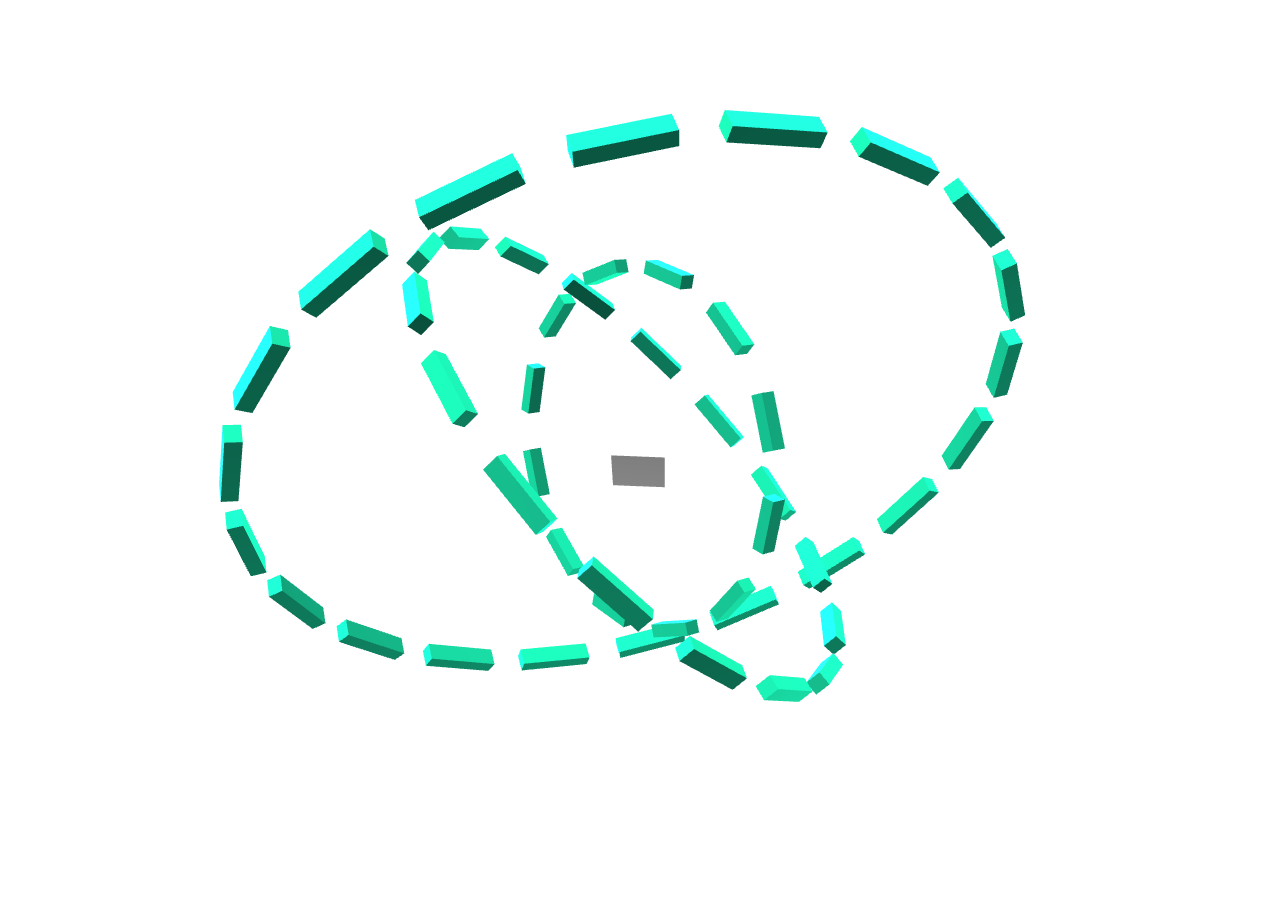
<file: kinetic-sculpture.html>
<!DOCTYPE html>
<html lang="en">

<head>
  <meta charset="UTF-8" />
  <meta name="viewport" content="width=device-width, initial-scale=1.0, maximum-scale=1.0, user-scalable=no" />
  <title>Sarviq - 3D Kinetic Sculpture</title>
  <style>
    *, *::before, *::after {
      box-sizing: border-box;
      margin: 0;
      padding: 0;
    }

    html, body {
      width: 100%;
      height: 100%;
      overflow: hidden;
      scrollbar-width: none !important;
      -ms-overflow-style: none !important;
      background: transparent !important;
      background-color: transparent !important;
      user-select: none;
      -webkit-user-select: none;
    }

    ::-webkit-scrollbar {
      display: none !important;
      width: 0px !important;
      height: 0px !important;
    }

    .stage {
      position: absolute;
      inset: 0;
      width: 100%;
      height: 100%;
      overflow: hidden;
      background: transparent;
      display: flex;
      align-items: center;
      justify-content: center;
    }

    canvas {
      display: block;
      width: 100%;
      height: 100%;
      cursor: crosshair;
      touch-action: none;
      outline: none;
    }
  </style>

  <!-- Local Three.js with CDN Fallback -->
  <script src="js/three.js"></script>
  <script>if (typeof THREE === 'undefined') { document.write('<scr' + 'ipt src="https://cdnjs.cloudflare.com/ajax/libs/three.js/r128/three.min.js"></scr' + 'ipt>'); }</script>
</head>

<body>
  <div class="stage">
    <canvas id="gl-canvas" aria-label="A kinetic hierarchy of nested scene nodes"></canvas>
  </div>

  <script>
    (function () {
      const DEG = Math.PI / 180;

      // --- CONFIGURATION & EXACT CONSTANTS ---
      const RING_SPECS = [
        {
          count: 20,
          radius: 2.55,
          tilt: [58 * DEG, 10 * DEG, 0],
          scale: [0.54, 0.1, 0.13],
          duration: 24, // seconds per full rotation
          direction: 1,
          color: new THREE.Color("#19daa3"), // Sarviq Brand Teal/Green (Ring 1)
          glow: 1.35
        },
        {
          count: 16,
          radius: 1.85,
          tilt: [-48 * DEG, 38 * DEG, 0],
          scale: [0.44, 0.095, 0.11],
          duration: 18, // seconds per full rotation
          direction: -1,
          color: new THREE.Color("#19daa3"), // Sarviq Brand Teal/Green (Ring 2)
          glow: 1.35
        },
        {
          count: 12,
          radius: 1.18,
          tilt: [24 * DEG, -58 * DEG, 0],
          scale: [0.34, 0.085, 0.1],
          duration: 13, // seconds per full rotation
          direction: 1,
          color: new THREE.Color("#19daa3"), // Sarviq Brand Teal/Green (Ring 3)
          glow: 1.35
        }
      ];

      const CORE_SPEC = {
        scaleUncontracted: [0.34, 0.34, 0.34],
        scaleContracted: [0.58, 0.58, 0.58],
        color: new THREE.Color(1.0, 1.0, 1.0), // Pure White Cube
        glow: 1.8
      };

      // --- SPRING VALUE SOLVER ---
      class SpringValue {
        constructor(initial = 0, { stiffness = 90, damping = 22, mass = 1 } = {}) {
          this.current = initial;
          this.target = initial;
          this.velocity = 0;
          this.stiffness = stiffness;
          this.damping = damping;
          this.mass = mass;
        }

        set(target) {
          this.target = target;
        }

        snap(value) {
          this.current = value;
          this.target = value;
          this.velocity = 0;
        }

        update(dt) {
          const clampedDt = Math.min(dt, 0.064);
          const force = -this.stiffness * (this.current - this.target);
          const dampingForce = -this.damping * this.velocity;
          const acceleration = (force + dampingForce) / this.mass;
          this.velocity += acceleration * clampedDt;
          this.current += this.velocity * clampedDt;
          return this.current;
        }
      }

      // --- CUSTOM OBJECT SHADER (KEY / FILL / RIM LIGHTING) ---
      const CustomObjectShader = {
        vertexShader: `
          varying vec3 vNormal;
          varying vec3 vWorldPosition;

          void main() {
            vNormal = (modelMatrix * vec4(normal, 0.0)).xyz;
            vec4 worldPosition = modelMatrix * vec4(position, 1.0);
            vWorldPosition = worldPosition.xyz;
            gl_Position = projectionMatrix * viewMatrix * worldPosition;
          }
        `,
        fragmentShader: `
          uniform vec3 uColor;
          uniform float uGlow;
          uniform vec3 uCameraPos;

          varying vec3 vNormal;
          varying vec3 vWorldPosition;

          void main() {
            vec3 n = normalize(vNormal);
            vec3 view = normalize(uCameraPos - vWorldPosition);

            // Key directional light
            float key = max(dot(n, normalize(vec3(-0.45, 0.8, 0.55))), 0.0);
            // Fill light
            float fill = max(dot(n, normalize(vec3(0.7, -0.2, 0.4))), 0.0);
            // Rim Fresnel glow
            float rim = pow(1.0 - max(dot(n, view), 0.0), 2.5);

            float light = 0.16 + key * 1.2 + fill * 0.28 + rim * uGlow;
            vec3 finalColor = uColor * light;

            gl_FragColor = vec4(finalColor, 1.0);
          }
        `
      };

      // --- MAIN KINETIC SCULPTURE APP ---
      class KineticSculpture {
        constructor() {
          this.canvas = document.getElementById('gl-canvas');
          this.contracted = false;

          // Pointer Tilt Springs
          this.tiltX = new SpringValue(-8 * DEG, { stiffness: 90, damping: 22 });
          this.tiltY = new SpringValue(10 * DEG, { stiffness: 90, damping: 22 });

          this.entries = [];
          this.rings = [];
          this.clock = new THREE.Clock();

          this.initScene();
          this.buildHierarchy();
          this.setupEvents();
          this.animate();
        }

        initScene() {
          this.scene = new THREE.Scene();

          const width = this.canvas.clientWidth || window.innerWidth;
          const height = this.canvas.clientHeight || window.innerHeight;

          this.camera = new THREE.PerspectiveCamera(38, width / height, 0.1, 100);
          this.camera.position.set(0, 0.1, 8.5);
          this.camera.lookAt(0, 0, 0);

          try {
            this.renderer = new THREE.WebGLRenderer({
              canvas: this.canvas,
              antialias: true,
              alpha: true,
              powerPreference: 'high-performance'
            });
            this.renderer.setSize(width, height);
            this.renderer.setPixelRatio(Math.min(window.devicePixelRatio || 1, 2));
            this.renderer.setClearColor(0x000000, 0); // 100% transparent background
          } catch (err) {
            console.warn('WebGL initialization failed in kinetic-sculpture:', err);
            this.renderer = null;
            return;
          }

          this.root = new THREE.Group();
          this.scene.add(this.root);
        }

        createShaderMaterial(color, glow = 1.25) {
          return new THREE.ShaderMaterial({
            vertexShader: CustomObjectShader.vertexShader,
            fragmentShader: CustomObjectShader.fragmentShader,
            uniforms: {
              uColor: { value: color },
              uGlow: { value: glow },
              uCameraPos: { value: this.camera.position }
            }
          });
        }

        buildHierarchy() {
          const moduleGeometry = new THREE.BoxGeometry(1, 1, 1);

          this.entries = [];
          this.rings = [];

          RING_SPECS.forEach((spec, ringIndex) => {
            const ringGroup = new THREE.Group();
            ringGroup.rotation.set(...spec.tilt);

            const mat = this.createShaderMaterial(spec.color, spec.glow);
            const ringNodes = [];

            for (let nodeIndex = 0; nodeIndex < spec.count; nodeIndex++) {
              const angle = (nodeIndex / spec.count) * Math.PI * 2;
              const posX = Math.cos(angle) * spec.radius;
              const posY = Math.sin(angle) * spec.radius;
              const posZ = 0;

              const node = new THREE.Mesh(moduleGeometry, mat);
              node.position.set(posX, posY, posZ);
              node.rotation.set(0, 0, angle + Math.PI / 2);
              node.scale.set(...spec.scale);

              const entry = {
                node,
                ringIndex,
                nodeIndex,
                basePosition: [posX, posY, posZ],
                baseRotationZ: angle + Math.PI / 2,
                baseScale: [...spec.scale],
                distSpring: new SpringValue(1.0, { stiffness: 120, damping: 14 }),
                scaleSpring: new SpringValue(1.0, { stiffness: 120, damping: 14 }),
                twistSpring: new SpringValue(0, { stiffness: 120, damping: 14 }),
                zSpring: new SpringValue(0, { stiffness: 120, damping: 14 })
              };

              this.entries.push(entry);
              ringNodes.push(node);
              ringGroup.add(node);
            }

            this.rings.push({
              group: ringGroup,
              spec,
              nodes: ringNodes
            });

            this.root.add(ringGroup);
          });

          // Center White Cube
          const coreMat = this.createShaderMaterial(CORE_SPEC.color, CORE_SPEC.glow);
          this.core = new THREE.Mesh(moduleGeometry, coreMat);
          this.core.scale.set(...CORE_SPEC.scaleUncontracted);
          this.core.rotation.set(20 * DEG, 35 * DEG, 10 * DEG);
          this.root.add(this.core);

          this.coreScaleSpring = new SpringValue(0.34, { stiffness: 130, damping: 15 });
        }

        setContracted(contracted) {
          if (this.contracted === contracted) return;
          this.contracted = contracted;

          const totalEntries = this.entries.length;

          this.entries.forEach((entry, index) => {
            const delay = contracted ? index * 0.006 : (totalEntries - index) * 0.004;

            setTimeout(() => {
              const targetDist = contracted ? 0.43 : 1.0;
              const targetScale = contracted ? 0.7 : 1.0;
              const targetZ = contracted ? (entry.ringIndex - 1) * 0.2 : 0;
              const targetTwist = contracted
                ? (entry.nodeIndex % 2 ? -28 * DEG : 28 * DEG)
                : 0;

              if (contracted) {
                entry.distSpring.stiffness = 140;
                entry.distSpring.damping = 16;
              } else {
                entry.distSpring.stiffness = 100;
                entry.distSpring.damping = 12;
              }

              entry.distSpring.set(targetDist);
              entry.scaleSpring.set(targetScale);
              entry.twistSpring.set(targetTwist);
              entry.zSpring.set(targetZ);
            }, delay * 1000);
          });

          this.coreScaleSpring.set(contracted ? 0.58 : 0.34);
        }

        setupEvents() {
          const onResize = () => {
            const width = this.canvas.clientWidth || window.innerWidth;
            const height = this.canvas.clientHeight || window.innerHeight;
            this.camera.aspect = width / height;
            this.camera.updateProjectionMatrix();
            this.renderer.setSize(width, height);
          };

          window.addEventListener('resize', onResize);

          const onPointerMove = (e) => {
            const rect = this.canvas.getBoundingClientRect();
            const x = (e.clientX - rect.left) / rect.width;
            const y = (e.clientY - rect.top) / rect.height;

            this.tiltX.set((12 - y * 30) * DEG);
            this.tiltY.set((-20 + x * 40) * DEG);
          };

          const onPointerLeave = () => {
            this.tiltX.set(-8 * DEG);
            this.tiltY.set(10 * DEG);
          };

          window.addEventListener('pointermove', onPointerMove);
          document.addEventListener('pointerleave', onPointerLeave);

          window.addEventListener('pointerdown', () => this.setContracted(true));
          window.addEventListener('pointerup', () => this.setContracted(false));

          window.addEventListener('keydown', (e) => {
            if (e.code === 'Space') {
              e.preventDefault();
              this.setContracted(!this.contracted);
            }
          });
        }

        animate() {
          if (!this.renderer) return;
          requestAnimationFrame(() => this.animate());

          const delta = this.clock.getDelta();
          const elapsedTime = this.clock.getElapsedTime();

          // 1. Root Tilt
          this.root.rotation.x = this.tiltX.update(delta);
          this.root.rotation.y = this.tiltY.update(delta);

          // 2. Rotate Rings
          this.rings.forEach((ring) => {
            const spec = ring.spec;
            const rotSpeed = ((Math.PI * 2) / spec.duration) * spec.direction;
            ring.group.rotation.z += rotSpeed * delta;
          });

          // 3. Rotate Core Cube
          const coreCycle = (elapsedTime / 16) * Math.PI * 2;
          this.core.rotation.x = (20 * DEG) + coreCycle;
          this.core.rotation.y = (35 * DEG) - coreCycle;

          const currentCoreScale = this.coreScaleSpring.update(delta);
          this.core.scale.set(currentCoreScale, currentCoreScale, currentCoreScale);

          // 4. Update Node Positions & Twists
          this.entries.forEach((entry) => {
            const curDist = entry.distSpring.update(delta);
            const curScale = entry.scaleSpring.update(delta);
            const curTwist = entry.twistSpring.update(delta);
            const curZ = entry.zSpring.update(delta);

            entry.node.position.x = entry.basePosition[0] * curDist;
            entry.node.position.y = entry.basePosition[1] * curDist;
            entry.node.position.z = curZ;

            entry.node.scale.x = entry.baseScale[0] * curScale;
            entry.node.scale.y = entry.baseScale[1] * curScale;
            entry.node.scale.z = entry.baseScale[2] * curScale;

            entry.node.rotation.z = entry.baseRotationZ + curTwist;
          });

          // 5. Render Scene
          this.renderer.render(this.scene, this.camera);
        }
      }

      if (document.readyState === 'loading') {
        document.addEventListener('DOMContentLoaded', () => new KineticSculpture());
      } else {
        new KineticSculpture();
      }
    })();
  </script>
</body>

</html>
</file>
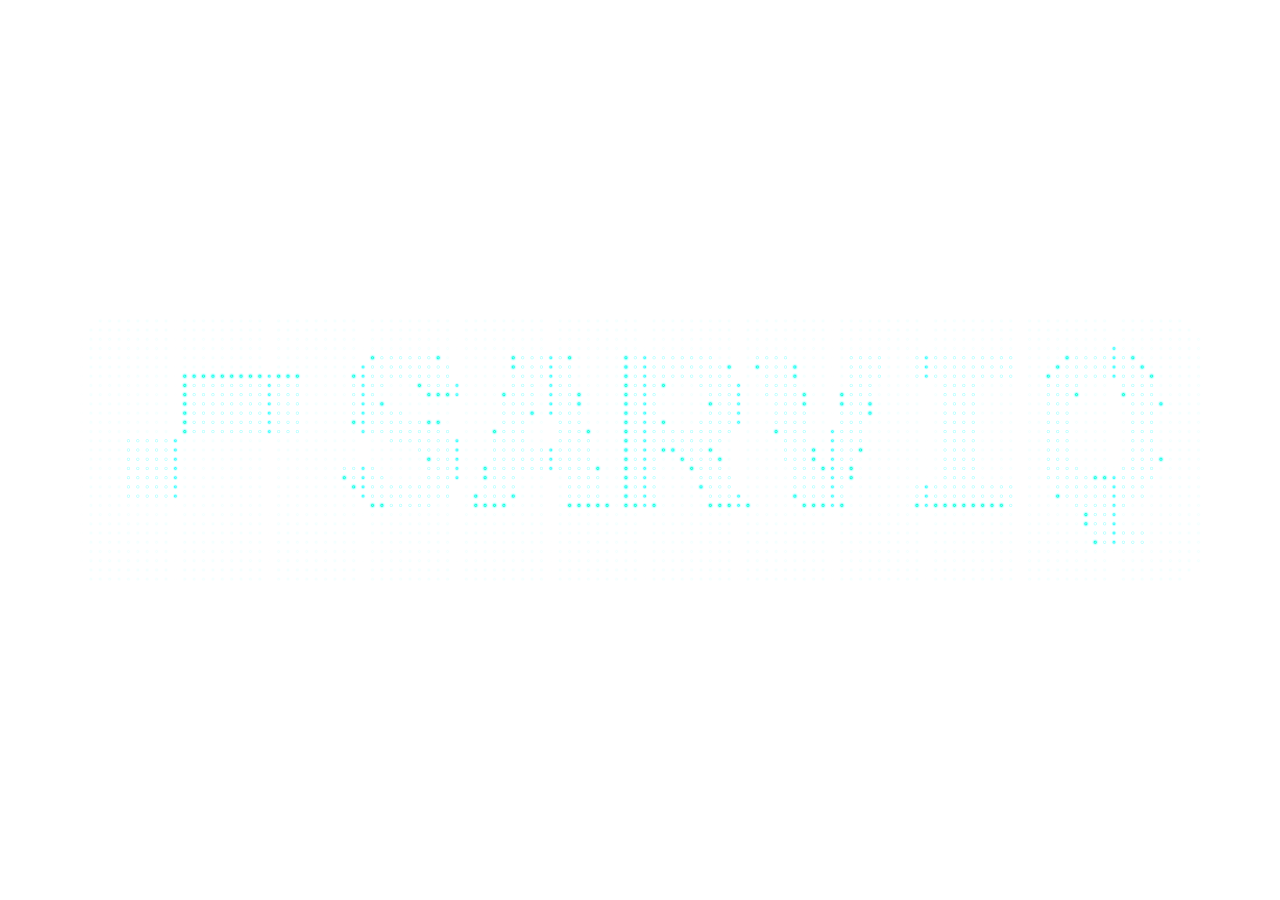
<file: particle-morph.html>
<!DOCTYPE html>
<html lang="en">

<head>
  <meta charset="UTF-8" />
  <meta name="viewport" content="width=device-width, initial-scale=1.0, maximum-scale=1.0, user-scalable=no, viewport-fit=cover" />
  <title>Three.js Particle Morph Animation - Sarviq</title>
  <style>
    * {
      box-sizing: border-box;
      margin: 0;
      padding: 0;
      user-select: none;
      -webkit-user-select: none;
    }

    html,
    body {
      width: 100%;
      height: 100%;
      margin: 0;
      padding: 0;
      overflow: hidden;
      scrollbar-width: none !important;
      -ms-overflow-style: none !important;
      background: transparent !important;
      background-color: transparent !important;
      font-family: system-ui, -apple-system, BlinkMacSystemFont, "Segoe UI", Roboto, sans-serif;
    }

    ::-webkit-scrollbar {
      display: none !important;
      width: 0px !important;
      height: 0px !important;
    }

    .stage {
      position: absolute;
      inset: 0;
      width: 100%;
      height: 100%;
      background: transparent;
      overflow: hidden;
      display: flex;
      align-items: center;
      justify-content: center;
    }

    canvas {
      display: block;
      width: 100%;
      height: 100%;
      cursor: grab;
      touch-action: none;
      outline: none;
    }

    canvas:active {
      cursor: grabbing;
    }
  </style>

  <!-- Local Three.js with CDN Fallback -->
  <script src="js/three.js"></script>
  <script>if (typeof THREE === 'undefined') { document.write('<scr' + 'ipt src="https://cdnjs.cloudflare.com/ajax/libs/three.js/r128/three.min.js"></scr' + 'ipt>'); }</script>
  <!-- Contact Logo / Badge Base64 Data -->
  <script src="js/contact-logo-data.js"></script>
</head>

<body>
  <!-- 3D Particle Stage -->
  <div class="stage" id="stage">
    <canvas id="stage-canvas" role="button" tabindex="0" aria-label="Click or drag to morph particles into a 3D globe"></canvas>
  </div>

  <script>
    // Polyfill THREE.BufferGeometry for all Three.js builds
    if (typeof THREE !== 'undefined' && THREE.BufferGeometry) {
      if (!THREE.BufferGeometry.prototype.setAttribute) {
        THREE.BufferGeometry.prototype.setAttribute = function (name, attribute) {
          if (this.addAttribute) {
            return this.addAttribute(name, attribute);
          }
          this.attributes[name] = attribute;
          return this;
        };
      }
      if (!THREE.BufferGeometry.prototype.getAttribute) {
        THREE.BufferGeometry.prototype.getAttribute = function (name) {
          return this.attributes ? this.attributes[name] : undefined;
        };
      }
    }

    (function () {
      // Audio Synthesizer for smooth high-tech morph sounds
      class MorphAudio {
        constructor() {
          this.ctx = null;
        }
        init() {
          if (!this.ctx) {
            const AudioContext = window.AudioContext || window.webkitAudioContext;
            if (AudioContext) {
              this.ctx = new AudioContext();
            }
          }
        }
        play(direction = 1) {
          try {
            this.init();
            if (!this.ctx) return;
            if (this.ctx.state === 'suspended') this.ctx.resume();
            const osc = this.ctx.createOscillator();
            const gain = this.ctx.createGain();
            osc.type = 'sine';
            const now = this.ctx.currentTime;
            if (direction === 1) {
              osc.frequency.setValueAtTime(220, now);
              osc.frequency.exponentialRampToValueAtTime(580, now + 0.35);
            } else {
              osc.frequency.setValueAtTime(580, now);
              osc.frequency.exponentialRampToValueAtTime(220, now + 0.35);
            }
            gain.gain.setValueAtTime(0.025, now);
            gain.gain.exponentialRampToValueAtTime(0.001, now + 0.35);
            osc.connect(gain);
            gain.connect(this.ctx.destination);
            osc.start(now);
            osc.stop(now + 0.35);
          } catch (e) {}
        }
      }
      const soundFX = new MorphAudio();

      const COLUMNS = 120;
      const stage = document.getElementById("stage");
      const canvas = document.getElementById("stage-canvas");

      // Morph State & Spring Physics
      let morphValue = 0;
      let targetMorphValue = 0;
      let morphVelocity = 0;
      const springStiffness = 160;
      const springDamping = 16;

      // Parallax & 3D Interactive Rotation
      let isDragging = false;
      let dragStartX = 0, dragStartY = 0;
      let dragRotX = 0, dragRotY = 0;
      let targetRotX = 0, targetRotY = 0;
      let curRotX = 0, curRotY = 0;
      let mouseX = 0, mouseY = 0;
      let autoSpin = 0;
      let hasDraggedSignificantly = false;

      let renderer, scene, camera, particles;

      // High quality Vector Canvas Badge Generator Fallback
      function createVectorBadge() {
        const w = 800, h = 190;
        const cvs = document.createElement("canvas");
        cvs.width = w; cvs.height = h;
        const ctx = cvs.getContext("2d", { willReadFrequently: true });

        // Pill shape background
        const radius = 38;
        ctx.fillStyle = "#032c32";
        ctx.strokeStyle = "#19daa3";
        ctx.lineWidth = 4;
        ctx.beginPath();
        if (ctx.roundRect) {
          ctx.roundRect(4, 4, w - 8, h - 8, radius);
        } else {
          ctx.rect(4, 4, w - 8, h - 8);
        }
        ctx.fill();
        ctx.stroke();

        // Main Title
        ctx.fillStyle = "#19daa3";
        ctx.font = "900 82px system-ui, -apple-system, sans-serif";
        ctx.textAlign = "center";
        ctx.textBaseline = "middle";
        ctx.fillText("SARVIQ", w / 2, 75);

        // Subtitle
        ctx.fillStyle = "#00ffb7";
        ctx.font = "700 18px system-ui, -apple-system, sans-serif";
        ctx.letterSpacing = "6px";
        ctx.fillText("DIGITAL MARKETING & WEB SOLUTIONS", w / 2, 138);

        return {
          width: w,
          height: h,
          pixels: ctx.getImageData(0, 0, w, h).data
        };
      }

      // Safe image loader
      function loadBadgeData() {
        return new Promise((resolve) => {
          const src = (window.SARVIQ_BADGE_SRC && window.SARVIQ_BADGE_SRC.length > 50) 
            ? window.SARVIQ_BADGE_SRC 
            : ((window.CONTACT_LOGO_SRC && window.CONTACT_LOGO_SRC.length > 50) ? window.CONTACT_LOGO_SRC : "sarviq_logo_badge.png");

          const img = new Image();
          if (src.indexOf("http") === 0) img.crossOrigin = "anonymous";

          let resolved = false;

          const extractPixels = () => {
            if (resolved) return;
            const w = img.naturalWidth || img.width || 800;
            const h = img.naturalHeight || img.height || 190;
            if (w < 10 || h < 10) {
              setTimeout(extractPixels, 25);
              return;
            }
            resolved = true;

            try {
              const cvs = document.createElement("canvas");
              cvs.width = w;
              cvs.height = h;
              const ctx = cvs.getContext("2d", { willReadFrequently: true });
              ctx.drawImage(img, 0, 0, w, h);

              const pixels = ctx.getImageData(0, 0, w, h).data;
              resolve({
                width: w,
                height: h,
                pixels: pixels
              });
            } catch (err) {
              console.warn("Canvas pixel extraction fallback:", err);
              resolve(createVectorBadge());
            }
          };

          img.onload = () => {
            if (img.decode) {
              img.decode().then(extractPixels).catch(extractPixels);
            } else {
              extractPixels();
            }
          };

          img.onerror = () => {
            console.warn("Image load failed, using vector badge fallback");
            resolve(createVectorBadge());
          };

          img.src = src;
          if (img.complete && img.naturalWidth > 0) {
            extractPixels();
          }

          setTimeout(() => {
            if (!resolved) {
              resolve(createVectorBadge());
            }
          }, 500);
        });
      }

      function createParticles(photo) {
        const imageAspect = photo.width / photo.height;
        const rows = Math.round(COLUMNS / imageAspect);
        const count = COLUMNS * rows;

        const imagePositions = new Float32Array(count * 3);
        const globePositions = new Float32Array(count * 3);
        const colours = new Float32Array(count * 3);
        const alphas = new Float32Array(count);
        const globeAlphas = new Float32Array(count);
        const sizes = new Float32Array(count);
        const phases = new Float32Array(count);
        const speeds = new Float32Array(count);
        const color = new THREE.Color();

        const defaultHalfW = 1.45;
        const defaultHalfH = defaultHalfW / imageAspect;
        const globeRadius = 0.78;
        const ringRadius = globeRadius * 1.25;

        for (let i = 0; i < count; i++) {
          const col = i % COLUMNS;
          const row = Math.floor(i / COLUMNS);
          const sx = Math.min(photo.width - 1, Math.floor(((col + 0.5) / COLUMNS) * photo.width));
          const sy = Math.min(photo.height - 1, Math.floor(((row + 0.5) / rows) * photo.height));
          const px = (sy * photo.width + sx) * 4;
          const offset = i * 3;

          const r = photo.pixels[px] / 255;
          const g = photo.pixels[px + 1] / 255;
          const b = photo.pixels[px + 2] / 255;
          const a = (photo.pixels[px + 3] !== undefined) ? photo.pixels[px + 3] / 255 : 1.0;

          // Check if this pixel is bright text/logo vs dark background pill vs empty
          const isBrightLogo = (a > 0.15) && (g > 0.35 || (r + g + b) > 0.40);
          const isPillBg = (a > 0.15) && !isBrightLogo;

          if (isBrightLogo) {
            // Bright luminous neon cyan/emerald text & logo with high-tech sparkle
            if (g > 0.85 && (r + b) > 0.3) {
              color.setRGB(0.70, 1.0, 0.95); // White-cyan spark highlights
              sizes[i] = 1.80;
            } else {
              color.setRGB(0.10, 0.98, 0.74); // Vibrant neon #19daa3
              sizes[i] = 1.55;
            }
            alphas[i] = 1.0;
            globeAlphas[i] = 0.98;
          } else if (isPillBg) {
            // Subtle cyber teal matrix dots for the badge pill contour
            color.setRGB(0.04, 0.68, 0.60); // Deep luminous teal
            alphas[i] = 0.26; // Subtle in 2D mode, crisp matrix dots!
            globeAlphas[i] = 0.84;
            sizes[i] = 1.20;
          } else {
            // Ambient space stardust
            color.setRGB(0.08, 0.88, 0.70);
            alphas[i] = 0.05;
            globeAlphas[i] = 0.68;
            sizes[i] = 0.95;
          }

          colours[offset] = color.r;
          colours[offset + 1] = color.g;
          colours[offset + 2] = color.b;

          phases[i] = Math.random() * Math.PI * 2;
          speeds[i] = 0.8 + Math.random() * 0.4;

          // 2D Image Coordinates
          const x = (col + 0.5) / COLUMNS;
          const y = (row + 0.5) / rows;
          imagePositions[offset] = (x - 0.5) * defaultHalfW * 2;
          imagePositions[offset + 1] = (0.5 - y) * defaultHalfH * 2;
          imagePositions[offset + 2] = 0;

          // 3D Holographic Globe Coordinates (Fibonacci Sphere + Accent Rings)
          if (i % 10 === 0) {
            // Planetary Equatorial / Orbital Ring
            const ringAngle = (i / count) * Math.PI * 8;
            const rOffset = (Math.random() - 0.5) * 0.06;
            const rx = Math.cos(ringAngle) * (ringRadius + rOffset);
            const rz = Math.sin(ringAngle) * (ringRadius + rOffset);
            const ry = (Math.random() - 0.5) * 0.04;
            
            // Tilt the orbital ring 28 degrees
            const tilt = 0.45;
            globePositions[offset] = rx;
            globePositions[offset + 1] = ry * Math.cos(tilt) - rz * Math.sin(tilt);
            globePositions[offset + 2] = ry * Math.sin(tilt) + rz * Math.cos(tilt);

            // Ring particles have glowing cyan tint
            colours[offset] = 0.20;
            colours[offset + 1] = 0.98;
            colours[offset + 2] = 1.0;
            globeAlphas[i] = 0.90;
            sizes[i] = 1.35;
          } else {
            // Fibonacci Sphere mapping with spherical coordinate distribution
            const sphereY = 1 - (i / Math.max(count - 1, 1)) * 2;
            const rDist = Math.sqrt(Math.max(0, 1 - sphereY * sphereY));
            const phi = i * 2.39996323; // Golden angle
            const sphereX = Math.cos(phi) * rDist;
            const sphereZ = Math.sin(phi) * rDist;

            globePositions[offset] = sphereX * globeRadius;
            globePositions[offset + 1] = sphereY * globeRadius;
            globePositions[offset + 2] = sphereZ * globeRadius;
          }
        }

        const geometry = new THREE.BufferGeometry();
        geometry.setAttribute("position", new THREE.BufferAttribute(imagePositions, 3));
        geometry.setAttribute("aGlobePos", new THREE.BufferAttribute(globePositions, 3));
        geometry.setAttribute("aColor", new THREE.BufferAttribute(colours, 3));
        geometry.setAttribute("aAlpha", new THREE.BufferAttribute(alphas, 1));
        geometry.setAttribute("aGlobeAlpha", new THREE.BufferAttribute(globeAlphas, 1));
        geometry.setAttribute("aSize", new THREE.BufferAttribute(sizes, 1));
        geometry.setAttribute("aPhase", new THREE.BufferAttribute(phases, 1));
        geometry.setAttribute("aSpeed", new THREE.BufferAttribute(speeds, 1));
        geometry.computeBoundingSphere();

        const vertexShader = `
          uniform float uMorph;
          uniform float uTime;
          uniform float uPointSize;
          uniform float uGlobeScale;
          uniform float uRotX;
          uniform float uRotY;
          uniform float uGlobeSpin;
          uniform float uIsMobile;
          uniform vec2 uMouse;

          attribute vec3 aGlobePos;
          attribute vec3 aColor;
          attribute float aAlpha;
          attribute float aGlobeAlpha;
          attribute float aSize;
          attribute float aPhase;
          attribute float aSpeed;

          varying vec3 vColor;
          varying float vAlpha;
          varying float vDepth;

          void main() {
            vColor = aColor;

            // Total globe Y rotation (auto-spin + drag rotation)
            float totalSpin = uGlobeSpin + uRotY;
            float cosY = cos(totalSpin);
            float sinY = sin(totalSpin);

            // Responsive Globe Scaling for Mobile screens
            vec3 scaledGlobe = aGlobePos * uGlobeScale;

            // Rotate sphere around Y axis
            vec3 rotatedGlobe = vec3(
              scaledGlobe.x * cosY + scaledGlobe.z * sinY,
              scaledGlobe.y,
              -scaledGlobe.x * sinY + scaledGlobe.z * cosY
            );

            // Rotate sphere around X axis (tilt & drag)
            float cosX = cos(uRotX - 0.22);
            float sinX = sin(uRotX - 0.22);
            rotatedGlobe = vec3(
              rotatedGlobe.x,
              rotatedGlobe.y * cosX - rotatedGlobe.z * sinX,
              rotatedGlobe.y * sinX + rotatedGlobe.z * cosX
            );

            // Gentle harmonic floating wave
            vec3 turb = vec3(
              sin(uTime * (aSpeed * 1.4 + 0.6) + aPhase) * 0.012,
              cos(uTime * (aSpeed * 1.1 + 0.4) + aPhase * 1.5) * 0.012,
              sin(uTime * (aSpeed * 0.9 + 0.2) + aPhase * 2.1) * 0.012
            );

            vec3 targetGlobe = rotatedGlobe + turb * uMorph;

            // Swirl vortex motion during morphing
            float morphCurve = smoothstep(0.0, 1.0, uMorph);
            float swirl = (1.0 - morphCurve) * morphCurve * 3.14159 * 0.75;
            float sc = cos(swirl);
            float ss = sin(swirl);

            vec3 mixedPos = mix(position, targetGlobe, morphCurve);
            mixedPos.xy = vec2(
              mixedPos.x * sc - mixedPos.y * ss,
              mixedPos.x * ss + mixedPos.y * sc
            );

            // 2D Mouse / Touch Ripple Effect
            if (uMorph < 0.5) {
              float mouseDist = length(mixedPos.xy - uMouse);
              float ripple = smoothstep(0.45, 0.0, mouseDist) * (1.0 - uMorph * 2.0);
              mixedPos.z += sin(mouseDist * 16.0 - uTime * 4.0) * 0.03 * ripple;
            }

            vec4 mvPosition = modelViewMatrix * vec4(mixedPos, 1.0);
            gl_Position = projectionMatrix * mvPosition;

            // 3D Depth calculation for holographic see-through sphere
            // mvPosition.z goes from roughly -0.85 (back) to +0.85 (front)
            float depth01 = clamp((mvPosition.z + 0.85) / 1.70, 0.0, 1.0);
            vDepth = depth01;

            // Dynamic Point Size Scaling (Medium Balanced Size):
            float minScale = mix(0.70, 0.55, uIsMobile);
            float maxAdd = mix(0.50, 0.40, uIsMobile);
            float depthSizeScale = mix(1.0, minScale + depth01 * maxAdd, morphCurve);
            gl_PointSize = uPointSize * aSize * depthSizeScale;

            // Holographic Depth Alpha:
            float baseAlpha = mix(0.35, 0.22, uIsMobile);
            float maxAlpha = mix(1.0, 0.90, uIsMobile);
            float globeDepthAlpha = aGlobeAlpha * (baseAlpha + depth01 * (maxAlpha - baseAlpha));
            
            // Atmospheric rim lighting
            float rim = (1.0 - abs(depth01 - 0.5) * 2.0) * mix(0.22, 0.16, uIsMobile);
            globeDepthAlpha = clamp(globeDepthAlpha + rim, 0.0, 1.0);

            vAlpha = mix(aAlpha, globeDepthAlpha, morphCurve);
          }
        `;

        const fragmentShader = `
          varying vec3 vColor;
          varying float vAlpha;
          varying float vDepth;

          void main() {
            vec2 coord = gl_PointCoord - vec2(0.5);
            float dist = length(coord);
            if (dist > 0.5) discard;

            // Medium balanced cyber glowing particle:
            float outerGlow = smoothstep(0.50, 0.12, dist);
            float core = smoothstep(0.28, 0.0, dist);
            float centerSpark = smoothstep(0.14, 0.0, dist);

            float alpha = (outerGlow * 0.60 + core * 0.55 + centerSpark * 0.45) * vAlpha;
            if (alpha < 0.01) discard;

            // Center spark adds crisp starlight luminosity
            vec3 sparkColor = vec3(0.35, 0.55, 0.50) * centerSpark;
            vec3 finalColor = vColor + sparkColor;

            gl_FragColor = vec4(finalColor, min(alpha, 1.0));
          }
        `;

        const material = new THREE.ShaderMaterial({
          vertexShader,
          fragmentShader,
          uniforms: {
            uMorph: { value: 0 },
            uTime: { value: 0 },
            uPointSize: { value: 5.0 },
            uGlobeScale: { value: 1.0 },
            uRotX: { value: 0 },
            uRotY: { value: 0 },
            uGlobeSpin: { value: 0 },
            uIsMobile: { value: 0.0 },
            uMouse: { value: new THREE.Vector2(999, 999) }
          },
          transparent: true,
          blending: THREE.AdditiveBlending, // Radiant holographic glow
          depthWrite: false,
          depthTest: false
        });

        const points = new THREE.Points(geometry, material);
        points.frustumCulled = false;

        return {
          imageAspect,
          columns: COLUMNS,
          rows,
          material,
          object: points
        };
      }

      function layoutParticles(particlesObj, aspect) {
        const { columns, imageAspect, object, rows } = particlesObj;
        
        let imageHalfWidth, imageHalfHeight;
        if (aspect > imageAspect) {
          imageHalfHeight = 0.38;
          imageHalfWidth = imageHalfHeight * imageAspect;
        } else {
          // On mobile portrait, span 88% of available viewport width
          imageHalfWidth = aspect * 0.88;
          imageHalfHeight = imageHalfWidth / imageAspect;
          if (imageHalfHeight > 0.72) {
            imageHalfHeight = 0.72;
            imageHalfWidth = imageHalfHeight * imageAspect;
          }
        }

        const position = object.geometry.getAttribute("position");

        for (let i = 0; i < position.count; i++) {
          const col = i % columns;
          const row = Math.floor(i / columns);
          const x = (col + 0.5) / columns;
          const y = (row + 0.5) / rows;

          position.setXYZ(
            i,
            (x - 0.5) * imageHalfWidth * 2,
            (0.5 - y) * imageHalfHeight * 2,
            0
          );
        }

        position.needsUpdate = true;
        object.geometry.computeBoundingSphere();

        // Responsive Globe Scaling so 3D sphere is never clipped on mobile screens
        const maxGlobeRadius = 0.78;
        const globeScale = (aspect < 1.0) ? Math.min(1.0, (aspect * 0.82) / maxGlobeRadius) : 1.0;
        particlesObj.material.uniforms.uGlobeScale.value = globeScale;

        // Detect mobile screen for fine-tuned medium pixel calibration
        const stageW = stage.clientWidth || window.innerWidth || 380;
        const stageH = stage.clientHeight || window.innerHeight || 400;
        const isMobile = (aspect < 1.0) || (stageW < 600);
        particlesObj.material.uniforms.uIsMobile.value = isMobile ? 1.0 : 0.0;

        const dpr = Math.min(window.devicePixelRatio || 1, 2);

        let basePointSize;
        if (isMobile) {
          // Mobile: exact point size 3.0px – 4.0px (DPR ke saath 5.0px – 7.0px)
          basePointSize = Math.max(3.0, Math.min((stageW / columns) * 1.55, 4.0));
          particlesObj.material.uniforms.uPointSize.value = Math.max(5.0, Math.min(basePointSize * dpr, 7.0));
        } else {
          // Desktop / Tablet Landscape: large, prominent, glowing particles
          basePointSize = Math.max(4.5, Math.min((stageH / rows) * 0.85, 6.2));
          particlesObj.material.uniforms.uPointSize.value = basePointSize * dpr;
        }
      }

      async function init() {
        try {
          renderer = new THREE.WebGLRenderer({
            canvas,
            antialias: true,
            alpha: true,
            powerPreference: "high-performance"
          });
          renderer.setPixelRatio(Math.min(window.devicePixelRatio || 1, 2));
          renderer.setSize(stage.clientWidth || window.innerWidth, stage.clientHeight || window.innerHeight, true);
          renderer.setClearColor(0x000000, 0);

          scene = new THREE.Scene();
          camera = new THREE.OrthographicCamera(-1, 1, 1, -1, -10, 10);
          camera.position.set(0, 0, 4);

          const photo = await loadBadgeData();
          particles = createParticles(photo);
          scene.add(particles.object);

          const resize = () => {
            const w = stage.clientWidth || window.innerWidth || 800;
            const h = stage.clientHeight || window.innerHeight || 600;
            const aspect = w / h;

            renderer.setSize(w, h, true);
            camera.left = -aspect;
            camera.right = aspect;
            camera.top = 1;
            camera.bottom = -1;
            camera.updateProjectionMatrix();
            layoutParticles(particles, aspect);
          };

          if (window.ResizeObserver) {
            new ResizeObserver(resize).observe(stage);
          }
          window.addEventListener("resize", resize);
          resize();

          setupEvents();
          setupLoop();
        } catch(err) {
          console.error("Particle morph init error:", err);
        }
      }

      function setupEvents() {
        let pointerDownTime = 0;

        const toggleMorph = () => {
          if (targetMorphValue === 0) {
            targetMorphValue = 1.0;
            soundFX.play(1);
          } else {
            targetMorphValue = 0.0;
            soundFX.play(-1);
          }
        };

        stage.addEventListener("pointerdown", (e) => {
          isDragging = true;
          hasDraggedSignificantly = false;
          dragStartX = e.clientX;
          dragStartY = e.clientY;
          pointerDownTime = performance.now();
        });

        window.addEventListener("pointermove", (e) => {
          const rect = stage.getBoundingClientRect();
          mouseX = ((e.clientX - rect.left) / rect.width) * 2 - 1;
          mouseY = -(((e.clientY - rect.top) / rect.height) * 2 - 1);

          if (particles && particles.material) {
            particles.material.uniforms.uMouse.value.set(mouseX * camera.right, mouseY);
          }

          if (isDragging) {
            const dx = e.clientX - dragStartX;
            const dy = e.clientY - dragStartY;

            if (Math.hypot(dx, dy) > 6) {
              hasDraggedSignificantly = true;
            }

            // Interactive 3D Orbit Drag Rotation
            dragRotY += dx * 0.009;
            dragRotX += dy * 0.009;

            // Clamp vertical rotation so globe doesn't flip upside down
            dragRotX = Math.max(-1.4, Math.min(1.4, dragRotX));

            dragStartX = e.clientX;
            dragStartY = e.clientY;
          }
        });

        window.addEventListener("pointerup", (e) => {
          if (isDragging) {
            isDragging = false;
            const clickDuration = performance.now() - pointerDownTime;
            // If it was a quick click without large drag, toggle morph
            if (!hasDraggedSignificantly && clickDuration < 350) {
              toggleMorph();
            }
          }
        });

        window.addEventListener("pointercancel", () => {
          isDragging = false;
        });
      }

      let lastTime = performance.now();

      function setupLoop() {
        function render(now) {
          requestAnimationFrame(render);
          const delta = Math.min((now - lastTime) / 1000, 0.1);
          lastTime = now;

          // Spring physics for smooth organic morphing
          const springForce = (targetMorphValue - morphValue) * springStiffness;
          const dampingForce = -morphVelocity * springDamping;
          morphVelocity += (springForce + dampingForce) * delta;
          morphValue += morphVelocity * delta;

          if (Math.abs(targetMorphValue - morphValue) < 0.0003 && Math.abs(morphVelocity) < 0.0003) {
            morphValue = targetMorphValue;
            morphVelocity = 0;
          }

          // Smooth ambient globe spin
          autoSpin += delta * 0.38 * morphValue;

          // Smooth damping for drag rotation & parallax
          curRotX += (dragRotX - curRotX) * 0.12;
          curRotY += (dragRotY - curRotY) * 0.12;

          if (particles) {
            particles.material.uniforms.uMorph.value = morphValue;
            particles.material.uniforms.uTime.value = now * 0.001;
            particles.material.uniforms.uRotX.value = curRotX * morphValue;
            particles.material.uniforms.uRotY.value = curRotY * morphValue;
            particles.material.uniforms.uGlobeSpin.value = autoSpin;

            // Subtle mouse parallax tilt
            const parallaxX = -mouseY * 0.15;
            const parallaxY = mouseX * 0.20;
            particles.object.rotation.x = parallaxX * (1.0 - morphValue * 0.7);
            particles.object.rotation.y = parallaxY * (1.0 - morphValue * 0.7);
          }

          if (renderer && scene && camera) {
            renderer.render(scene, camera);
          }
        }
        requestAnimationFrame(render);
      }

      init();
    })();
  </script>
</body>

</html>
</file>
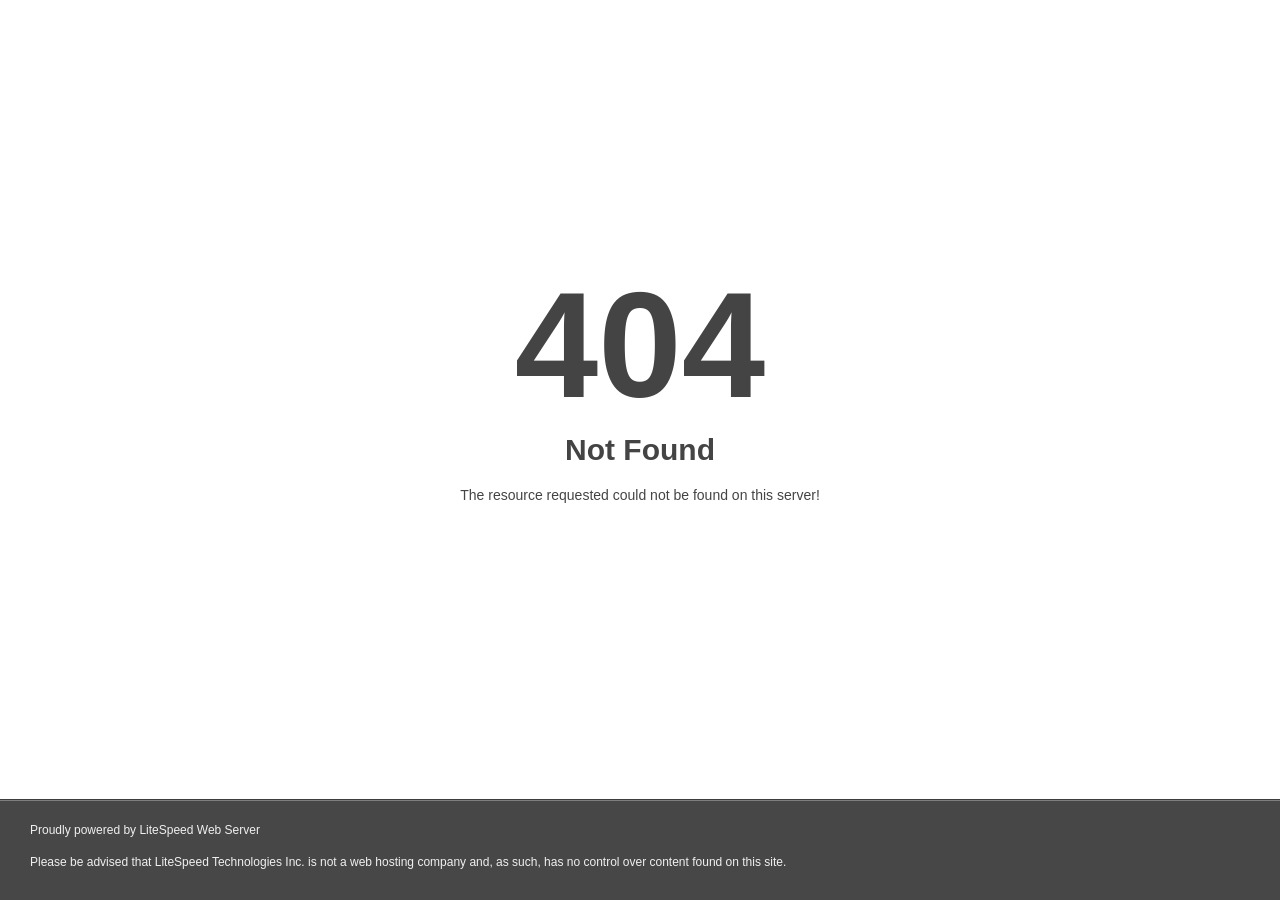
<file: fonts/flaticon-business.html>
<!DOCTYPE html>
<html style="height:100%">
<head>
<meta name="viewport" content="width=device-width, initial-scale=1, shrink-to-fit=no" />
<title> 404 Not Found
</title><style>@media (prefers-color-scheme:dark){body{background-color:#000!important}}</style></head>
<body style="color: #444; margin:0;font: normal 14px/20px Arial, Helvetica, sans-serif; height:100%; background-color: #fff;">
<div style="height:auto; min-height:100%; ">     <div style="text-align: center; width:800px; margin-left: -400px; position:absolute; top: 30%; left:50%;">
        <h1 style="margin:0; font-size:150px; line-height:150px; font-weight:bold;">404</h1>
<h2 style="margin-top:20px;font-size: 30px;">Not Found
</h2>
<p>The resource requested could not be found on this server!</p>
</div></div><div style="color:#f0f0f0; font-size:12px;margin:auto;padding:0px 30px 0px 30px;position:relative;clear:both;height:100px;margin-top:-101px;background-color:#474747;border-top: 1px solid rgba(0,0,0,0.15);box-shadow: 0 1px 0 rgba(255, 255, 255, 0.3) inset;">
<br>Proudly powered by LiteSpeed Web Server<p>Please be advised that LiteSpeed Technologies Inc. is not a web hosting company and, as such, has no control over content found on this site.</p></div></body></html>
</file>
<file: style.css>
/*!
Theme Name: test
Theme URI: http://underscores.me/
Author: Underscores.me
Author URI: http://underscores.me/
Description: Description
Version: 1.0.0
Tested up to: 5.4
Requires PHP: 5.6
License: GNU General Public License v2 or later
License URI: LICENSE
Text Domain: test
Tags: custom-background, custom-logo, custom-menu, featured-images, threaded-comments, translation-ready

This theme, like WordPress, is licensed under the GPL.
Use it to make something cool, have fun, and share what you've learned.

test is based on Underscores https://underscores.me/, (C) 2012-2020 Automattic, Inc.
Underscores is distributed under the terms of the GNU GPL v2 or later.

Normalizing styles have been helped along thanks to the fine work of
Nicolas Gallagher and Jonathan Neal https://necolas.github.io/normalize.css/
*/

/*--------------------------------------------------------------
>>> TABLE OF CONTENTS:
----------------------------------------------------------------
# Generic
	- Normalize
	- Box sizing
# Base
	- Typography
	- Elements
	- Links
	- Forms
## Layouts
# Components
	- Navigation
	- Posts and pages
	- Comments
	- Widgets
	- Media
	- Captions
	- Galleries
# plugins
	- Jetpack infinite scroll
# Utilities
	- Accessibility
	- Alignments

--------------------------------------------------------------*/

/*--------------------------------------------------------------
# Generic
--------------------------------------------------------------*/

/* Normalize
--------------------------------------------- */

/*! normalize.css v8.0.1 | MIT License | github.com/necolas/normalize.css */

/* Document
	 ========================================================================== */

/**
 * 1. Correct the line height in all browsers.
 * 2. Prevent adjustments of font size after orientation changes in iOS.
 */
html {
	line-height: 1.15;
	-webkit-text-size-adjust: 100%;
}

/* Sections
	 ========================================================================== */

/**
 * Remove the margin in all browsers.
 */
body {
	margin: 0;
}

/**
 * Render the `main` element consistently in IE.
 */
main {
	display: block;
}

/**
 * Correct the font size and margin on `h1` elements within `section` and
 * `article` contexts in Chrome, Firefox, and Safari.
 */
h1 {
	font-size: 2em;
	margin: 0.67em 0;
}

/* Grouping content
	 ========================================================================== */

/**
 * 1. Add the correct box sizing in Firefox.
 * 2. Show the overflow in Edge and IE.
 */
hr {
	box-sizing: content-box;
	height: 0;
	overflow: visible;
}

/**
 * 1. Correct the inheritance and scaling of font size in all browsers.
 * 2. Correct the odd `em` font sizing in all browsers.
 */
pre {
	font-family: monospace, monospace;
	font-size: 1em;
}

/* Text-level semantics
	 ========================================================================== */

/**
 * Remove the gray background on active links in IE 10.
 */
a {
	background-color: transparent;
}

/**
 * 1. Remove the bottom border in Chrome 57-
 * 2. Add the correct text decoration in Chrome, Edge, IE, Opera, and Safari.
 */
abbr[title] {
	border-bottom: none;
	text-decoration: underline;
	text-decoration: underline dotted;
}

/**
 * Add the correct font weight in Chrome, Edge, and Safari.
 */
b,
strong {
	font-weight: bolder;
}

/**
 * 1. Correct the inheritance and scaling of font size in all browsers.
 * 2. Correct the odd `em` font sizing in all browsers.
 */
code,
kbd,
samp {
	font-family: monospace, monospace;
	font-size: 1em;
}

/**
 * Add the correct font size in all browsers.
 */
small {
	font-size: 80%;
}

/**
 * Prevent `sub` and `sup` elements from affecting the line height in
 * all browsers.
 */
sub,
sup {
	font-size: 75%;
	line-height: 0;
	position: relative;
	vertical-align: baseline;
}

sub {
	bottom: -0.25em;
}

sup {
	top: -0.5em;
}

/* Embedded content
	 ========================================================================== */

/**
 * Remove the border on images inside links in IE 10.
 */
img {
	border-style: none;
}

/* Forms
	 ========================================================================== */

/**
 * 1. Change the font styles in all browsers.
 * 2. Remove the margin in Firefox and Safari.
 */
button,
input,
optgroup,
select,
textarea {
	font-family: inherit;
	font-size: 100%;
	line-height: 1.15;
	margin: 0;
}

/**
 * Show the overflow in IE.
 * 1. Show the overflow in Edge.
 */
button,
input {
	overflow: visible;
}

/**
 * Remove the inheritance of text transform in Edge, Firefox, and IE.
 * 1. Remove the inheritance of text transform in Firefox.
 */
button,
select {
	text-transform: none;
}

/**
 * Correct the inability to style clickable types in iOS and Safari.
 */
button,
[type="button"],
[type="reset"],
[type="submit"] {
	-webkit-appearance: button;
}

/**
 * Remove the inner border and padding in Firefox.
 */
button::-moz-focus-inner,
[type="button"]::-moz-focus-inner,
[type="reset"]::-moz-focus-inner,
[type="submit"]::-moz-focus-inner {
	border-style: none;
	padding: 0;
}

/**
 * Restore the focus styles unset by the previous rule.
 */
button:-moz-focusring,
[type="button"]:-moz-focusring,
[type="reset"]:-moz-focusring,
[type="submit"]:-moz-focusring {
	outline: 1px dotted ButtonText;
}

/**
 * Correct the padding in Firefox.
 */
fieldset {
	padding: 0.35em 0.75em 0.625em;
}

/**
 * 1. Correct the text wrapping in Edge and IE.
 * 2. Correct the color inheritance from `fieldset` elements in IE.
 * 3. Remove the padding so developers are not caught out when they zero out
 *		`fieldset` elements in all browsers.
 */
legend {
	box-sizing: border-box;
	color: inherit;
	display: table;
	max-width: 100%;
	padding: 0;
	white-space: normal;
}

/**
 * Add the correct vertical alignment in Chrome, Firefox, and Opera.
 */
progress {
	vertical-align: baseline;
}

/**
 * Remove the default vertical scrollbar in IE 10+.
 */
textarea {
	overflow: auto;
}

/**
 * 1. Add the correct box sizing in IE 10.
 * 2. Remove the padding in IE 10.
 */
[type="checkbox"],
[type="radio"] {
	box-sizing: border-box;
	padding: 0;
}

/**
 * Correct the cursor style of increment and decrement buttons in Chrome.
 */
[type="number"]::-webkit-inner-spin-button,
[type="number"]::-webkit-outer-spin-button {
	height: auto;
}

/**
 * 1. Correct the odd appearance in Chrome and Safari.
 * 2. Correct the outline style in Safari.
 */
[type="search"] {
	-webkit-appearance: textfield;
	outline-offset: -2px;
}

/**
 * Remove the inner padding in Chrome and Safari on macOS.
 */
[type="search"]::-webkit-search-decoration {
	-webkit-appearance: none;
}

/**
 * 1. Correct the inability to style clickable types in iOS and Safari.
 * 2. Change font properties to `inherit` in Safari.
 */
::-webkit-file-upload-button {
	-webkit-appearance: button;
	font: inherit;
}

/* Interactive
	 ========================================================================== */

/*
 * Add the correct display in Edge, IE 10+, and Firefox.
 */
details {
	display: block;
}

/*
 * Add the correct display in all browsers.
 */
summary {
	display: list-item;
}

/* Misc
	 ========================================================================== */

/**
 * Add the correct display in IE 10+.
 */
template {
	display: none;
}

/**
 * Add the correct display in IE 10.
 */
[hidden] {
	display: none;
}

/* Box sizing
--------------------------------------------- */

/* Inherit box-sizing to more easily change it's value on a component level.
@link http://css-tricks.com/inheriting-box-sizing-probably-slightly-better-best-practice/ */
*,
*::before,
*::after {
	box-sizing: inherit;
}

html {
	box-sizing: border-box;
}

/*--------------------------------------------------------------
# Base
--------------------------------------------------------------*/

/* Typography
--------------------------------------------- */
body,
button,
input,
select,
optgroup,
textarea {
	color: #404040;
	font-family: -apple-system, BlinkMacSystemFont, "Segoe UI", Roboto, Oxygen-Sans, Ubuntu, Cantarell, "Helvetica Neue", sans-serif;
	font-size: 1rem;
	line-height: 1.5;
}

h1,
h2,
h3,
h4,
h5,
h6 {
	clear: both;
}

p {
	margin-bottom: 1.5em;
}

dfn,
cite,
em,
i {
	font-style: italic;
}

blockquote {
	margin: 0 1.5em;
}

address {
	margin: 0 0 1.5em;
}

pre {
	background: #eee;
	font-family: "Courier 10 Pitch", courier, monospace;
	line-height: 1.6;
	margin-bottom: 1.6em;
	max-width: 100%;
	overflow: auto;
	padding: 1.6em;
}

code,
kbd,
tt,
var {
	font-family: monaco, consolas, "Andale Mono", "DejaVu Sans Mono", monospace;
}

abbr,
acronym {
	border-bottom: 1px dotted #666;
	cursor: help;
}

mark,
ins {
	background: #fff9c0;
	text-decoration: none;
}

big {
	font-size: 125%;
}

/* Elements
--------------------------------------------- */
body {
	background: #fff;
}

hr {
	background-color: #ccc;
	border: 0;
	height: 1px;
	margin-bottom: 1.5em;
}

ul,
ol {
	margin: 0 0 1.5em 3em;
}

ul {
	list-style: disc;
}

ol {
	list-style: decimal;
}

li > ul,
li > ol {
	margin-bottom: 0;
	margin-left: 1.5em;
}

dt {
	font-weight: 700;
}

dd {
	margin: 0 1.5em 1.5em;
}

/* Make sure embeds and iframes fit their containers. */
embed,
iframe,
object {
	max-width: 100%;
}

img {
	height: auto;
	max-width: 100%;
}

figure {
	margin: 1em 0;
}

table {
	margin: 0 0 1.5em;
	width: 100%;
}

/* Links
--------------------------------------------- */
a {
	color: #4169e1;
}

a:visited {
	color: #800080;
}

a:hover,
a:focus,
a:active {
	color: #191970;
}

a:focus {
	outline: thin dotted;
}

a:hover,
a:active {
	outline: 0;
}

/* Forms
--------------------------------------------- */
button,
input[type="button"],
input[type="reset"],
input[type="submit"] {
	border: 1px solid;
	border-color: #ccc #ccc #bbb;
	border-radius: 3px;
	background: #e6e6e6;
	color: rgba(0, 0, 0, 0.8);
	line-height: 1;
	padding: 0.6em 1em 0.4em;
}

button:hover,
input[type="button"]:hover,
input[type="reset"]:hover,
input[type="submit"]:hover {
	border-color: #ccc #bbb #aaa;
}

button:active,
button:focus,
input[type="button"]:active,
input[type="button"]:focus,
input[type="reset"]:active,
input[type="reset"]:focus,
input[type="submit"]:active,
input[type="submit"]:focus {
	border-color: #aaa #bbb #bbb;
}

input[type="text"],
input[type="email"],
input[type="url"],
input[type="password"],
input[type="search"],
input[type="number"],
input[type="tel"],
input[type="range"],
input[type="date"],
input[type="month"],
input[type="week"],
input[type="time"],
input[type="datetime"],
input[type="datetime-local"],
input[type="color"],
textarea {
	color: #666;
	border: 1px solid #ccc;
	border-radius: 3px;
	padding: 3px;
}

input[type="text"]:focus,
input[type="email"]:focus,
input[type="url"]:focus,
input[type="password"]:focus,
input[type="search"]:focus,
input[type="number"]:focus,
input[type="tel"]:focus,
input[type="range"]:focus,
input[type="date"]:focus,
input[type="month"]:focus,
input[type="week"]:focus,
input[type="time"]:focus,
input[type="datetime"]:focus,
input[type="datetime-local"]:focus,
input[type="color"]:focus,
textarea:focus {
	color: inherit;
}

select {
	border: 1px solid #ccc;
}

textarea {
	width: 100%;
}

/*--------------------------------------------------------------
# Layouts
--------------------------------------------------------------*/

/*--------------------------------------------------------------
# Components
--------------------------------------------------------------*/

/* Navigation
--------------------------------------------- */
.main-navigation {
	display: block;
	width: 100%;
}

.main-navigation ul {
	display: none;
	list-style: none;
	margin: 0;
	padding-left: 0;
}

.main-navigation ul ul {
	box-shadow: 0 3px 3px rgba(0, 0, 0, 0.2);
	float: left;
	position: absolute;
	top: 100%;
	left: -999em;
	z-index: 99999;
}

.main-navigation ul ul ul {
	left: -999em;
	top: 0;
}

.main-navigation ul ul li:hover > ul,
.main-navigation ul ul li.focus > ul {
	display: block;
	left: auto;
}

.main-navigation ul ul a {
	width: 200px;
}

.main-navigation ul li:hover > ul,
.main-navigation ul li.focus > ul {
	left: auto;
}

.main-navigation li {
	position: relative;
}

.main-navigation a {
	display: block;
	text-decoration: none;
}

/* Small menu. */
.menu-toggle,
.main-navigation.toggled ul {
	display: block;
}

@media screen and (min-width: 37.5em) {

	.menu-toggle {
		display: none;
	}

	.main-navigation ul {
		display: flex;
	}
}

.site-main .comment-navigation,
.site-main
.posts-navigation,
.site-main
.post-navigation {
	margin: 0 0 1.5em;
}

.comment-navigation .nav-links,
.posts-navigation .nav-links,
.post-navigation .nav-links {
	display: flex;
}

.comment-navigation .nav-previous,
.posts-navigation .nav-previous,
.post-navigation .nav-previous {
	flex: 1 0 50%;
}

.comment-navigation .nav-next,
.posts-navigation .nav-next,
.post-navigation .nav-next {
	text-align: end;
	flex: 1 0 50%;
}

/* Posts and pages
--------------------------------------------- */
.sticky {
	display: block;
}

.post,
.page {
	margin: 0 0 1.5em;
}

.updated:not(.published) {
	display: none;
}

.page-content,
.entry-content,
.entry-summary {
	margin: 1.5em 0 0;
}

.page-links {
	clear: both;
	margin: 0 0 1.5em;
}

/* Comments
--------------------------------------------- */
.comment-content a {
	word-wrap: break-word;
}

.bypostauthor {
	display: block;
}

/* Widgets
--------------------------------------------- */
.widget {
	margin: 0 0 1.5em;
}

.widget select {
	max-width: 100%;
}

/* Media
--------------------------------------------- */
.page-content .wp-smiley,
.entry-content .wp-smiley,
.comment-content .wp-smiley {
	border: none;
	margin-bottom: 0;
	margin-top: 0;
	padding: 0;
}

/* Make sure logo link wraps around logo image. */
.custom-logo-link {
	display: inline-block;
}

/* Captions
--------------------------------------------- */
.wp-caption {
	margin-bottom: 1.5em;
	max-width: 100%;
}

.wp-caption img[class*="wp-image-"] {
	display: block;
	margin-left: auto;
	margin-right: auto;
}

.wp-caption .wp-caption-text {
	margin: 0.8075em 0;
}

.wp-caption-text {
	text-align: center;
}

/* Galleries
--------------------------------------------- */
.gallery {
	margin-bottom: 1.5em;
	display: grid;
	grid-gap: 1.5em;
}

.gallery-item {
	display: inline-block;
	text-align: center;
	width: 100%;
}

.gallery-columns-2 {
	grid-template-columns: repeat(2, 1fr);
}

.gallery-columns-3 {
	grid-template-columns: repeat(3, 1fr);
}

.gallery-columns-4 {
	grid-template-columns: repeat(4, 1fr);
}

.gallery-columns-5 {
	grid-template-columns: repeat(5, 1fr);
}

.gallery-columns-6 {
	grid-template-columns: repeat(6, 1fr);
}

.gallery-columns-7 {
	grid-template-columns: repeat(7, 1fr);
}

.gallery-columns-8 {
	grid-template-columns: repeat(8, 1fr);
}

.gallery-columns-9 {
	grid-template-columns: repeat(9, 1fr);
}

.gallery-caption {
	display: block;
}

/*--------------------------------------------------------------
# Plugins
--------------------------------------------------------------*/

/* Jetpack infinite scroll
--------------------------------------------- */

/* Hide the Posts Navigation and the Footer when Infinite Scroll is in use. */
.infinite-scroll .posts-navigation,
.infinite-scroll.neverending .site-footer {
	display: none;
}

/* Re-display the Theme Footer when Infinite Scroll has reached its end. */
.infinity-end.neverending .site-footer {
	display: block;
}

/*--------------------------------------------------------------
# Utilities
--------------------------------------------------------------*/

/* Accessibility
--------------------------------------------- */

/* Text meant only for screen readers. */
.screen-reader-text {
	border: 0;
	clip: rect(1px, 1px, 1px, 1px);
	clip-path: inset(50%);
	height: 1px;
	margin: -1px;
	overflow: hidden;
	padding: 0;
	position: absolute !important;
	width: 1px;
	word-wrap: normal !important;
}

.screen-reader-text:focus {
	background-color: #f1f1f1;
	border-radius: 3px;
	box-shadow: 0 0 2px 2px rgba(0, 0, 0, 0.6);
	clip: auto !important;
	clip-path: none;
	color: #21759b;
	display: block;
	font-size: 0.875rem;
	font-weight: 700;
	height: auto;
	left: 5px;
	line-height: normal;
	padding: 15px 23px 14px;
	text-decoration: none;
	top: 5px;
	width: auto;
	z-index: 100000;
}

/* Do not show the outline on the skip link target. */
#primary[tabindex="-1"]:focus {
	outline: 0;
}

/* Alignments
--------------------------------------------- */
.alignleft {

	/*rtl:ignore*/
	float: left;

	/*rtl:ignore*/
	margin-right: 1.5em;
	margin-bottom: 1.5em;
}

.alignright {

	/*rtl:ignore*/
	float: right;

	/*rtl:ignore*/
	margin-left: 1.5em;
	margin-bottom: 1.5em;
}

.aligncenter {
	clear: both;
	display: block;
	margin-left: auto;
	margin-right: auto;
	margin-bottom: 1.5em;
}
</file>
